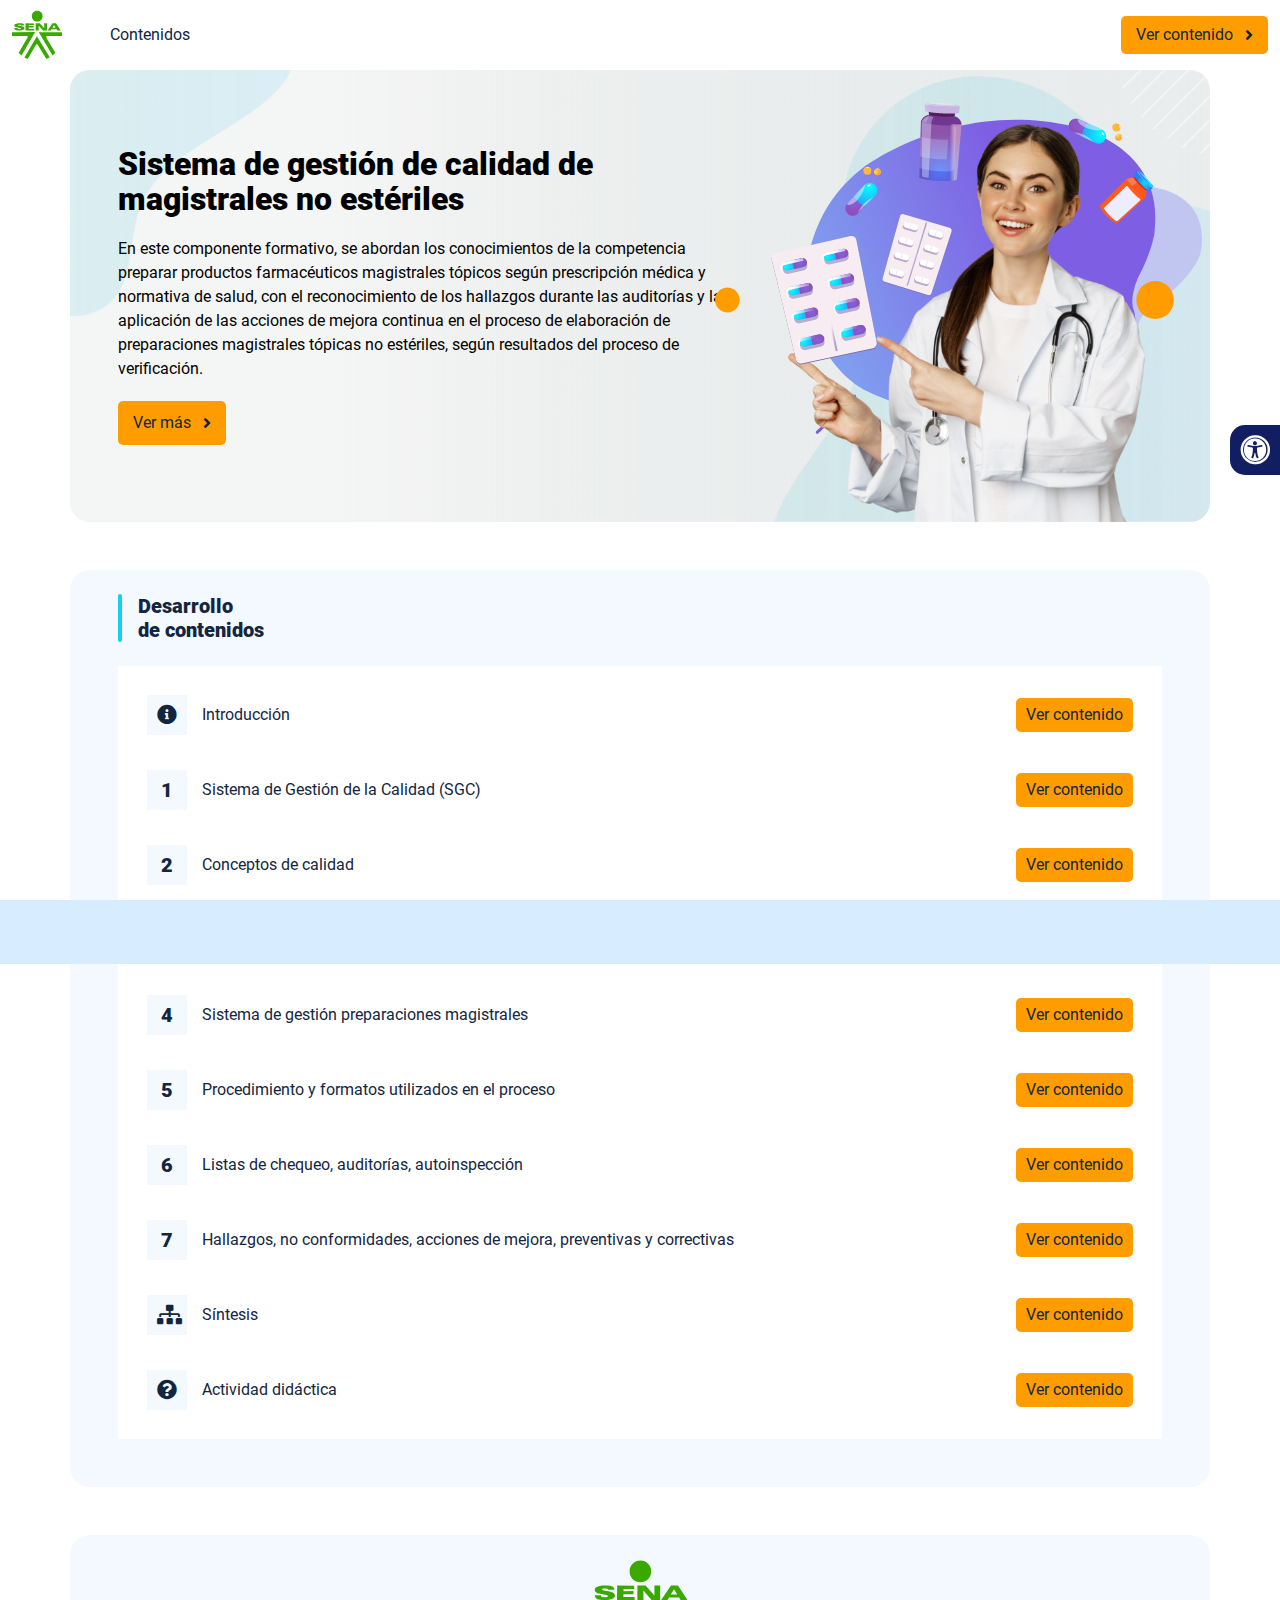
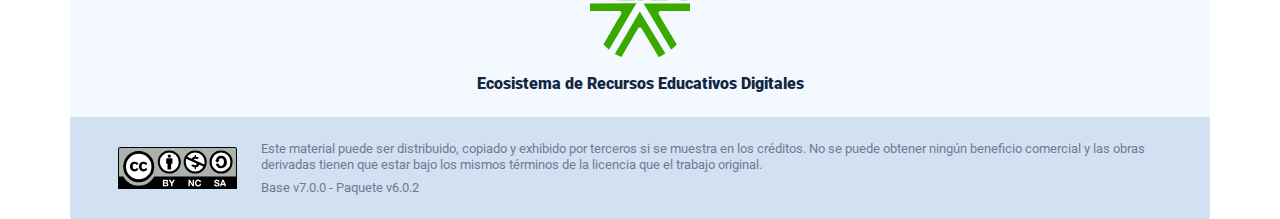
<file: index.html>
<!DOCTYPE html><html lang=""><head><meta charset="utf-8"><meta http-equiv="X-UA-Compatible" content="IE=edge"><meta name="viewport" content="width=device-width,initial-scale=1"><link rel="icon" href="favicon.ico"><title>Sistema de gestión de calidad de magistrales no estériles</title><link href="css/chunk-039c07ee.c02cabcb.css" rel="prefetch"><link href="css/chunk-16215048.c02cabcb.css" rel="prefetch"><link href="css/chunk-30d2f332.c02cabcb.css" rel="prefetch"><link href="css/chunk-398c63f0.83f7e217.css" rel="prefetch"><link href="css/chunk-44daca35.c02cabcb.css" rel="prefetch"><link href="css/chunk-4adb6690.c02cabcb.css" rel="prefetch"><link href="css/chunk-681f37d3.c02cabcb.css" rel="prefetch"><link href="css/chunk-6928a14a.836e2e3e.css" rel="prefetch"><link href="css/chunk-6e45141e.c0e85eea.css" rel="prefetch"><link href="css/chunk-863a1ee8.c2af1d1c.css" rel="prefetch"><link href="css/chunk-923527cc.dc50bb53.css" rel="prefetch"><link href="css/chunk-a48a3e88.c02cabcb.css" rel="prefetch"><link href="css/chunk-f2a44bde.c02cabcb.css" rel="prefetch"><link href="css/comple.3fd8781d.css" rel="prefetch"><link href="css/creditos.536b7819.css" rel="prefetch"><link href="css/glosario.743a7b86.css" rel="prefetch"><link href="css/referencias.05413a52.css" rel="prefetch"><link href="css/tema1.9b415417.css" rel="prefetch"><link href="css/tema2.3d5e832f.css" rel="prefetch"><link href="css/tema3.bece3fc2.css" rel="prefetch"><link href="css/tema5.705496cd.css" rel="prefetch"><link href="css/tema7.185df7cf.css" rel="prefetch"><link href="js/actividad.58a02c54.js" rel="prefetch"><link href="js/chunk-0206bfa0.5002b2ca.js" rel="prefetch"><link href="js/chunk-039c07ee.4126a69b.js" rel="prefetch"><link href="js/chunk-13a6037e.69235c7a.js" rel="prefetch"><link href="js/chunk-16215048.6f4a2e56.js" rel="prefetch"><link href="js/chunk-18f95272.c84e6337.js" rel="prefetch"><link href="js/chunk-2c06842c.c1253fbf.js" rel="prefetch"><link href="js/chunk-2d0c5615.81bae988.js" rel="prefetch"><link href="js/chunk-2d0e96ec.d7ae4623.js" rel="prefetch"><link href="js/chunk-2d208d90.40942ec3.js" rel="prefetch"><link href="js/chunk-2d21d0e2.f472a86f.js" rel="prefetch"><link href="js/chunk-2d22c123.8543823f.js" rel="prefetch"><link href="js/chunk-2e80bb9a.9de98d82.js" rel="prefetch"><link href="js/chunk-2fdc87ee.5113d7b3.js" rel="prefetch"><link href="js/chunk-30d2f332.ac5e244e.js" rel="prefetch"><link href="js/chunk-36769079.fa58f505.js" rel="prefetch"><link href="js/chunk-398c63f0.f08213d3.js" rel="prefetch"><link href="js/chunk-44daca35.304f2abc.js" rel="prefetch"><link href="js/chunk-4adb6690.074f0222.js" rel="prefetch"><link href="js/chunk-5309f94e.c6f5a6bb.js" rel="prefetch"><link href="js/chunk-53ccb27e.ba932a82.js" rel="prefetch"><link href="js/chunk-55d286b8.69baa48b.js" rel="prefetch"><link href="js/chunk-681f37d3.33fb0b23.js" rel="prefetch"><link href="js/chunk-6928a14a.04902b56.js" rel="prefetch"><link href="js/chunk-69444b4c.97a968ac.js" rel="prefetch"><link href="js/chunk-6e45141e.fb3e41f4.js" rel="prefetch"><link href="js/chunk-863a1ee8.c95a8ab6.js" rel="prefetch"><link href="js/chunk-923527cc.55b48818.js" rel="prefetch"><link href="js/chunk-a48a3e88.2e7d6264.js" rel="prefetch"><link href="js/chunk-c796899c.91f51761.js" rel="prefetch"><link href="js/chunk-e8a7823a.1a3c17fe.js" rel="prefetch"><link href="js/chunk-eaa1fac2.05cd3703.js" rel="prefetch"><link href="js/chunk-f2a44bde.ec1efba1.js" rel="prefetch"><link href="js/comple.4936c33b.js" rel="prefetch"><link href="js/creditos.c93607bb.js" rel="prefetch"><link href="js/glosario.13a774a1.js" rel="prefetch"><link href="js/intro.f8ea5cfd.js" rel="prefetch"><link href="js/referencias.cd5e11b2.js" rel="prefetch"><link href="js/sintesis.57b48f22.js" rel="prefetch"><link href="js/tema1.c4fa27cd.js" rel="prefetch"><link href="js/tema2.70616ae7.js" rel="prefetch"><link href="js/tema3.8b3f3e62.js" rel="prefetch"><link href="js/tema4.510af8ad.js" rel="prefetch"><link href="js/tema5.5bff2cd5.js" rel="prefetch"><link href="js/tema6.02b24ccd.js" rel="prefetch"><link href="js/tema7.328ba4f6.js" rel="prefetch"><link href="css/app.1be0ee32.css" rel="preload" as="style"><link href="css/chunk-vendors.123306da.css" rel="preload" as="style"><link href="js/app.ca35f9ef.js" rel="preload" as="script"><link href="js/chunk-vendors.77eb9b48.js" rel="preload" as="script"><link href="css/chunk-vendors.123306da.css" rel="stylesheet"><link href="css/app.1be0ee32.css" rel="stylesheet"></head><body><noscript><strong>We're sorry but Sistema de gestión de calidad de magistrales no estériles doesn't work properly without JavaScript enabled. Please enable it to continue.</strong></noscript><div id="app"></div><script src="js/chunk-vendors.77eb9b48.js"></script><script src="js/app.ca35f9ef.js"></script></body></html>
</file>
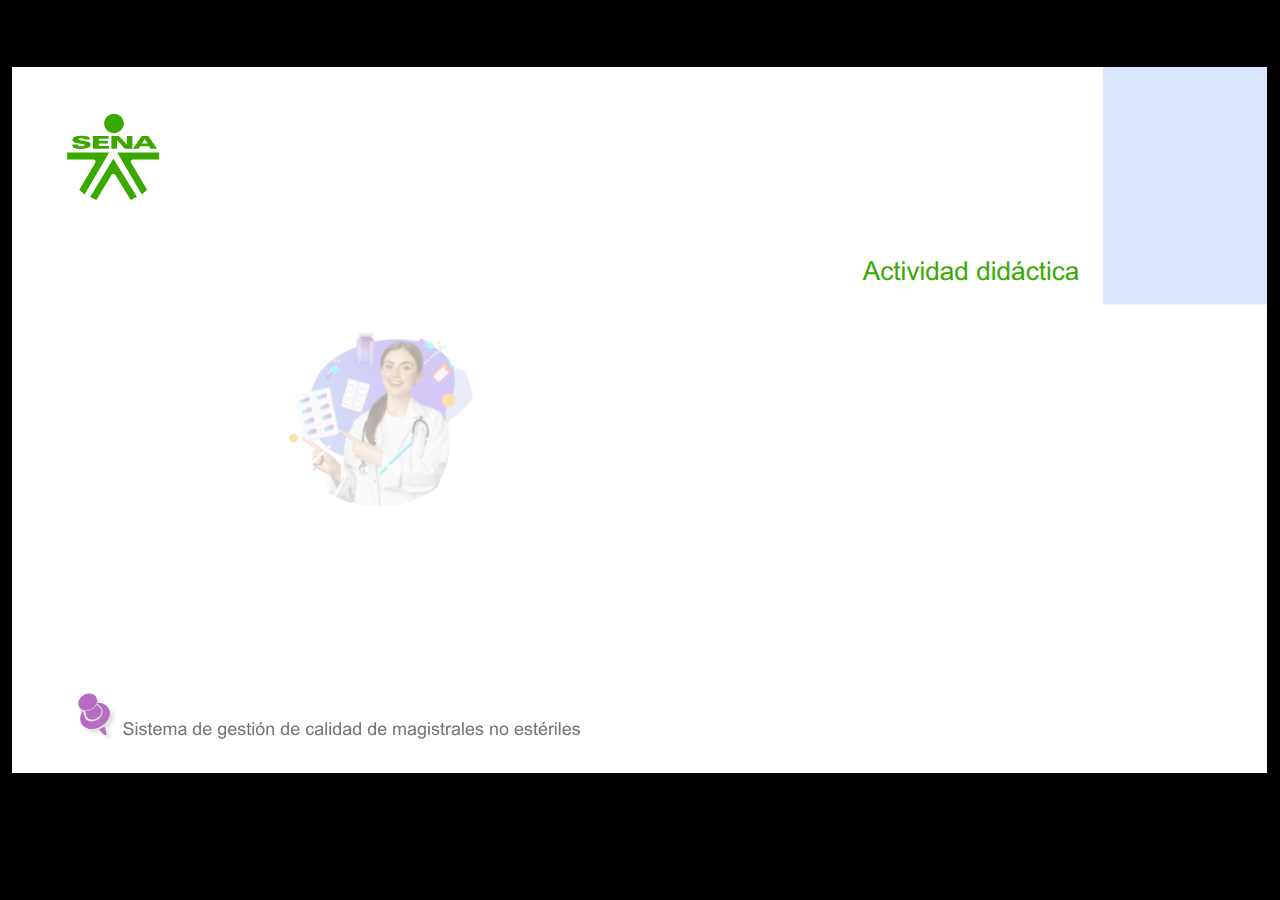
<file: actividades/index.html>
﻿<!doctype html>
<html lang="es">
<head>
  <meta charset="utf-8">
  <!-- Creado con Storyline 360 - http://www.articulate.com  -->
  <!-- version: 3.74.30180.0 -->
  <title>Actividad did&#225;ctica</title>
  <meta http-equiv="x-ua-compatible" content="IE=edge"/>
  <meta name="viewport" content="width=device-width,initial-scale=1,user-scalable=no,shrink-to-fit=no,minimal-ui"/>
  <meta name="apple-mobile-web-app-capable" content="yes"/>
  <style>
    html, body { height: 100%; padding: 0; margin: 0 }
    #app { height: 100%; width: 100%; }
  </style>

  <script>
    window.DS = {};
    window.globals = {
      DATA_PATH_BASE: '',
      HAS_FRAME: true,
      HAS_SLIDE: true,

      lmsPresent: false,
      tinCanPresent: false,
      cmi5Present: false,
      aoSupport: false,
      scale: 'show all',
      captureRc: false,
      browserSize: 'optimal',
      bgColor: '#000000',
      features: 'AccessibleVideo,BackgroundAudio,ConnectionMessages,FullScreenToggle,InsertSvgPicture,LayerPresentAsDialog,MultipleQuizTracking,PlayerSpeedControl,StreamingVideo,UpdatedThemeEditor,UseAudioElement,VideoTranscripts',
      themeName: 'classic',
      preloaderColor: '#FFFFFF',
      suppressAnalytics: false,
      productChannel: 'stable',
      publishSource: 'storyline',
      aid: 'aid|5304b41d-7af7-4125-b8d1-83eb222823e2',
      cid: 'a2ff86f0-1d27-4bca-9500-706c6cef51ea',
      playerVersion: '3.74.30180.0',
      publishTimestamp: '2023-10-17T15:18:46.4494076Z',
      maxIosVideoElements: 10,
      connectionSettings: { },

      
      parseParams: function(qs) {
        if (window.globals.parsedParams != null) {
          return window.globals.parsedParams;
        }
        qs = (qs || window.location.search.substr(1)).split('+').join(' ');
        var params = {},
            tokens,
            re = /[?&]?([^=]+)=([^&]*)/g;

        while (tokens = re.exec(qs)) {
          params[decodeURIComponent(tokens[1]).trim()] =
            decodeURIComponent(tokens[2]).trim();
        }
        window.globals.parsedParams = params;
        return params;
      }

    };
  </script>
  <script>
    var isIe11 = ('ActiveXObject' in window || window.MSBlobBuilder != null)
      && window.msCrypto != null && !window.ActiveXObject;
    if (isIe11) {
      window.globals.unsupportedBrowser = true;
      document.write(atob('[base64]'));
    }
  </script>
  
  <script>window.THREE = { };</script>
  
</head>
<body style="background: #000000" class="cs-HTML theme-classic">
  <!-- 360 -->
  <script>!function(){var e,i=/iPhone/i,o=/iPod/i,n=/iPad/i,t=/\biOS-universal(?:.+)Mac\b/i,r=/\bAndroid(?:.+)Mobile\b/i,a=/Android/i,d=/(?:SD4930UR|\bSilk(?:.+)Mobile\b)/i,p=/Silk/i,l=/Windows Phone/i,u=/\bWindows(?:.+)ARM\b/i,b=/BlackBerry/i,s=/BB10/i,c=/Opera Mini/i,f=/\b(CriOS|Chrome)(?:.+)Mobile/i,h=/Mobile(?:.+)Firefox\b/i,v=function(e){return void 0!==e&&"MacIntel"===e.platform&&"number"==typeof e.maxTouchPoints&&e.maxTouchPoints>1&&"undefined"==typeof MSStream};e=function(e){var m={userAgent:"",platform:"",maxTouchPoints:0};e||"undefined"==typeof navigator?"string"==typeof e?m.userAgent=e:e&&e.userAgent&&(m={userAgent:e.userAgent,platform:e.platform,maxTouchPoints:e.maxTouchPoints||0}):m={userAgent:navigator.userAgent,platform:navigator.platform,maxTouchPoints:navigator.maxTouchPoints||0};var g=m.userAgent,y=g.split("[FBAN");void 0!==y[1]&&(g=y[0]),void 0!==(y=g.split("Twitter"))[1]&&(g=y[0]);var A=function(e){return function(i){return i.test(e)}}(g),w={apple:{phone:A(i)&&!A(l),ipod:A(o),tablet:!A(i)&&(A(n)||v(m))&&!A(l),universal:A(t),device:(A(i)||A(o)||A(n)||A(t)||v(m))&&!A(l)},amazon:{phone:A(d),tablet:!A(d)&&A(p),device:A(d)||A(p)},android:{phone:!A(l)&&A(d)||!A(l)&&A(r),tablet:!A(l)&&!A(d)&&!A(r)&&(A(p)||A(a)),device:!A(l)&&(A(d)||A(p)||A(r)||A(a))||A(/\bokhttp\b/i)},windows:{phone:A(l),tablet:A(u),device:A(l)||A(u)},other:{blackberry:A(b),blackberry10:A(s),opera:A(c),firefox:A(h),chrome:A(f),device:A(b)||A(s)||A(c)||A(h)||A(f)},any:!1,phone:!1,tablet:!1};return w.any=w.apple.device||w.android.device||w.windows.device||w.other.device,w.phone=w.apple.phone||w.android.phone||w.windows.phone,w.tablet=w.apple.tablet||w.android.tablet||w.windows.tablet,w}(),"object"==typeof exports&&"undefined"!=typeof module?module.exports=e:"function"==typeof define&&define.amd?define((function(){return e})):this.isMobile=e}();
    window.isMobile.apple.tablet = window.isMobile.apple.tablet ||
      (navigator.platform === 'MacIntel' && navigator.maxTouchPoints > 1);
    window.isMobile.apple.device = window.isMobile.apple.device || window.isMobile.apple.tablet;
    window.isMobile.tablet = window.isMobile.tablet || window.isMobile.apple.tablet;
    window.isMobile.any = window.isMobile.any || window.isMobile.apple.tablet;
  </script>

  <div id="focus-sink" tabindex="-1"></div>

  <div id="preso"></div>
  <script>
    (function() {

      var classTypes = [ 'desktop', 'mobile', 'phone', 'tablet' ];

      var addDeviceClasses = function(prefix, testObj) {
        var curr, i;
        for (i = 0; i < classTypes.length; i++) {
          curr = classTypes[i];
          if (testObj[curr]) {
            document.body.classList.add(prefix + curr);
          }
        }
      };

      var params = window.globals.parseParams(),
          isDevicePreview = params.devicepreview === '1',
          isPhoneOverride = params.deviceType === 'phone' || (isDevicePreview && params.phone == '1'),
          isTabletOverride = (params.deviceType === 'tablet' || isDevicePreview) && !isPhoneOverride,
          isMobileOverride = isPhoneOverride || isTabletOverride;

      var deviceView = {
        desktop: !window.isMobile.any && !isMobileOverride,
        mobile: window.isMobile.any || isMobileOverride,
        phone: isPhoneOverride || (window.isMobile.phone && !isTabletOverride),
        tablet: isTabletOverride || window.isMobile.tablet
      };

      window.globals.deviceView = deviceView;
      window.isMobile.desktop = !window.isMobile.any;
      window.isMobile.mobile = window.isMobile.any;

      addDeviceClasses('view-', deviceView);

    })();
  </script>
  
  <script src='story_content/user.js' type=text/javascript></script>
  <div class="slide-loader"></div>

  <script>
    if (window.globals.deviceView.isMobile) { var doc = document, loader = doc.body.querySelector('.slide-loader'); [ 1, 2, 3 ].forEach(function(n) { var d = doc.createElement('div'); d.style.backgroundColor = window.globals.preloaderColor; d.classList.add('mobile-loader-dot'); d.classList.add('dot' + n); loader.appendChild(d); }); }
  </script>

  <div class="mobile-load-title-overlay" style="display: none">
    <div class="mobile-load-title">Actividad did&#225;ctica</div>
  </div>

  <div class="mobile-chrome-warning"></div>

  
<style>
  .warn-connection-dialog {
    display: none;
    background: transparent;
    pointer-events: none;
    position: fixed;
    left: 0;
    top: 0;
    width: 100%;
    height: 100%;
    z-index: 999;
  }

  .warn-connection-content {
    border-radius: 4px;
    background: white;
    border: 1px solid #E7E7E7;
    color: #333333;
    box-shadow: 0 2px 4px rgba(0, 0, 0, 0.25);
    transition: all 150ms ease-out;
    position: absolute;
    white-space: nowrap;
  }

  .view-phone.is-landscape .warn-connection-content {
    left: 23px;
    bottom: 23px;
  }

  .view-tablet.is-landscape .warn-connection-content {
    left: 50%;
    top: 20px;
    transform: translateX(-50%);
  }

  .is-portrait .warn-connection-content {
    transform: translate(-50%, calc(-100% - 15px));
  }

  .warn-connection-content p {
    display: inline-block;
    margin: 0 8px 0 0;
    line-height: 33px;
    font-size: 11px;
  }

  .warn-connection-content svg {
    position: relative;
    vertical-align: middle;
    margin: 0 2px 2px 8px;
  }

  .view-desktop .warn-connection-content {
    left: 1.5em;
    bottom: 1.5em;
  }

  .view-desktop .warn-connection-content p {
    font-size: 1.1em;
  }

  .is-offline .warn-connection-dialog {
    display: block;
  }

  .is-offline .cs-panel * {
    pointer-events: none !important;
  }

  .is-offline .cs-panel {
    pointer-events: all !important;
  }

  .is-offline #nav-controls * {
    pointer-events: none !important;
  }

  .is-offline #nav-controls {
    pointer-events: all !important;
  }
</style>

<div class="warn-connection-dialog">
  <div class="warn-connection-content">
    <svg width="17" height="15" viewBox="0 0 17 15" xmlns="http://www.w3.org/2000/svg">
      <path fill="#8F0000" stroke="white" d="M16.07,12.98 L15.88,12.23 L9.51,1.21 C8.97,0.26,7.6,0.26,7.06,1.21 L0.69,12.23 C0.15,13.16,0.81,14.36,1.91,14.36 H14.65 C15.47,14.36,16.05,13.7,16.07,12.98 Z"/>
      <path fill="white" stroke="white" d="M8.58,5.5 C8.35,5.28,8.5,5.35,8.21,5.32 C8.09,5.35,7.97,5.49,7.96,5.67 C7.97,5.79,7.98,5.92,7.98,6.04 L7.98,6.04 C7.99,6.17,8,6.31,8.01,6.43 L8.01,6.44 C8.03,6.92,8.06,7.41,8.09,7.9 L8.09,7.9 C8.12,8.39,8.14,8.88,8.17,9.37 C8.17,9.39,8.18,9.42,8.2,9.44 C8.23,9.46,8.25,9.47,8.28,9.47 C8.31,9.47,8.34,9.46,8.35,9.44 C8.37,9.43,8.38,9.4,8.39,9.35 L8.39,9.34 C8.39,9.24,8.4,9.15,8.4,9.05 L8.4,9.05 C8.41,8.96,8.41,8.86,8.42,8.75 C8.43,8.44,8.45,8.12,8.47,7.81 L8.47,7.81 C8.49,7.49,8.51,7.18,8.53,6.87 C8.55,6.46,8.56,6.05,8.59,5.64 L8.6,5.62 C8.6,5.57,8.59,5.53,8.58,5.5 L8.21,5.32 Z"/>
      <circle fill="white" stroke="white" cx="8.3" cy="11.35" r="0.3"/>
    </svg>
    <p>You are offline. Trying to reconnect...</p>
  </div>
</div>

<script>
  (function() {
    window.DS.connection = {
      warningShown: false,
      assets: {},
      loadingAssetGroup: false,
      retryDelay: 500
    };

    // @TODO this is POC code and can be cleaned up a bit more if we move forward
    // with the feature



    // The `window.globals.features` variable must be set in `webpack.dev.config` when testing locally - it is not enough
    // to have it in the data - but it must be set there as well.
    var useConnectionMessages = window.AbortController != null &&
      window.location.protocol != 'file:' &&
      window.globals.features.indexOf('ConnectionMessages') != -1;

    window.DS.connection.useConnectionMessages = useConnectionMessages

    var assetCount = 0;
    var checkLoadedId;
    var connectionSettings = window.globals.connectionSettings;

    if (useConnectionMessages && connectionSettings != null) {
      var contentEl = document.querySelector('.warn-connection-content');
      var messageEl = contentEl.querySelector('p')

      if (connectionSettings.useDarkTheme) {
        contentEl.style.borderColor = '#BABBBA';
        contentEl.style.backgroundColor = '#282828';
        contentEl.style.color = '#FFFFFF';
      }

      if (connectionSettings.message != null) {
        messageEl.textContent = window.decodeURIComponent(connectionSettings.message);
      }
    }

    function checkAssetsReady() {
      for (var i in DS.connection.assets) {
        if (!DS.connection.assets[i].success) {
          return false;
        }
      }
      return true;
    }

    function stopAssetGroup() {
      if (!useConnectionMessages) { return; }

      assetCount = 0;

      DS.connection.oldAssetGroup = DS.connection.assets;
      DS.connection.assets = {};
      DS.connection.loadingAssetGroup = false;
      clearInterval(checkLoadedId);
    }

    function startAssetGroup() {
      if (!useConnectionMessages) { return; }
      var ticks = 0;
      clearInterval(checkLoadedId);
      checkLoadedId = setInterval(function() {
        var loaded = 0;
        if (assetCount === 0 && loaded === 0) {
          clearInterval(checkLoadedId);
          return;
        }

        for (var i in DS.connection.assets) {
          if (DS.connection.assets[i].success) {
            loaded++;
          }
        }

        if (assetCount === loaded && checkAssetsReady()) {
          for (var i in DS.connection.assets) {
            if (DS.connection.assets[i].action) {
              DS.connection.assets[i].action();
            }
          }
          hideWarning();
          stopAssetGroup();
        }
      }, 100)
    }

    function requiredAsset(url, action, retry, type) {
      if (!useConnectionMessages) { return; }
      if (DS.connection.assets[url]) { return; }

      DS.connection.assets[url] = {
        success: false, action: action, retry: retry, type: type
      };
      assetCount = Object.keys(DS.connection.assets).length;
      if (!DS.connection.loadingAssetGroup) {
        startAssetGroup();
      }
      DS.connection.loadingAssetGroup = true;
    }

    function assetLoaded(url) {
      if (!useConnectionMessages) { return; }
      if (DS.connection.assets[url]) {
        DS.connection.assets[url].success = true;
      }
    }

    function assetFailed(url) {
      if (!useConnectionMessages) { return; }
      if (!DS.connection.assets[url]) {
        if (/\.js$/.test(url)) {
          setTimeout(function() {
            if (DS.connection.lastSlideLoaded != null) {
              DS.connection.lastSlideLoaded();
            }
          }, DS.connection.retryDelay);
        }
        return;
      }
      if (!DS.connection.warningShown) { showWarning(); }
      if (DS.connection.assets[url].retry) {
        setTimeout(function() {
          if (!DS.connection.assets[url].success) {
            DS.connection.assets[url].retry()
          }
        }, DS.connection.retryDelay);
      }
    }

    function hideWarning() {
      document.body.classList.remove('is-offline');
      DS.connection.warningShown = false;
    }
    DS.connection.hideWarning = hideWarning

    function showWarning(btn) {
      document.body.classList.add('is-offline')
      DS.connection.warningShown = true;
      updateWarningPosition();
    }

    function updateWarningPosition() {
      if (!DS.connection.warningShown) {
        return;
      }

      var isPortrait = document.body.classList.contains('is-portrait');
      var warningEl = document.querySelector('.warn-connection-content');

      if (isPortrait) {
        var slide = document.querySelector('.primary-slide');
        var slideRect = slide.getBoundingClientRect();

        warningEl.style.top = `${slideRect.top}px`
        warningEl.style.left = `${slideRect.left + slideRect.width / 2}px`
      } else {
        warningEl.style.top = null;
        warningEl.style.left = null;
      }

      window.requestAnimationFrame(updateWarningPosition);
    }

    // these will all be noops if the feature flag isn't set in
    // the data and `window.globals.features`
    DS.connection.requiredAsset = requiredAsset;
    DS.connection.assetLoaded = assetLoaded;
    DS.connection.assetFailed = assetFailed;
    DS.connection.stopAssetGroup = stopAssetGroup;
    DS.connection.startAssetGroup = startAssetGroup;
  })();
</script>


  <script>
    
    if (window.autoSpider && window.vInterfaceObject) {
      document.querySelector('.mobile-load-title-overlay').style.display = 'none';
    }
  </script>

  

  <link rel="stylesheet" href="html5/data/css/output.min.css" data-noprefix/>
</body>
<script src="html5/lib/scripts/bootstrapper.min.js"></script>
</html>
</file>
<file: css/chunk-039c07ee.c02cabcb.css>
.actividad[data-v-c4e6906c]{background-color:#f2f2f2}.horizontal-scroll__wrapper[data-v-c4e6906c]{overflow:hidden}.horizontal-scroll[data-v-c4e6906c]{display:flex;transition:transform .5s ease-in-out;align-items:center;flex-wrap:nowrap}.horizontal-scroll[data-v-c4e6906c]:not(.row){width:100%}.horizontal-scroll--item-fw[data-v-c4e6906c]>div{flex-grow:0;flex-shrink:0;width:100%;margin:0!important}
</file>
<file: css/chunk-16215048.c02cabcb.css>
.actividad[data-v-c4e6906c]{background-color:#f2f2f2}.horizontal-scroll__wrapper[data-v-c4e6906c]{overflow:hidden}.horizontal-scroll[data-v-c4e6906c]{display:flex;transition:transform .5s ease-in-out;align-items:center;flex-wrap:nowrap}.horizontal-scroll[data-v-c4e6906c]:not(.row){width:100%}.horizontal-scroll--item-fw[data-v-c4e6906c]>div{flex-grow:0;flex-shrink:0;width:100%;margin:0!important}
</file>
<file: css/chunk-30d2f332.c02cabcb.css>
.actividad[data-v-c4e6906c]{background-color:#f2f2f2}.horizontal-scroll__wrapper[data-v-c4e6906c]{overflow:hidden}.horizontal-scroll[data-v-c4e6906c]{display:flex;transition:transform .5s ease-in-out;align-items:center;flex-wrap:nowrap}.horizontal-scroll[data-v-c4e6906c]:not(.row){width:100%}.horizontal-scroll--item-fw[data-v-c4e6906c]>div{flex-grow:0;flex-shrink:0;width:100%;margin:0!important}
</file>
<file: css/chunk-398c63f0.83f7e217.css>
.actividad{background-color:#f2f2f2}.barra-avance{display:flex;align-items:center;justify-content:space-between;position:fixed;bottom:0;left:0;width:100%;padding:10px;background-color:#d8ecff;transition:transform .5s ease-in-out;z-index:100000}.barra-avance__barra{margin:0 20px;flex:1;position:relative;max-width:800px}.barra-avance__barra--amarilla,.barra-avance__barra--blanca{height:4px}.barra-avance__barra--amarilla:after,.barra-avance__barra--amarilla:before,.barra-avance__barra--blanca:after,.barra-avance__barra--blanca:before{content:"";display:block;width:10px;height:10px;border-radius:50%;position:absolute;top:50%}.barra-avance__barra--amarilla:before,.barra-avance__barra--blanca:before{left:0;transform:translate(-50%,-50%)}.barra-avance__barra--amarilla:after,.barra-avance__barra--blanca:after{right:0;transform:translate(50%,-50%)}.barra-avance__barra--blanca,.barra-avance__barra--blanca:after,.barra-avance__barra--blanca:before{background-color:#fff}.barra-avance__barra--amarilla{position:absolute;width:100%;top:0;background-color:#ff9d00}.barra-avance__barra--amarilla:after,.barra-avance__barra--amarilla:before{background-color:#ff9d00}.barra-avance__boton--regresar{background-color:#b0c0d2}.barra-avance__boton--regresar span{color:#111e61!important}.barra-avance__boton--disable{opacity:0;pointer-events:none}.barra-avance--open{transform:translateY(0)}.barra-avance--close{transform:translateY(100%)}
</file>
<file: css/chunk-44daca35.c02cabcb.css>
.actividad[data-v-c4e6906c]{background-color:#f2f2f2}.horizontal-scroll__wrapper[data-v-c4e6906c]{overflow:hidden}.horizontal-scroll[data-v-c4e6906c]{display:flex;transition:transform .5s ease-in-out;align-items:center;flex-wrap:nowrap}.horizontal-scroll[data-v-c4e6906c]:not(.row){width:100%}.horizontal-scroll--item-fw[data-v-c4e6906c]>div{flex-grow:0;flex-shrink:0;width:100%;margin:0!important}
</file>
<file: css/chunk-4adb6690.c02cabcb.css>
.actividad[data-v-c4e6906c]{background-color:#f2f2f2}.horizontal-scroll__wrapper[data-v-c4e6906c]{overflow:hidden}.horizontal-scroll[data-v-c4e6906c]{display:flex;transition:transform .5s ease-in-out;align-items:center;flex-wrap:nowrap}.horizontal-scroll[data-v-c4e6906c]:not(.row){width:100%}.horizontal-scroll--item-fw[data-v-c4e6906c]>div{flex-grow:0;flex-shrink:0;width:100%;margin:0!important}
</file>
<file: css/chunk-681f37d3.c02cabcb.css>
.actividad[data-v-c4e6906c]{background-color:#f2f2f2}.horizontal-scroll__wrapper[data-v-c4e6906c]{overflow:hidden}.horizontal-scroll[data-v-c4e6906c]{display:flex;transition:transform .5s ease-in-out;align-items:center;flex-wrap:nowrap}.horizontal-scroll[data-v-c4e6906c]:not(.row){width:100%}.horizontal-scroll--item-fw[data-v-c4e6906c]>div{flex-grow:0;flex-shrink:0;width:100%;margin:0!important}
</file>
<file: css/chunk-6928a14a.836e2e3e.css>
.actividad[data-v-4f6b7c58]{background-color:#f2f2f2}.accesibilidad[data-v-4f6b7c58]{position:fixed;right:0;top:50vh;height:50px;background-color:#111e61;border-top-left-radius:15px;border-bottom-left-radius:15px;transform:translateY(-50%) translateX(100%) translateX(-50px);overflow:hidden;transition:transform .3s ease-in-out,height .3s ease-in-out}.accesibilidad[data-v-4f6b7c58]:hover{transform:translateY(-50%) translateX(0);height:12.75rem}.accesibilidad [data-v-4f6b7c58]{color:#fff}.accesibilidad__menu__content .accesibilidad__menu__item[data-v-4f6b7c58]{cursor:pointer}.accesibilidad__menu__content .accesibilidad__menu__item[data-v-4f6b7c58]:hover{background-color:#273685}.accesibilidad__menu__content .accesibilidad__menu__item[data-v-4f6b7c58]:last-child{border:none}.accesibilidad__menu__item[data-v-4f6b7c58]{display:flex;align-items:center;padding:10px;border-bottom:1px solid #273685;line-height:1em;-webkit-user-select:none;-moz-user-select:none;user-select:none}.accesibilidad__menu i[data-v-4f6b7c58]{font-size:30px;font-style:normal;margin-right:10px;line-height:1em}.accesibilidad__menu img[data-v-4f6b7c58]{width:30px;margin-right:10px}
</file>
<file: css/chunk-6e45141e.c0e85eea.css>
.actividad[data-v-7e5a4120]{background-color:#f2f2f2}.header[data-v-7e5a4120]{position:sticky;top:0;padding-top:10px;padding-bottom:10px;background-color:#fff;z-index:10010;line-height:1.1em}.header__logo[data-v-7e5a4120]{width:50px}@media (max-width:576px){.header__componente-formativo[data-v-7e5a4120]{font-size:.8em}}.header__menu[data-v-7e5a4120]{cursor:pointer}.header__menu span[data-v-7e5a4120]{font-size:.7em;display:block;line-height:1em;text-align:center;color:#111e61}.header__menu__btn[data-v-7e5a4120]{width:30px;height:30px;position:relative;margin-bottom:4px}.header__menu__btn .line-1[data-v-7e5a4120],.header__menu__btn .line-2[data-v-7e5a4120],.header__menu__btn .line-3[data-v-7e5a4120]{height:4px;width:30px;background-color:#111e61;transform-origin:center center;position:absolute;left:0;border-radius:2px}.header__menu__btn .line-1[data-v-7e5a4120]{top:4px;animation:line-1-inactive-7e5a4120 .5s ease-in-out forwards}.header__menu__btn .line-2[data-v-7e5a4120]{top:13px;animation:line-2-inactive-7e5a4120 .5s ease-in-out forwards}.header__menu__btn .line-3[data-v-7e5a4120]{top:22px;animation:line-3-inactive-7e5a4120 .5s ease-in-out forwards}.header__menu__btn[data-v-7e5a4120]:hover{cursor:pointer}.header__menu__btn--open .line-1[data-v-7e5a4120]{animation:line-1-active-7e5a4120 .5s ease-in-out forwards}.header__menu__btn--open .line-2[data-v-7e5a4120]{animation:line-2-active-7e5a4120 .5s ease-in-out forwards}.header__menu__btn--open .line-3[data-v-7e5a4120]{animation:line-3-active-7e5a4120 .5s ease-in-out forwards}@keyframes line-1-active-7e5a4120{0%{transform:translate(0) rotate(0)}50%{transform:translateY(9px) rotate(0)}to{transform:translateY(9px) rotate(45deg)}}@keyframes line-2-active-7e5a4120{0%{transform:scale(1)}to{transform:scale(0)}}@keyframes line-3-active-7e5a4120{0%{transform:translate(0) rotate(0)}50%{transform:translateY(-9px) rotate(0)}to{transform:translateY(-9px) rotate(-45deg)}}@keyframes line-1-inactive-7e5a4120{0%{transform:translateY(9px) rotate(45deg)}50%{transform:translateY(9px) rotate(0)}to{transform:translate(0) rotate(0)}}@keyframes line-2-inactive-7e5a4120{0%{transform:scale(0)}to{transform:scale(1)}}@keyframes line-3-inactive-7e5a4120{0%{transform:translateY(-9px) rotate(-45deg)}50%{transform:translateY(-9px) rotate(0)}to{transform:translate(0) rotate(0)}}
</file>
<file: css/chunk-863a1ee8.c2af1d1c.css>
.actividad{background-color:#f2f2f2}.banner-interno{position:relative}.banner-interno__fondo{position:absolute;top:0;bottom:-50px;left:0;right:0;background-color:#f1f3f3;background-size:cover;background-position:50%}.banner-interno__titulo{display:flex;align-items:center}.banner-interno__titulo__icono{display:block;width:32px;height:32px;border-radius:50%;background-color:#000;position:relative}.banner-interno__titulo__icono i{color:#f1f3f3;position:absolute;left:50%;top:50%;transform:translate(-50%,-50%)}.banner-interno__titulo h1,.banner-interno__titulo h2,.banner-interno__titulo h3,.banner-interno__titulo h4,.banner-interno__titulo h5,.banner-interno__titulo h6{color:#000;line-height:1.1em}
</file>
<file: css/chunk-923527cc.dc50bb53.css>
.actividad{background-color:#f2f2f2}.aside-menu{position:fixed;top:70px;min-height:calc(100vh - 70px);max-height:calc(100vh - 70px);background-color:#f3f9ff;transition:flex .5s ease-in-out,width .5s ease-in-out;overflow-x:hidden;z-index:100001;width:300px}.aside-menu__black-background{position:fixed;inset:0;top:70px;background:rgba(0,0,0,.8);cursor:pointer}.aside-menu a{color:#111e61}.aside-menu__content{width:300px;display:flex;flex-direction:column;justify-content:space-between;min-height:calc(100vh - 70px);max-height:calc(100vh - 70px);border-right:1px solid #d8ecff;position:absolute;background:#fff}@media (max-height:800px){.aside-menu__content{min-height:800px;max-height:800px;overflow-y:auto}}.aside-menu__header{padding:10px;text-align:center;background-color:#d8ecff}.aside-menu__header h4{margin:0}.aside-menu__menu{overflow-y:auto;flex-grow:1;list-style:none;padding-left:0;margin-bottom:0}.aside-menu__menu__item--active .aside-menu__menu__item__lnk,.aside-menu__menu__item--active .aside-menu__sec-menu__item__lnk{background-color:#d8ecff;font-weight:700}.aside-menu__menu__item--sub-menu:hover,.aside-menu__menu__item:hover,.aside-menu__sec-menu__item:hover{background-color:#d8ecff}.aside-menu__menu__item--sub-menu{padding-left:10px}.aside-menu__menu__item--sub-menu--active .aside-menu__menu__item__lnk,.aside-menu__menu__item--sub-menu--active .aside-menu__sec-menu__item__lnk{background-color:#d8ecff;font-weight:700;position:relative}.aside-menu__menu__item--sub-menu--active .aside-menu__menu__item__lnk:before,.aside-menu__menu__item--sub-menu--active .aside-menu__sec-menu__item__lnk:before{content:"";display:block;position:absolute;left:0;bottom:0;top:0;width:4px;border-radius:2px;background-color:#15d3ec}.aside-menu__menu__item__lnk,.aside-menu__sec-menu__item__lnk{display:flex;align-items:center;padding:10px 15px;line-height:1.1em}.aside-menu__menu__item__lnk i,.aside-menu__menu__item__lnk span,.aside-menu__sec-menu__item__lnk i,.aside-menu__sec-menu__item__lnk span{margin-right:10px}.aside-menu__menu__item__lnk i:last-child,.aside-menu__menu__item__lnk span:last-child,.aside-menu__sec-menu__item__lnk i:last-child,.aside-menu__sec-menu__item__lnk span:last-child{margin-right:0}.aside-menu__sec-menu{background-color:#d8ecff;padding:10px 0;flex-shrink:0;margin-bottom:0}.aside-menu__sec-menu__item{padding:10px 15px}.aside-menu__sec-menu__item__lnk{padding:0;border-radius:1em}.aside-menu__sec-menu__item__lnk i{display:block;width:2em;height:2em;padding:.5em 0;text-align:center;background-color:#fff;border-radius:50%}.aside-menu__sec-menu__item__lnk:hover{background-color:#fff}@media (max-width:576px){.aside-menu__sec-menu{padding-bottom:110px}}.main-menu-enter-active{animation:main-menu-open-animation .3s}.main-menu-enter-active .aside-menu__black-background{animation:main-menu-background-animation .3s}.main-menu-leave-active{animation:main-menu-open-animation .3s reverse}.main-menu-leave-active .aside-menu__black-background{animation:main-menu-background-animation .3s reverse}@keyframes main-menu-open-animation{0%{width:0}to{width:300px}}@keyframes main-menu-background-animation{0%{opacity:0}to{opacity:1}}
</file>
<file: css/chunk-a48a3e88.c02cabcb.css>
.actividad[data-v-c4e6906c]{background-color:#f2f2f2}.horizontal-scroll__wrapper[data-v-c4e6906c]{overflow:hidden}.horizontal-scroll[data-v-c4e6906c]{display:flex;transition:transform .5s ease-in-out;align-items:center;flex-wrap:nowrap}.horizontal-scroll[data-v-c4e6906c]:not(.row){width:100%}.horizontal-scroll--item-fw[data-v-c4e6906c]>div{flex-grow:0;flex-shrink:0;width:100%;margin:0!important}
</file>
<file: css/chunk-f2a44bde.c02cabcb.css>
.actividad[data-v-c4e6906c]{background-color:#f2f2f2}.horizontal-scroll__wrapper[data-v-c4e6906c]{overflow:hidden}.horizontal-scroll[data-v-c4e6906c]{display:flex;transition:transform .5s ease-in-out;align-items:center;flex-wrap:nowrap}.horizontal-scroll[data-v-c4e6906c]:not(.row){width:100%}.horizontal-scroll--item-fw[data-v-c4e6906c]>div{flex-grow:0;flex-shrink:0;width:100%;margin:0!important}
</file>
<file: css/comple.3fd8781d.css>
.banner-interno{position:relative}.banner-interno__fondo{position:absolute;top:0;bottom:-50px;left:0;right:0;background-color:#f1f3f3;background-size:cover;background-position:50%}.banner-interno__titulo{display:flex;align-items:center}.banner-interno__titulo__icono{display:block;width:32px;height:32px;border-radius:50%;background-color:#000;position:relative}.banner-interno__titulo__icono i{color:#f1f3f3;position:absolute;left:50%;top:50%;transform:translate(-50%,-50%)}.banner-interno__titulo h1,.banner-interno__titulo h2,.banner-interno__titulo h3,.banner-interno__titulo h4,.banner-interno__titulo h5,.banner-interno__titulo h6{color:#000;line-height:1.1em}.actividad{background-color:#f2f2f2}.complementario__enlaces{display:flex;justify-content:center;flex-wrap:wrap}.complementario__enlaces a{margin:0 5px}.complementario__btn{font-size:1.5em;line-height:1em}table{width:calc(100% - 1px);min-width:800px}table thead{background-color:#d8ecff}table thead th{border-color:#d8ecff}table td,table th{padding:25px 20px;text-align:center}
</file>
<file: css/creditos.536b7819.css>
.banner-interno{position:relative}.banner-interno__fondo{position:absolute;top:0;bottom:-50px;left:0;right:0;background-color:#f1f3f3;background-size:cover;background-position:50%}.banner-interno__titulo{display:flex;align-items:center}.banner-interno__titulo__icono{display:block;width:32px;height:32px;border-radius:50%;background-color:#000;position:relative}.banner-interno__titulo__icono i{color:#f1f3f3;position:absolute;left:50%;top:50%;transform:translate(-50%,-50%)}.banner-interno__titulo h1,.banner-interno__titulo h2,.banner-interno__titulo h3,.banner-interno__titulo h4,.banner-interno__titulo h5,.banner-interno__titulo h6{color:#000;line-height:1.1em}.actividad{background-color:#f2f2f2}.creditos-vista .tarjeta.credito{background-color:#d2e1f1}.creditos{color:#727997;overflow-x:auto}.creditos__item{min-width:490px}.creditos p{line-height:1.3em;margin-bottom:0;color:#727997}.creditos__titulo{font-weight:700;background-color:#d2e1f1;padding:5px 10px;border-top-radius:5px;border-top-left-radius:5px;border-top-right-radius:5px}.creditos table td,.creditos table th{border-color:#d2e1f1}
</file>
<file: css/glosario.743a7b86.css>
.banner-interno{position:relative}.banner-interno__fondo{position:absolute;top:0;bottom:-50px;left:0;right:0;background-color:#f1f3f3;background-size:cover;background-position:50%}.banner-interno__titulo{display:flex;align-items:center}.banner-interno__titulo__icono{display:block;width:32px;height:32px;border-radius:50%;background-color:#000;position:relative}.banner-interno__titulo__icono i{color:#f1f3f3;position:absolute;left:50%;top:50%;transform:translate(-50%,-50%)}.banner-interno__titulo h1,.banner-interno__titulo h2,.banner-interno__titulo h3,.banner-interno__titulo h4,.banner-interno__titulo h5,.banner-interno__titulo h6{color:#000;line-height:1.1em}.actividad{background-color:#f2f2f2}.glosario__letra-item{display:flex}.glosario__letra-item__texto{padding-top:5px}.glosario__letra-item__letra__icono{width:32px;height:32px;position:relative;line-height:1em;border-radius:50%;background-color:#d2e1f1}.glosario__letra-item__letra__icono span{position:absolute;left:50%;top:50%;transform:translate(-50%,-50%);font-size:1.1em;font-weight:900}
</file>
<file: css/referencias.05413a52.css>
.banner-interno{position:relative}.banner-interno__fondo{position:absolute;top:0;bottom:-50px;left:0;right:0;background-color:#f1f3f3;background-size:cover;background-position:50%}.banner-interno__titulo{display:flex;align-items:center}.banner-interno__titulo__icono{display:block;width:32px;height:32px;border-radius:50%;background-color:#000;position:relative}.banner-interno__titulo__icono i{color:#f1f3f3;position:absolute;left:50%;top:50%;transform:translate(-50%,-50%)}.banner-interno__titulo h1,.banner-interno__titulo h2,.banner-interno__titulo h3,.banner-interno__titulo h4,.banner-interno__titulo h5,.banner-interno__titulo h6{color:#000;line-height:1.1em}.actividad{background-color:#f2f2f2}.referencias__item:last-child hr{display:none}.referencias__item a{color:#2196f3;text-decoration:underline;overflow-wrap:break-word}
</file>
<file: css/tema1.9b415417.css>
.actividad{background-color:#f2f2f2}.container-img-text{display:flex;align-items:center}.container-img-text img{position:relative}.container-img-text .tarjeta-img-text{padding:1.5rem;padding-left:8rem;background-color:#f6f6f6;margin-left:-6rem}@media (max-width:768px){.container-img-text{flex-wrap:wrap}.container-img-text .tarjeta-img-text{padding-left:1.5rem;margin-left:0}}.bloque-texto-d{border-top:0}.bloque-texto-d:before{background-color:#effafe}.infografia-edit .img-infografica__item:nth-child(2) .img-infografica__item__dot:after,.infografia-edit .img-infografica__item:nth-child(2) .img-infografica__item__dot:before{background-color:#ff9d00}.infografia-edit .img-infografica__item:nth-child(3) .img-infografica__item__dot:after,.infografia-edit .img-infografica__item:nth-child(3) .img-infografica__item__dot:before{background-color:#81d4fa}.infografia-edit .img-infografica__item:nth-child(4) .img-infografica__item__dot:after,.infografia-edit .img-infografica__item:nth-child(4) .img-infografica__item__dot:before{background-color:#15d3ec}
</file>
<file: css/tema2.3d5e832f.css>
.actividad{background-color:#f2f2f2}.lista-ol--cuadro li{display:flex}.lista-ol--cuadro li .lista-ol--cuadro__vineta{width:30px;height:30px;min-width:30px;display:flex;align-items:center;justify-content:center;border-radius:50%;color:#000;font-weight:700}
</file>
<file: css/tema3.bece3fc2.css>
.actividad{background-color:#f2f2f2}.acordion .acordion__activo{background-color:#e4def4}
</file>
<file: css/tema5.705496cd.css>
.actividad{background-color:#f2f2f2}.tarjeta-edit-5_1{position:relative;width:80%;display:flex;justify-content:center;align-items:center;min-height:73px;background-color:#e6f4ff;margin:auto;margin-bottom:3rem}.tarjeta-edit-5_1:after{border-left:20px solid #e6f4ff;border-right:20px solid transparent;right:-40px}.tarjeta-edit-5_1:after,.tarjeta-edit-5_1:before{content:"";position:absolute;border-top:36px solid transparent;border-bottom:36px solid transparent}.tarjeta-edit-5_1:before{border-left:20px solid transparent;border-right:20px solid #90c9f8;left:-40px}.tarjeta-edit-5_1 p{font-size:18px;font-weight:700;padding-left:2rem;position:relative;z-index:1}.tarjeta-edit-5_1 span{position:absolute;top:-21px;left:-20px;width:57px;height:57px;display:flex;font-size:24px;font-weight:700;align-items:center;justify-content:center;background-color:#00bcd4;color:#fff}.tarjeta-edit-5_2{margin-right:-4rem;margin-left:auto;position:relative}@media (max-width:991px){.tarjeta-edit-5_2{margin-right:0}}.slyder-a .slyder-a__tipo-b .slyder-a__bullets .slyder-a__bullets__item{background-color:#f9d7a0;border:none}.slyder-a .slyder-a__tipo-b .slyder-a__bullets .slyder-a__bullets__item--active{background-color:#ff9d00}.modal-tarjeta .modal-a__content{max-width:450px;background-color:#eae3ff;border-radius:0;padding-right:2rem!important;padding-left:2rem!important}.modal-tarjeta .modal-a__content .modal-a__close-btn{right:0;top:0;width:35px;height:35px;background-color:#ff9d00;border-radius:0}
</file>
<file: css/tema7.185df7cf.css>
.actividad{background-color:#f2f2f2}.tarjeta-edit-6{border-radius:20px;border-bottom-right-radius:0;background-color:#cdedfc;margin-left:-4rem;margin-right:auto}@media (max-width:991px){.tarjeta-edit-6{margin-left:auto;border-radius:20px}}
</file>
<file: css/app.1be0ee32.css>
*,:after,:before{box-sizing:inherit}html{height:100%;line-height:1.15;box-sizing:border-box;-webkit-font-smoothing:antialiased;-moz-osx-font-smoothing:grayscale;-webkit-text-size-adjust:100%;-ms-text-size-adjust:100%;text-rendering:optimizeLegibility}a,abbr,acronym,address,applet,article,aside,audio,b,big,blockquote,body,canvas,caption,center,cite,code,dd,del,details,dfn,div,dl,dt,em,embed,fieldset,figcaption,figure,footer,form,h1,h2,h3,h4,h5,h6,header,hgroup,html,i,iframe,img,ins,kbd,label,legend,li,mark,menu,nav,object,ol,output,p,pre,q,ruby,s,samp,section,small,span,strike,strong,sub,summary,sup,table,tbody,td,tfoot,th,thead,time,tr,tt,u,ul,var,video{margin:0;padding:0;border:0;outline:0;background:transparent;vertical-align:baseline}article,aside,details,figcaption,figure,footer,header,main,menu,nav,section,summary{display:block}[hidden],template{display:none}hr{box-sizing:content-box;height:0;border-bottom:1px solid #e8e8e8;border-left:0;border-right:0;border-top:0;margin:1.5em 0;overflow:visible}[hidden]{display:none}a{font-family:Roboto,sans-serif;font-size:1em;font-weight:400;text-decoration:none;color:#12263f;background-color:transparent;transition:all .15s ease-in-out;-webkit-text-decoration-skip:objects}a:active,a:hover{outline-width:0}a:active,a:focus,a:hover{color:#000}[type=button],[type=reset],[type=submit],button{-webkit-appearance:none;-moz-appearance:none;appearance:none;cursor:pointer;display:inline-block;vertical-align:middle;border:0;border-radius:5px;color:#12263f;background-color:#ff9d00;font-family:Roboto,sans-serif;font-weight:400;font-size:1em;-webkit-font-smoothing:antialiased;line-height:1em;white-space:nowrap;text-decoration:none;text-transform:none;padding:.75em 1.5em;margin:0;-webkit-user-select:none;-moz-user-select:none;user-select:none;overflow:visible;transition:background-color .15s ease-in-out}[type=button]:focus,[type=button]:hover,[type=reset]:focus,[type=reset]:hover,[type=submit]:focus,[type=submit]:hover,button:focus,button:hover{background-color:#ff9d00;color:#12263f}[type=button]:disabled,[type=reset]:disabled,[type=submit]:disabled,button:disabled{cursor:not-allowed;opacity:.5}[type=button]:disabled:hover,[type=reset]:disabled:hover,[type=submit]:disabled:hover,button:disabled:hover{background-color:#ff9d00}input,select,textarea{margin:0;display:block;font-family:Roboto,sans-serif;font-size:16px}input{overflow:visible}[type=color],[type=date],[type=datetime-local],[type=datetime],[type=email],[type=month],[type=number],[type=password],[type=search],[type=tel],[type=text],[type=time],[type=url],[type=week],input:not([type]),select,select[multiple],textarea{background-color:#fff;border:1px solid #e8e8e8;border-radius:5px;box-shadow:inset 0 1px 3px rgba(0,0,0,.06);box-sizing:inherit;margin-bottom:.75em;padding:.5em;transition:border-color .15s ease-in-out;width:100%}[type=color]:hover,[type=date]:hover,[type=datetime-local]:hover,[type=datetime]:hover,[type=email]:hover,[type=month]:hover,[type=number]:hover,[type=password]:hover,[type=search]:hover,[type=tel]:hover,[type=text]:hover,[type=time]:hover,[type=url]:hover,[type=week]:hover,input:not([type]):hover,select:hover,select[multiple]:hover,textarea:hover{border-color:shade(#e8e8e8,20%)}[type=color]:focus,[type=date]:focus,[type=datetime-local]:focus,[type=datetime]:focus,[type=email]:focus,[type=month]:focus,[type=number]:focus,[type=password]:focus,[type=search]:focus,[type=tel]:focus,[type=text]:focus,[type=time]:focus,[type=url]:focus,[type=week]:focus,input:not([type]):focus,select:focus,select[multiple]:focus,textarea:focus{border-color:#15d3ec;box-shadow:inset 0 1px 3px rgba(0,0,0,.06),0 0 5px rgba(104,204,249,.7);outline:none}[type=color]:disabled,[type=date]:disabled,[type=datetime-local]:disabled,[type=datetime]:disabled,[type=email]:disabled,[type=month]:disabled,[type=number]:disabled,[type=password]:disabled,[type=search]:disabled,[type=tel]:disabled,[type=text]:disabled,[type=time]:disabled,[type=url]:disabled,[type=week]:disabled,input:not([type]):disabled,select:disabled,select[multiple]:disabled,textarea:disabled{background-color:shade(#fff,5%);cursor:not-allowed}[type=color]:disabled:hover,[type=date]:disabled:hover,[type=datetime-local]:disabled:hover,[type=datetime]:disabled:hover,[type=email]:disabled:hover,[type=month]:disabled:hover,[type=number]:disabled:hover,[type=password]:disabled:hover,[type=search]:disabled:hover,[type=tel]:disabled:hover,[type=text]:disabled:hover,[type=time]:disabled:hover,[type=url]:disabled:hover,[type=week]:disabled:hover,input:not([type]):disabled:hover,select:disabled:hover,select[multiple]:disabled:hover,textarea:disabled:hover{border:1px solid #e8e8e8}select{text-transform:none;max-width:100%;border-radius:5px}::-webkit-file-upload-button{background-color:#ff9d00;border:none;cursor:pointer;color:#12263f;border-radius:5px;padding:.75em 1.5em}::-webkit-file-upload-button:hover{background-color:#ff9d00}optgroup{font-weight:700}fieldset{border:1px solid #e8e8e8;background-color:transparent;padding:1.5em;-webkit-margin-start:0;-webkit-margin-end:0;-webkit-padding-before:1.5em;-webkit-padding-start:1.5em;-webkit-padding-end:1.5em;-webkit-padding-after:1.5em}legend{box-sizing:border-box;color:inherit;display:table;max-width:100%;padding:0;white-space:normal;font-weight:600;-webkit-padding-start:0;-webkit-padding-end:0}label,legend{margin-bottom:.375em}label{display:block;font-size:1em;font-family:Roboto,sans-serif;font-weight:900}textarea{overflow:auto;resize:vertical}[type=checkbox],[type=radio]{box-sizing:border-box;padding:0;display:inline;margin-right:.375em}[type=number]::-webkit-inner-spin-button,[type=number]::-webkit-outer-spin-button{height:auto}[type=search]{-webkit-appearance:textfield;outline-offset:-2px}[type=search]::-webkit-search-cancel-button,[type=search]::-webkit-search-decoration{-webkit-appearance:none;-moz-appearance:none}::-moz-placeholder{color:#999}::placeholder{color:#999}::-webkit-file-upload-button{-webkit-appearance:button;-moz-appearance:button;font:inherit}[type=file]{margin-bottom:.75em;width:100%}[type=button],[type=reset],[type=submit],button{-webkit-appearance:button}[type=button]::-moz-focus-inner,[type=reset]::-moz-focus-inner,[type=submit]::-moz-focus-inner,button::-moz-focus-inner{border-style:none;padding:0}[type=button]:-moz-focusring,[type=reset]:-moz-focusring,[type=submit]:-moz-focusring,button:-moz-focusring{outline:1px dotted ButtonText}progress{vertical-align:baseline}ol,ul{list-style:none;margin-bottom:1em}dt{font-weight:700}figure,img,picture,svg{margin:0;width:100%;max-width:100%}figcaption{display:block;background-color:#e8e8e8;padding:.75em 1.5em;font-size:.8em;font-weight:700}img,svg{display:block;border-style:none}svg:not(:root){overflow:hidden}audio,canvas,progress,video{display:inline-block}audio:not([controls]){display:none;height:0}template{display:none}table{border-collapse:collapse;border-spacing:0;table-layout:fixed;width:100%}td,th,tr{vertical-align:middle}td,th{border:1px solid #e8e8e8;padding:.75em}th{font-size:.875em;line-height:1.2}td{line-height:1.5}body{font-size:16px;font-weight:400;line-height:1.5}body,h1,h2,h3,h4,h5,h6{color:#12263f;font-family:Roboto,sans-serif}h1,h2,h3,h4,h5,h6{font-weight:900;line-height:1.2;margin:0 0 .75em}h1{font-size:2em}h2{font-size:1.5em}h3{font-size:1.25em}h4{font-size:1.125em}h5{font-size:1em}h6{font-size:.875em}p{font-family:Roboto,sans-serif;font-size:1em;font-weight:400;line-height:1.5;color:#12263f;margin-bottom:1em}b,strong{font-weight:700}dfn,em,i{font-style:italic}br{line-height:2em}u{text-decoration:underline}code,kbd,pre,samp{color:#727997;font-family:Lucida Console,Courier New,monospace;font-size:1em}sub,sup{font-size:75%;line-height:0;position:relative;vertical-align:baseline}sub{bottom:-.25em}sup{top:-.5em}small{font-size:80%}mark{background-color:#ffeb3b;color:#000}abbr[title]{border-bottom:none;text-decoration:underline;-webkit-text-decoration:underline dotted;text-decoration:underline dotted}blockquote,q{quotes:none}::selection{background:#2196f3!important;color:#fff!important;text-shadow:none}::-moz-selection{background:#2196f3!important;color:#fff!important;text-shadow:none}img::selection{background:transparent}img::-moz-selection{background:transparent}body{-webkit-tap-highlight-color:#2196F3!important}details,menu{display:block}summary{display:list-item}@media print{*,:after,:before,:first-letter,:first-line{background:transparent!important;color:#000!important;box-shadow:none!important;text-shadow:none!important}a,a:visited{text-decoration:underline}a[href]:after{content:" (" attr(href) ")"}a abbr[title]:after{content:" (" attr(title) ")"}a[href^="#"]:after,a[href^="javascript:"]:after{content:""}blockquote,pre{border:1px solid #999;page-break-inside:avoid}thead{display:table-header-group}img,tr{page-break-inside:avoid}img{max-width:100%!important}h2,h3,p{orphans:3;widows:3}h2,h3{page-break-after:avoid}}[data-aos][data-aos][data-aos-duration="50"],body[data-aos-duration="50"] [data-aos]{transition-duration:50ms}[data-aos][data-aos][data-aos-delay="50"],body[data-aos-delay="50"] [data-aos]{transition-delay:0s}[data-aos][data-aos][data-aos-delay="50"].aos-animate,body[data-aos-delay="50"] [data-aos].aos-animate{transition-delay:50ms}[data-aos][data-aos][data-aos-duration="100"],body[data-aos-duration="100"] [data-aos]{transition-duration:.1s}[data-aos][data-aos][data-aos-delay="100"],body[data-aos-delay="100"] [data-aos]{transition-delay:0s}[data-aos][data-aos][data-aos-delay="100"].aos-animate,body[data-aos-delay="100"] [data-aos].aos-animate{transition-delay:.1s}[data-aos][data-aos][data-aos-duration="150"],body[data-aos-duration="150"] [data-aos]{transition-duration:.15s}[data-aos][data-aos][data-aos-delay="150"],body[data-aos-delay="150"] [data-aos]{transition-delay:0s}[data-aos][data-aos][data-aos-delay="150"].aos-animate,body[data-aos-delay="150"] [data-aos].aos-animate{transition-delay:.15s}[data-aos][data-aos][data-aos-duration="200"],body[data-aos-duration="200"] [data-aos]{transition-duration:.2s}[data-aos][data-aos][data-aos-delay="200"],body[data-aos-delay="200"] [data-aos]{transition-delay:0s}[data-aos][data-aos][data-aos-delay="200"].aos-animate,body[data-aos-delay="200"] [data-aos].aos-animate{transition-delay:.2s}[data-aos][data-aos][data-aos-duration="250"],body[data-aos-duration="250"] [data-aos]{transition-duration:.25s}[data-aos][data-aos][data-aos-delay="250"],body[data-aos-delay="250"] [data-aos]{transition-delay:0s}[data-aos][data-aos][data-aos-delay="250"].aos-animate,body[data-aos-delay="250"] [data-aos].aos-animate{transition-delay:.25s}[data-aos][data-aos][data-aos-duration="300"],body[data-aos-duration="300"] [data-aos]{transition-duration:.3s}[data-aos][data-aos][data-aos-delay="300"],body[data-aos-delay="300"] [data-aos]{transition-delay:0s}[data-aos][data-aos][data-aos-delay="300"].aos-animate,body[data-aos-delay="300"] [data-aos].aos-animate{transition-delay:.3s}[data-aos][data-aos][data-aos-duration="350"],body[data-aos-duration="350"] [data-aos]{transition-duration:.35s}[data-aos][data-aos][data-aos-delay="350"],body[data-aos-delay="350"] [data-aos]{transition-delay:0s}[data-aos][data-aos][data-aos-delay="350"].aos-animate,body[data-aos-delay="350"] [data-aos].aos-animate{transition-delay:.35s}[data-aos][data-aos][data-aos-duration="400"],body[data-aos-duration="400"] [data-aos]{transition-duration:.4s}[data-aos][data-aos][data-aos-delay="400"],body[data-aos-delay="400"] [data-aos]{transition-delay:0s}[data-aos][data-aos][data-aos-delay="400"].aos-animate,body[data-aos-delay="400"] [data-aos].aos-animate{transition-delay:.4s}[data-aos][data-aos][data-aos-duration="450"],body[data-aos-duration="450"] [data-aos]{transition-duration:.45s}[data-aos][data-aos][data-aos-delay="450"],body[data-aos-delay="450"] [data-aos]{transition-delay:0s}[data-aos][data-aos][data-aos-delay="450"].aos-animate,body[data-aos-delay="450"] [data-aos].aos-animate{transition-delay:.45s}[data-aos][data-aos][data-aos-duration="500"],body[data-aos-duration="500"] [data-aos]{transition-duration:.5s}[data-aos][data-aos][data-aos-delay="500"],body[data-aos-delay="500"] [data-aos]{transition-delay:0s}[data-aos][data-aos][data-aos-delay="500"].aos-animate,body[data-aos-delay="500"] [data-aos].aos-animate{transition-delay:.5s}[data-aos][data-aos][data-aos-duration="550"],body[data-aos-duration="550"] [data-aos]{transition-duration:.55s}[data-aos][data-aos][data-aos-delay="550"],body[data-aos-delay="550"] [data-aos]{transition-delay:0s}[data-aos][data-aos][data-aos-delay="550"].aos-animate,body[data-aos-delay="550"] [data-aos].aos-animate{transition-delay:.55s}[data-aos][data-aos][data-aos-duration="600"],body[data-aos-duration="600"] [data-aos]{transition-duration:.6s}[data-aos][data-aos][data-aos-delay="600"],body[data-aos-delay="600"] [data-aos]{transition-delay:0s}[data-aos][data-aos][data-aos-delay="600"].aos-animate,body[data-aos-delay="600"] [data-aos].aos-animate{transition-delay:.6s}[data-aos][data-aos][data-aos-duration="650"],body[data-aos-duration="650"] [data-aos]{transition-duration:.65s}[data-aos][data-aos][data-aos-delay="650"],body[data-aos-delay="650"] [data-aos]{transition-delay:0s}[data-aos][data-aos][data-aos-delay="650"].aos-animate,body[data-aos-delay="650"] [data-aos].aos-animate{transition-delay:.65s}[data-aos][data-aos][data-aos-duration="700"],body[data-aos-duration="700"] [data-aos]{transition-duration:.7s}[data-aos][data-aos][data-aos-delay="700"],body[data-aos-delay="700"] [data-aos]{transition-delay:0s}[data-aos][data-aos][data-aos-delay="700"].aos-animate,body[data-aos-delay="700"] [data-aos].aos-animate{transition-delay:.7s}[data-aos][data-aos][data-aos-duration="750"],body[data-aos-duration="750"] [data-aos]{transition-duration:.75s}[data-aos][data-aos][data-aos-delay="750"],body[data-aos-delay="750"] [data-aos]{transition-delay:0s}[data-aos][data-aos][data-aos-delay="750"].aos-animate,body[data-aos-delay="750"] [data-aos].aos-animate{transition-delay:.75s}[data-aos][data-aos][data-aos-duration="800"],body[data-aos-duration="800"] [data-aos]{transition-duration:.8s}[data-aos][data-aos][data-aos-delay="800"],body[data-aos-delay="800"] [data-aos]{transition-delay:0s}[data-aos][data-aos][data-aos-delay="800"].aos-animate,body[data-aos-delay="800"] [data-aos].aos-animate{transition-delay:.8s}[data-aos][data-aos][data-aos-duration="850"],body[data-aos-duration="850"] [data-aos]{transition-duration:.85s}[data-aos][data-aos][data-aos-delay="850"],body[data-aos-delay="850"] [data-aos]{transition-delay:0s}[data-aos][data-aos][data-aos-delay="850"].aos-animate,body[data-aos-delay="850"] [data-aos].aos-animate{transition-delay:.85s}[data-aos][data-aos][data-aos-duration="900"],body[data-aos-duration="900"] [data-aos]{transition-duration:.9s}[data-aos][data-aos][data-aos-delay="900"],body[data-aos-delay="900"] [data-aos]{transition-delay:0s}[data-aos][data-aos][data-aos-delay="900"].aos-animate,body[data-aos-delay="900"] [data-aos].aos-animate{transition-delay:.9s}[data-aos][data-aos][data-aos-duration="950"],body[data-aos-duration="950"] [data-aos]{transition-duration:.95s}[data-aos][data-aos][data-aos-delay="950"],body[data-aos-delay="950"] [data-aos]{transition-delay:0s}[data-aos][data-aos][data-aos-delay="950"].aos-animate,body[data-aos-delay="950"] [data-aos].aos-animate{transition-delay:.95s}[data-aos][data-aos][data-aos-duration="1000"],body[data-aos-duration="1000"] [data-aos]{transition-duration:1s}[data-aos][data-aos][data-aos-delay="1000"],body[data-aos-delay="1000"] [data-aos]{transition-delay:0s}[data-aos][data-aos][data-aos-delay="1000"].aos-animate,body[data-aos-delay="1000"] [data-aos].aos-animate{transition-delay:1s}[data-aos][data-aos][data-aos-duration="1050"],body[data-aos-duration="1050"] [data-aos]{transition-duration:1.05s}[data-aos][data-aos][data-aos-delay="1050"],body[data-aos-delay="1050"] [data-aos]{transition-delay:0s}[data-aos][data-aos][data-aos-delay="1050"].aos-animate,body[data-aos-delay="1050"] [data-aos].aos-animate{transition-delay:1.05s}[data-aos][data-aos][data-aos-duration="1100"],body[data-aos-duration="1100"] [data-aos]{transition-duration:1.1s}[data-aos][data-aos][data-aos-delay="1100"],body[data-aos-delay="1100"] [data-aos]{transition-delay:0s}[data-aos][data-aos][data-aos-delay="1100"].aos-animate,body[data-aos-delay="1100"] [data-aos].aos-animate{transition-delay:1.1s}[data-aos][data-aos][data-aos-duration="1150"],body[data-aos-duration="1150"] [data-aos]{transition-duration:1.15s}[data-aos][data-aos][data-aos-delay="1150"],body[data-aos-delay="1150"] [data-aos]{transition-delay:0s}[data-aos][data-aos][data-aos-delay="1150"].aos-animate,body[data-aos-delay="1150"] [data-aos].aos-animate{transition-delay:1.15s}[data-aos][data-aos][data-aos-duration="1200"],body[data-aos-duration="1200"] [data-aos]{transition-duration:1.2s}[data-aos][data-aos][data-aos-delay="1200"],body[data-aos-delay="1200"] [data-aos]{transition-delay:0s}[data-aos][data-aos][data-aos-delay="1200"].aos-animate,body[data-aos-delay="1200"] [data-aos].aos-animate{transition-delay:1.2s}[data-aos][data-aos][data-aos-duration="1250"],body[data-aos-duration="1250"] [data-aos]{transition-duration:1.25s}[data-aos][data-aos][data-aos-delay="1250"],body[data-aos-delay="1250"] [data-aos]{transition-delay:0s}[data-aos][data-aos][data-aos-delay="1250"].aos-animate,body[data-aos-delay="1250"] [data-aos].aos-animate{transition-delay:1.25s}[data-aos][data-aos][data-aos-duration="1300"],body[data-aos-duration="1300"] [data-aos]{transition-duration:1.3s}[data-aos][data-aos][data-aos-delay="1300"],body[data-aos-delay="1300"] [data-aos]{transition-delay:0s}[data-aos][data-aos][data-aos-delay="1300"].aos-animate,body[data-aos-delay="1300"] [data-aos].aos-animate{transition-delay:1.3s}[data-aos][data-aos][data-aos-duration="1350"],body[data-aos-duration="1350"] [data-aos]{transition-duration:1.35s}[data-aos][data-aos][data-aos-delay="1350"],body[data-aos-delay="1350"] [data-aos]{transition-delay:0s}[data-aos][data-aos][data-aos-delay="1350"].aos-animate,body[data-aos-delay="1350"] [data-aos].aos-animate{transition-delay:1.35s}[data-aos][data-aos][data-aos-duration="1400"],body[data-aos-duration="1400"] [data-aos]{transition-duration:1.4s}[data-aos][data-aos][data-aos-delay="1400"],body[data-aos-delay="1400"] [data-aos]{transition-delay:0s}[data-aos][data-aos][data-aos-delay="1400"].aos-animate,body[data-aos-delay="1400"] [data-aos].aos-animate{transition-delay:1.4s}[data-aos][data-aos][data-aos-duration="1450"],body[data-aos-duration="1450"] [data-aos]{transition-duration:1.45s}[data-aos][data-aos][data-aos-delay="1450"],body[data-aos-delay="1450"] [data-aos]{transition-delay:0s}[data-aos][data-aos][data-aos-delay="1450"].aos-animate,body[data-aos-delay="1450"] [data-aos].aos-animate{transition-delay:1.45s}[data-aos][data-aos][data-aos-duration="1500"],body[data-aos-duration="1500"] [data-aos]{transition-duration:1.5s}[data-aos][data-aos][data-aos-delay="1500"],body[data-aos-delay="1500"] [data-aos]{transition-delay:0s}[data-aos][data-aos][data-aos-delay="1500"].aos-animate,body[data-aos-delay="1500"] [data-aos].aos-animate{transition-delay:1.5s}[data-aos][data-aos][data-aos-duration="1550"],body[data-aos-duration="1550"] [data-aos]{transition-duration:1.55s}[data-aos][data-aos][data-aos-delay="1550"],body[data-aos-delay="1550"] [data-aos]{transition-delay:0s}[data-aos][data-aos][data-aos-delay="1550"].aos-animate,body[data-aos-delay="1550"] [data-aos].aos-animate{transition-delay:1.55s}[data-aos][data-aos][data-aos-duration="1600"],body[data-aos-duration="1600"] [data-aos]{transition-duration:1.6s}[data-aos][data-aos][data-aos-delay="1600"],body[data-aos-delay="1600"] [data-aos]{transition-delay:0s}[data-aos][data-aos][data-aos-delay="1600"].aos-animate,body[data-aos-delay="1600"] [data-aos].aos-animate{transition-delay:1.6s}[data-aos][data-aos][data-aos-duration="1650"],body[data-aos-duration="1650"] [data-aos]{transition-duration:1.65s}[data-aos][data-aos][data-aos-delay="1650"],body[data-aos-delay="1650"] [data-aos]{transition-delay:0s}[data-aos][data-aos][data-aos-delay="1650"].aos-animate,body[data-aos-delay="1650"] [data-aos].aos-animate{transition-delay:1.65s}[data-aos][data-aos][data-aos-duration="1700"],body[data-aos-duration="1700"] [data-aos]{transition-duration:1.7s}[data-aos][data-aos][data-aos-delay="1700"],body[data-aos-delay="1700"] [data-aos]{transition-delay:0s}[data-aos][data-aos][data-aos-delay="1700"].aos-animate,body[data-aos-delay="1700"] [data-aos].aos-animate{transition-delay:1.7s}[data-aos][data-aos][data-aos-duration="1750"],body[data-aos-duration="1750"] [data-aos]{transition-duration:1.75s}[data-aos][data-aos][data-aos-delay="1750"],body[data-aos-delay="1750"] [data-aos]{transition-delay:0s}[data-aos][data-aos][data-aos-delay="1750"].aos-animate,body[data-aos-delay="1750"] [data-aos].aos-animate{transition-delay:1.75s}[data-aos][data-aos][data-aos-duration="1800"],body[data-aos-duration="1800"] [data-aos]{transition-duration:1.8s}[data-aos][data-aos][data-aos-delay="1800"],body[data-aos-delay="1800"] [data-aos]{transition-delay:0s}[data-aos][data-aos][data-aos-delay="1800"].aos-animate,body[data-aos-delay="1800"] [data-aos].aos-animate{transition-delay:1.8s}[data-aos][data-aos][data-aos-duration="1850"],body[data-aos-duration="1850"] [data-aos]{transition-duration:1.85s}[data-aos][data-aos][data-aos-delay="1850"],body[data-aos-delay="1850"] [data-aos]{transition-delay:0s}[data-aos][data-aos][data-aos-delay="1850"].aos-animate,body[data-aos-delay="1850"] [data-aos].aos-animate{transition-delay:1.85s}[data-aos][data-aos][data-aos-duration="1900"],body[data-aos-duration="1900"] [data-aos]{transition-duration:1.9s}[data-aos][data-aos][data-aos-delay="1900"],body[data-aos-delay="1900"] [data-aos]{transition-delay:0s}[data-aos][data-aos][data-aos-delay="1900"].aos-animate,body[data-aos-delay="1900"] [data-aos].aos-animate{transition-delay:1.9s}[data-aos][data-aos][data-aos-duration="1950"],body[data-aos-duration="1950"] [data-aos]{transition-duration:1.95s}[data-aos][data-aos][data-aos-delay="1950"],body[data-aos-delay="1950"] [data-aos]{transition-delay:0s}[data-aos][data-aos][data-aos-delay="1950"].aos-animate,body[data-aos-delay="1950"] [data-aos].aos-animate{transition-delay:1.95s}[data-aos][data-aos][data-aos-duration="2000"],body[data-aos-duration="2000"] [data-aos]{transition-duration:2s}[data-aos][data-aos][data-aos-delay="2000"],body[data-aos-delay="2000"] [data-aos]{transition-delay:0s}[data-aos][data-aos][data-aos-delay="2000"].aos-animate,body[data-aos-delay="2000"] [data-aos].aos-animate{transition-delay:2s}[data-aos][data-aos][data-aos-duration="2050"],body[data-aos-duration="2050"] [data-aos]{transition-duration:2.05s}[data-aos][data-aos][data-aos-delay="2050"],body[data-aos-delay="2050"] [data-aos]{transition-delay:0s}[data-aos][data-aos][data-aos-delay="2050"].aos-animate,body[data-aos-delay="2050"] [data-aos].aos-animate{transition-delay:2.05s}[data-aos][data-aos][data-aos-duration="2100"],body[data-aos-duration="2100"] [data-aos]{transition-duration:2.1s}[data-aos][data-aos][data-aos-delay="2100"],body[data-aos-delay="2100"] [data-aos]{transition-delay:0s}[data-aos][data-aos][data-aos-delay="2100"].aos-animate,body[data-aos-delay="2100"] [data-aos].aos-animate{transition-delay:2.1s}[data-aos][data-aos][data-aos-duration="2150"],body[data-aos-duration="2150"] [data-aos]{transition-duration:2.15s}[data-aos][data-aos][data-aos-delay="2150"],body[data-aos-delay="2150"] [data-aos]{transition-delay:0s}[data-aos][data-aos][data-aos-delay="2150"].aos-animate,body[data-aos-delay="2150"] [data-aos].aos-animate{transition-delay:2.15s}[data-aos][data-aos][data-aos-duration="2200"],body[data-aos-duration="2200"] [data-aos]{transition-duration:2.2s}[data-aos][data-aos][data-aos-delay="2200"],body[data-aos-delay="2200"] [data-aos]{transition-delay:0s}[data-aos][data-aos][data-aos-delay="2200"].aos-animate,body[data-aos-delay="2200"] [data-aos].aos-animate{transition-delay:2.2s}[data-aos][data-aos][data-aos-duration="2250"],body[data-aos-duration="2250"] [data-aos]{transition-duration:2.25s}[data-aos][data-aos][data-aos-delay="2250"],body[data-aos-delay="2250"] [data-aos]{transition-delay:0s}[data-aos][data-aos][data-aos-delay="2250"].aos-animate,body[data-aos-delay="2250"] [data-aos].aos-animate{transition-delay:2.25s}[data-aos][data-aos][data-aos-duration="2300"],body[data-aos-duration="2300"] [data-aos]{transition-duration:2.3s}[data-aos][data-aos][data-aos-delay="2300"],body[data-aos-delay="2300"] [data-aos]{transition-delay:0s}[data-aos][data-aos][data-aos-delay="2300"].aos-animate,body[data-aos-delay="2300"] [data-aos].aos-animate{transition-delay:2.3s}[data-aos][data-aos][data-aos-duration="2350"],body[data-aos-duration="2350"] [data-aos]{transition-duration:2.35s}[data-aos][data-aos][data-aos-delay="2350"],body[data-aos-delay="2350"] [data-aos]{transition-delay:0s}[data-aos][data-aos][data-aos-delay="2350"].aos-animate,body[data-aos-delay="2350"] [data-aos].aos-animate{transition-delay:2.35s}[data-aos][data-aos][data-aos-duration="2400"],body[data-aos-duration="2400"] [data-aos]{transition-duration:2.4s}[data-aos][data-aos][data-aos-delay="2400"],body[data-aos-delay="2400"] [data-aos]{transition-delay:0s}[data-aos][data-aos][data-aos-delay="2400"].aos-animate,body[data-aos-delay="2400"] [data-aos].aos-animate{transition-delay:2.4s}[data-aos][data-aos][data-aos-duration="2450"],body[data-aos-duration="2450"] [data-aos]{transition-duration:2.45s}[data-aos][data-aos][data-aos-delay="2450"],body[data-aos-delay="2450"] [data-aos]{transition-delay:0s}[data-aos][data-aos][data-aos-delay="2450"].aos-animate,body[data-aos-delay="2450"] [data-aos].aos-animate{transition-delay:2.45s}[data-aos][data-aos][data-aos-duration="2500"],body[data-aos-duration="2500"] [data-aos]{transition-duration:2.5s}[data-aos][data-aos][data-aos-delay="2500"],body[data-aos-delay="2500"] [data-aos]{transition-delay:0s}[data-aos][data-aos][data-aos-delay="2500"].aos-animate,body[data-aos-delay="2500"] [data-aos].aos-animate{transition-delay:2.5s}[data-aos][data-aos][data-aos-duration="2550"],body[data-aos-duration="2550"] [data-aos]{transition-duration:2.55s}[data-aos][data-aos][data-aos-delay="2550"],body[data-aos-delay="2550"] [data-aos]{transition-delay:0s}[data-aos][data-aos][data-aos-delay="2550"].aos-animate,body[data-aos-delay="2550"] [data-aos].aos-animate{transition-delay:2.55s}[data-aos][data-aos][data-aos-duration="2600"],body[data-aos-duration="2600"] [data-aos]{transition-duration:2.6s}[data-aos][data-aos][data-aos-delay="2600"],body[data-aos-delay="2600"] [data-aos]{transition-delay:0s}[data-aos][data-aos][data-aos-delay="2600"].aos-animate,body[data-aos-delay="2600"] [data-aos].aos-animate{transition-delay:2.6s}[data-aos][data-aos][data-aos-duration="2650"],body[data-aos-duration="2650"] [data-aos]{transition-duration:2.65s}[data-aos][data-aos][data-aos-delay="2650"],body[data-aos-delay="2650"] [data-aos]{transition-delay:0s}[data-aos][data-aos][data-aos-delay="2650"].aos-animate,body[data-aos-delay="2650"] [data-aos].aos-animate{transition-delay:2.65s}[data-aos][data-aos][data-aos-duration="2700"],body[data-aos-duration="2700"] [data-aos]{transition-duration:2.7s}[data-aos][data-aos][data-aos-delay="2700"],body[data-aos-delay="2700"] [data-aos]{transition-delay:0s}[data-aos][data-aos][data-aos-delay="2700"].aos-animate,body[data-aos-delay="2700"] [data-aos].aos-animate{transition-delay:2.7s}[data-aos][data-aos][data-aos-duration="2750"],body[data-aos-duration="2750"] [data-aos]{transition-duration:2.75s}[data-aos][data-aos][data-aos-delay="2750"],body[data-aos-delay="2750"] [data-aos]{transition-delay:0s}[data-aos][data-aos][data-aos-delay="2750"].aos-animate,body[data-aos-delay="2750"] [data-aos].aos-animate{transition-delay:2.75s}[data-aos][data-aos][data-aos-duration="2800"],body[data-aos-duration="2800"] [data-aos]{transition-duration:2.8s}[data-aos][data-aos][data-aos-delay="2800"],body[data-aos-delay="2800"] [data-aos]{transition-delay:0s}[data-aos][data-aos][data-aos-delay="2800"].aos-animate,body[data-aos-delay="2800"] [data-aos].aos-animate{transition-delay:2.8s}[data-aos][data-aos][data-aos-duration="2850"],body[data-aos-duration="2850"] [data-aos]{transition-duration:2.85s}[data-aos][data-aos][data-aos-delay="2850"],body[data-aos-delay="2850"] [data-aos]{transition-delay:0s}[data-aos][data-aos][data-aos-delay="2850"].aos-animate,body[data-aos-delay="2850"] [data-aos].aos-animate{transition-delay:2.85s}[data-aos][data-aos][data-aos-duration="2900"],body[data-aos-duration="2900"] [data-aos]{transition-duration:2.9s}[data-aos][data-aos][data-aos-delay="2900"],body[data-aos-delay="2900"] [data-aos]{transition-delay:0s}[data-aos][data-aos][data-aos-delay="2900"].aos-animate,body[data-aos-delay="2900"] [data-aos].aos-animate{transition-delay:2.9s}[data-aos][data-aos][data-aos-duration="2950"],body[data-aos-duration="2950"] [data-aos]{transition-duration:2.95s}[data-aos][data-aos][data-aos-delay="2950"],body[data-aos-delay="2950"] [data-aos]{transition-delay:0s}[data-aos][data-aos][data-aos-delay="2950"].aos-animate,body[data-aos-delay="2950"] [data-aos].aos-animate{transition-delay:2.95s}[data-aos][data-aos][data-aos-duration="3000"],body[data-aos-duration="3000"] [data-aos]{transition-duration:3s}[data-aos][data-aos][data-aos-delay="3000"],body[data-aos-delay="3000"] [data-aos]{transition-delay:0s}[data-aos][data-aos][data-aos-delay="3000"].aos-animate,body[data-aos-delay="3000"] [data-aos].aos-animate{transition-delay:3s}[data-aos]{pointer-events:none}[data-aos].aos-animate{pointer-events:auto}[data-aos][data-aos][data-aos-easing=linear],body[data-aos-easing=linear] [data-aos]{transition-timing-function:cubic-bezier(.25,.25,.75,.75)}[data-aos][data-aos][data-aos-easing=ease],body[data-aos-easing=ease] [data-aos]{transition-timing-function:ease}[data-aos][data-aos][data-aos-easing=ease-in],body[data-aos-easing=ease-in] [data-aos]{transition-timing-function:ease-in}[data-aos][data-aos][data-aos-easing=ease-out],body[data-aos-easing=ease-out] [data-aos]{transition-timing-function:ease-out}[data-aos][data-aos][data-aos-easing=ease-in-out],body[data-aos-easing=ease-in-out] [data-aos]{transition-timing-function:ease-in-out}[data-aos][data-aos][data-aos-easing=ease-in-back],body[data-aos-easing=ease-in-back] [data-aos]{transition-timing-function:cubic-bezier(.6,-.28,.735,.045)}[data-aos][data-aos][data-aos-easing=ease-out-back],body[data-aos-easing=ease-out-back] [data-aos]{transition-timing-function:cubic-bezier(.175,.885,.32,1.275)}[data-aos][data-aos][data-aos-easing=ease-in-out-back],body[data-aos-easing=ease-in-out-back] [data-aos]{transition-timing-function:cubic-bezier(.68,-.55,.265,1.55)}[data-aos][data-aos][data-aos-easing=ease-in-sine],body[data-aos-easing=ease-in-sine] [data-aos]{transition-timing-function:cubic-bezier(.47,0,.745,.715)}[data-aos][data-aos][data-aos-easing=ease-out-sine],body[data-aos-easing=ease-out-sine] [data-aos]{transition-timing-function:cubic-bezier(.39,.575,.565,1)}[data-aos][data-aos][data-aos-easing=ease-in-out-sine],body[data-aos-easing=ease-in-out-sine] [data-aos]{transition-timing-function:cubic-bezier(.445,.05,.55,.95)}[data-aos][data-aos][data-aos-easing=ease-in-quad],body[data-aos-easing=ease-in-quad] [data-aos]{transition-timing-function:cubic-bezier(.55,.085,.68,.53)}[data-aos][data-aos][data-aos-easing=ease-out-quad],body[data-aos-easing=ease-out-quad] [data-aos]{transition-timing-function:cubic-bezier(.25,.46,.45,.94)}[data-aos][data-aos][data-aos-easing=ease-in-out-quad],body[data-aos-easing=ease-in-out-quad] [data-aos]{transition-timing-function:cubic-bezier(.455,.03,.515,.955)}[data-aos][data-aos][data-aos-easing=ease-in-cubic],body[data-aos-easing=ease-in-cubic] [data-aos]{transition-timing-function:cubic-bezier(.55,.085,.68,.53)}[data-aos][data-aos][data-aos-easing=ease-out-cubic],body[data-aos-easing=ease-out-cubic] [data-aos]{transition-timing-function:cubic-bezier(.25,.46,.45,.94)}[data-aos][data-aos][data-aos-easing=ease-in-out-cubic],body[data-aos-easing=ease-in-out-cubic] [data-aos]{transition-timing-function:cubic-bezier(.455,.03,.515,.955)}[data-aos][data-aos][data-aos-easing=ease-in-quart],body[data-aos-easing=ease-in-quart] [data-aos]{transition-timing-function:cubic-bezier(.55,.085,.68,.53)}[data-aos][data-aos][data-aos-easing=ease-out-quart],body[data-aos-easing=ease-out-quart] [data-aos]{transition-timing-function:cubic-bezier(.25,.46,.45,.94)}[data-aos][data-aos][data-aos-easing=ease-in-out-quart],body[data-aos-easing=ease-in-out-quart] [data-aos]{transition-timing-function:cubic-bezier(.455,.03,.515,.955)}@media screen{html:not(.no-js) [data-aos^=fade][data-aos^=fade]{opacity:0;transition-property:opacity,transform}html:not(.no-js) [data-aos^=fade][data-aos^=fade].aos-animate{opacity:1;transform:none}html:not(.no-js) [data-aos=fade-up]{transform:translate3d(0,100px,0)}html:not(.no-js) [data-aos=fade-down]{transform:translate3d(0,-100px,0)}html:not(.no-js) [data-aos=fade-right]{transform:translate3d(-100px,0,0)}html:not(.no-js) [data-aos=fade-left]{transform:translate3d(100px,0,0)}html:not(.no-js) [data-aos=fade-up-right]{transform:translate3d(-100px,100px,0)}html:not(.no-js) [data-aos=fade-up-left]{transform:translate3d(100px,100px,0)}html:not(.no-js) [data-aos=fade-down-right]{transform:translate3d(-100px,-100px,0)}html:not(.no-js) [data-aos=fade-down-left]{transform:translate3d(100px,-100px,0)}html:not(.no-js) [data-aos^=zoom][data-aos^=zoom]{opacity:0;transition-property:opacity,transform}html:not(.no-js) [data-aos^=zoom][data-aos^=zoom].aos-animate{opacity:1;transform:translateZ(0) scale(1)}html:not(.no-js) [data-aos=zoom-in]{transform:scale(.6)}html:not(.no-js) [data-aos=zoom-in-up]{transform:translate3d(0,100px,0) scale(.6)}html:not(.no-js) [data-aos=zoom-in-down]{transform:translate3d(0,-100px,0) scale(.6)}html:not(.no-js) [data-aos=zoom-in-right]{transform:translate3d(-100px,0,0) scale(.6)}html:not(.no-js) [data-aos=zoom-in-left]{transform:translate3d(100px,0,0) scale(.6)}html:not(.no-js) [data-aos=zoom-out]{transform:scale(1.2)}html:not(.no-js) [data-aos=zoom-out-up]{transform:translate3d(0,100px,0) scale(1.2)}html:not(.no-js) [data-aos=zoom-out-down]{transform:translate3d(0,-100px,0) scale(1.2)}html:not(.no-js) [data-aos=zoom-out-right]{transform:translate3d(-100px,0,0) scale(1.2)}html:not(.no-js) [data-aos=zoom-out-left]{transform:translate3d(100px,0,0) scale(1.2)}html:not(.no-js) [data-aos^=flip][data-aos^=flip]{backface-visibility:hidden;transition-property:transform}html:not(.no-js) [data-aos=flip-left]{transform:perspective(2500px) rotateY(-100deg)}html:not(.no-js) [data-aos=flip-left].aos-animate{transform:perspective(2500px) rotateY(0)}html:not(.no-js) [data-aos=flip-right]{transform:perspective(2500px) rotateY(100deg)}html:not(.no-js) [data-aos=flip-right].aos-animate{transform:perspective(2500px) rotateY(0)}html:not(.no-js) [data-aos=flip-up]{transform:perspective(2500px) rotateX(-100deg)}html:not(.no-js) [data-aos=flip-up].aos-animate{transform:perspective(2500px) rotateX(0)}html:not(.no-js) [data-aos=flip-down]{transform:perspective(2500px) rotateX(100deg)}html:not(.no-js) [data-aos=flip-down].aos-animate{transform:perspective(2500px) rotateX(0)}}.actividad{background-color:#f2f2f2}.acordion{position:relative}.acordion__header{display:flex;align-items:center;margin-bottom:25px;cursor:pointer;justify-content:space-between}.acordion__accion__btn--a,.acordion__accion__btn--b{width:40px;height:40px;border-radius:50%;position:relative}.acordion__accion__btn--a i,.acordion__accion__btn--b i{position:absolute;top:50%;left:50%;transform:translate(-50%,-50%)}.acordion__accion__btn--a{background-color:#fff;box-shadow:0 3px 5px 0 rgba(17,30,97,.3)}.acordion__accion__btn--b{border:1px solid #111e61}.acordion__contenido{overflow:hidden;transition:height .5s ease-in-out}.acordion .indicador__container{transform:translateY(15px)}.bloque-texto-a{position:relative}.bloque-texto-a:before{content:"";display:block;position:absolute;top:0;bottom:0;left:50%;right:0}.bloque-texto-a>div{position:relative}.bloque-texto-a.color-primario,.bloque-texto-a__texto{background-color:#fff}.bloque-texto-a.color-primario:before{background-color:#81d4fa}.bloque-texto-a.color-secundario{background-color:#c4b5f2}.bloque-texto-a.color-secundario:before{background-color:#7e5ee3}.bloque-texto-a.color-acento-contenido{background-color:#8be9f6}.bloque-texto-a.color-acento-contenido:before{background-color:#15d3ec}.bloque-texto-a.color-acento-botones{background-color:#ffd899}.bloque-texto-a.color-acento-botones:before{background-color:#ff9d00}.bloque-texto-b{position:relative}.bloque-texto-b:before{content:"";display:block;position:absolute;top:40%;bottom:0;left:35%;right:0}.bloque-texto-b__texto{position:relative}.bloque-texto-b__texto *{display:inline}.bloque-texto-b i{font-size:2.5em;color:#15d3ec}.bloque-texto-b i:first-of-type{margin-right:15px}.bloque-texto-b i:last-of-type{margin-left:15px;vertical-align:text-top}.bloque-texto-b.color-primario:before{background-color:#81d4fa}.bloque-texto-b.color-secundario:before{background-color:#7e5ee3}.bloque-texto-b.color-acento-contenido:before{background-color:#15d3ec}.bloque-texto-b.color-acento-botones:before{background-color:#ff9d00}.bloque-texto-c i{font-size:2.5em;color:#15d3ec}.bloque-texto-c:after{content:"";display:block;width:30px;height:30px;background-color:#15d3ec;position:relative;left:calc(100% - 30px)}.bloque-texto-c.color-primario{background-color:#81d4fa}.bloque-texto-c.color-secundario{background-color:#7e5ee3}.bloque-texto-c.color-acento-contenido{background-color:#15d3ec}.bloque-texto-c.color-acento-botones{background-color:#ff9d00}.bloque-texto-d{border-top:1px solid #15d3ec;position:relative}.bloque-texto-d:before{content:"";display:block;position:absolute;top:40%;bottom:0;left:35%;right:0}.bloque-texto-d__texto{position:relative}.bloque-texto-d__texto *{display:inline}.bloque-texto-d i{font-size:2.5em;color:#15d3ec}.bloque-texto-d i:first-of-type{margin-right:15px}.bloque-texto-d i:last-of-type{margin-left:15px;vertical-align:text-top}.bloque-texto-d__autor,.bloque-texto-e__autor{text-align:right;position:relative}.bloque-texto-d.color-primario:before{background-color:#81d4fa}.bloque-texto-d.color-secundario:before{background-color:#7e5ee3}.bloque-texto-d.color-acento-contenido:before{background-color:#15d3ec}.bloque-texto-d.color-acento-botones:before{background-color:#ff9d00}.bloque-texto-e__texto *{display:inline}.bloque-texto-e i{font-size:2.5em;color:#15d3ec}.bloque-texto-e i:first-of-type{margin-right:15px}.bloque-texto-e i:last-of-type{margin-left:15px;vertical-align:text-top}.bloque-texto-e.color-primario{background-color:#81d4fa}.bloque-texto-e.color-secundario{background-color:#7e5ee3}.bloque-texto-e.color-acento-contenido{background-color:#15d3ec}.bloque-texto-e.color-acento-botones{background-color:#ff9d00}.bloque-texto-f{display:flex;flex-direction:column;position:relative;padding-bottom:50px}.bloque-texto-f:before{content:"";display:block;position:absolute;top:0;left:0;right:0;bottom:50px}.bloque-texto-f__comillas{position:static}.bloque-texto-f__comillas i{position:absolute;font-size:2.5em;color:#15d3ec}.bloque-texto-f__comillas i:first-of-type{margin-right:15px;top:0;left:40px;transform:translate(-50%,-50%)}.bloque-texto-f__comillas i:last-of-type{margin-left:15px;vertical-align:text-top;top:calc(100% - 50px);right:10px;margin:0;transform:translate(-50%,-50%)}.bloque-texto-f__texto{position:relative}.bloque-texto-f__texto *{display:inline}.bloque-texto-f__autor{text-align:center;position:relative}.bloque-texto-f__avatar{position:relative;height:50px}.bloque-texto-f__avatar__img{background-color:#fff;position:absolute;top:0;left:50%;transform:translateX(-50%);width:100px;border-radius:50%;overflow:hidden;border:5px solid #fff;box-shadow:0 0 10px 0 rgba(0,0,0,.3)}.bloque-texto-f.color-primario:before{background-color:#81d4fa}.bloque-texto-f.color-secundario:before{background-color:#7e5ee3}.bloque-texto-f.color-acento-contenido:before{background-color:#15d3ec}.bloque-texto-f.color-acento-botones:before{background-color:#ff9d00}.bloque-texto-g{position:relative;display:flex;justify-content:flex-end}.bloque-texto-g__img{width:50%;position:absolute;top:0;left:0;bottom:0;background-position:50%;background-size:cover}.bloque-texto-g__texto{position:relative;width:60%;background-color:hsla(0,0%,100%,.95)}.bloque-texto-g__texto *{display:inline}.bloque-texto-g--inverso{justify-content:flex-start}.bloque-texto-g--inverso .bloque-texto-g__img{left:auto;right:0}@media (max-width:992px){.bloque-texto-g{padding-top:40%!important}.bloque-texto-g__img{width:100%;height:50%}.bloque-texto-g__texto{width:100%}}@media (max-width:576px){.bloque-texto-g{padding-top:200px!important}.bloque-texto-g__img{height:250px}}.bloque-texto-g.color-primario{background-color:#81d4fa}.bloque-texto-g.color-secundario{background-color:#7e5ee3}.bloque-texto-g.color-acento-contenido{background-color:#15d3ec}.bloque-texto-g.color-acento-botones{background-color:#ff9d00}.tabs-a__tab{display:block;width:100%;text-align:left;background-color:#d8ecff;padding:15px 20px;border-radius:5px;color:#111e61;line-height:1.2em}.tabs-a__tab__text{overflow:hidden;text-overflow:ellipsis}.tabs-a__tab:last-child{margin-bottom:0!important}.tabs-a__tab:active,.tabs-a__tab:focus,.tabs-a__tab:hover{color:#111e61}.tabs-a__tab__selected{font-weight:700}@media (min-width:992px){.tabs-a__tab__selected{position:relative}.tabs-a__tab__selected:before{content:"";display:block;position:absolute;right:0;top:50%;width:15px;height:15px;transform:translate(5px,-50%) rotate(45deg);background-color:#ff9d00}}.tabs-a__content-item{opacity:0}.tabs-a__content-item--active{animation:tab-content-active .5s ease-in-out forwards}.tabs-a.color-primario .tabs-a__tab:active,.tabs-a.color-primario .tabs-a__tab:focus,.tabs-a.color-primario .tabs-a__tab:hover,.tabs-a.color-primario .tabs-a__tab__selected{background-color:#81d4fa;color:#12263f}.tabs-a.color-primario .tabs-a__tab__selected:before{background-color:#81d4fa}.tabs-a.color-secundario .tabs-a__tab:active,.tabs-a.color-secundario .tabs-a__tab:focus,.tabs-a.color-secundario .tabs-a__tab:hover,.tabs-a.color-secundario .tabs-a__tab__selected{background-color:#7e5ee3;color:#12263f}.tabs-a.color-secundario .tabs-a__tab__selected:before{background-color:#7e5ee3}.tabs-a.color-acento-contenido .tabs-a__tab:active,.tabs-a.color-acento-contenido .tabs-a__tab:focus,.tabs-a.color-acento-contenido .tabs-a__tab:hover,.tabs-a.color-acento-contenido .tabs-a__tab__selected{background-color:#15d3ec;color:#12263f}.tabs-a.color-acento-contenido .tabs-a__tab__selected:before{background-color:#15d3ec}.tabs-a.color-acento-botones .tabs-a__tab:active,.tabs-a.color-acento-botones .tabs-a__tab:focus,.tabs-a.color-acento-botones .tabs-a__tab:hover,.tabs-a.color-acento-botones .tabs-a__tab__selected{background-color:#ff9d00;color:#fff}.tabs-a.color-acento-botones .tabs-a__tab__selected:before{background-color:#ff9d00}@keyframes tab-content-active{0%{opacity:0}to{opacity:1}}.tabs-b{border-bottom:1px solid #afafaf}.tabs-b__tab{display:flex;flex-direction:column;align-items:center;padding:20px;background-color:#f6f6f6;border-right:2px solid #afafaf;border-bottom:2px solid #afafaf;cursor:pointer}.tabs-b__tab:active,.tabs-b__tab:focus,.tabs-b__tab:hover{background-color:#e8e8e8}.tabs-b__tab:last-child{border-right:none}.tabs-b__tab__icon{width:50px;margin-bottom:20px}.tabs-b__tab__title{text-align:center;font-size:.875em;line-height:1.1em;display:flex;height:100%;align-items:center}.tabs-b__tab--active{border-top:5px solid!important;border-bottom:none}.tabs-b__tab--active,.tabs-b__tab--active:active,.tabs-b__tab--active:focus,.tabs-b__tab--active:hover{background-color:transparent}.tabs-b__tab--active .tabs-b__tab__title{font-weight:700}@media (min-width:576px) and (max-width:992px){.tabs-b__tab{border-top:2px solid #afafaf}.tabs-b__tab:first-child{border-left:2px solid #afafaf}.tabs-b__tab:last-child{border-right:2px solid #afafaf}.tabs-b__tab:nth-child(4){border-left:2px solid #afafaf}.tabs-b__tab:nth-child(n+4){border-top:none}.tabs-b__tab--active:nth-child(-n+3){border-bottom:2px solid #afafaf}}@media (max-width:576px){.tabs-b__tab:last-child{border-right:2px solid #afafaf}.tabs-b__tab:nth-child(-n+2){border-top:2px solid #afafaf}.tabs-b__tab:nth-child(odd){border-left:2px solid #afafaf}}.tabs-b.color-primario .tabs-b__tab--active{border-top-color:#81d4fa!important}.tabs-b.color-secundario .tabs-b__tab--active{border-top-color:#7e5ee3!important}.tabs-b.color-acento-contenido .tabs-b__tab--active{border-top-color:#15d3ec!important}.tabs-b.color-acento-botones .tabs-b__tab--active{border-top-color:#ff9d00!important}.tabs-c{border-bottom:1px solid #afafaf}.tabs-c__header{margin-bottom:15px}.tabs-c__tab{border-bottom:4px solid #e8e8e8;line-height:1.2;text-align:center;display:flex;align-items:center;justify-content:center;position:relative}.tabs-c__tab:after,.tabs-c__tab:before{content:"";display:block;position:absolute;transform:translate(-50%,-50%)}.tabs-c__tab:after{width:2px;height:20px;top:50%;right:-2px;background-color:#e8e8e8}.tabs-c__tab:last-child:after{display:none}@media (min-width:992px) and (max-width:1200px){.tabs-c__tab:nth-child(3n):after{display:none}}@media (min-width:576px) and (max-width:992px){.tabs-c__tab:nth-child(2n):after{display:none}}@media (max-width:576px){.tabs-c__tab:after{display:none}}.tabs-c__tab--active{border-bottom:4px solid!important}.tabs-c__tab--active:before{width:0;height:0;border-left:10px solid transparent;border-right:10px solid transparent;border-top:10px solid;left:50%;top:calc(100% + 6px)}.tabs-c__tab--active:active,.tabs-c__tab--active:focus,.tabs-c__tab--active:hover{background-color:transparent}.tabs-c__tab--active .tabs-b__tab__title{font-weight:700}.tabs-c.color-primario .tabs-c__tab--active{border-bottom-color:#81d4fa!important}.tabs-c.color-primario .tabs-c__tab--active:before{border-top-color:#81d4fa}.tabs-c.color-secundario .tabs-c__tab--active{border-bottom-color:#7e5ee3!important}.tabs-c.color-secundario .tabs-c__tab--active:before{border-top-color:#7e5ee3}.tabs-c.color-acento-contenido .tabs-c__tab--active{border-bottom-color:#15d3ec!important}.tabs-c.color-acento-contenido .tabs-c__tab--active:before{border-top-color:#15d3ec}.tabs-c.color-acento-botones .tabs-c__tab--active{border-bottom-color:#ff9d00!important}.tabs-c.color-acento-botones .tabs-c__tab--active:before{border-top-color:#ff9d00}.fade-enter-active,.fade-leave-active{transition:opacity .5s}.fade-enter,.fade-leave-to{opacity:0}table *{line-height:1.2}table caption{margin-top:5px;color:#12263f;font-size:.8em;background-color:#e8e8e8;padding:.75em 1.5em;font-weight:700}.tabla-a{overflow-x:auto}.tabla-a table{min-width:700px}.tabla-a thead{border-top:5px solid;color:#111e61;background-color:#e8e8e8}.tabla-a th{border-color:#e8e8e8;font-weight:700;text-align:center;font-size:1.125em}.tabla-a.color-primario thead{border-color:#81d4fa}.tabla-a.color-secundario thead{border-color:#7e5ee3}.tabla-a.color-acento-contenido thead{border-color:#15d3ec}.tabla-a.color-acento-botones thead{border-color:#ff9d00}.tabla-b,.tabla-c{overflow-x:auto}.tabla-b__header{background-color:#15d3ec;padding:15px;text-align:center;position:sticky;left:0}.tabla-b__header *{color:#fff}.tabla-b table,.tabla-c table{table-layout:auto;min-width:700px}.tabla-b tr:nth-child(2n),.tabla-c tr:nth-child(2n){background-color:hsla(0,0%,91%,.4)}.tabla-b td,.tabla-b th,.tabla-c td,.tabla-c th{border:none;padding:20px 40px}.tabla-b th,.tabla-c th{width:200px;border-right:1px solid #e8e8e8}.color-primario.tabla-c .tabla-b__header,.tabla-b.color-primario .tabla-b__header{background-color:#81d4fa}.color-primario.tabla-c .tabla-b__header *,.tabla-b.color-primario .tabla-b__header *{color:#12263f}.color-secundario.tabla-c .tabla-b__header,.tabla-b.color-secundario .tabla-b__header{background-color:#7e5ee3}.color-secundario.tabla-c .tabla-b__header *,.tabla-b.color-secundario .tabla-b__header *{color:#12263f}.color-acento-contenido.tabla-c .tabla-b__header,.tabla-b.color-acento-contenido .tabla-b__header{background-color:#15d3ec}.color-acento-contenido.tabla-c .tabla-b__header *,.tabla-b.color-acento-contenido .tabla-b__header *{color:#12263f}.color-acento-botones.tabla-c .tabla-b__header,.tabla-b.color-acento-botones .tabla-b__header{background-color:#ff9d00}.color-acento-botones.tabla-c .tabla-b__header *,.tabla-b.color-acento-botones .tabla-b__header *{color:#fff}.tabla-c{box-shadow:0 0 10px 0 rgba(0,0,0,.25)}.tabla-c table{border-radius:10px;border-collapse:collapse}.tabla-c caption{border-radius:0}.tabla-c td,.tabla-c th{border:none;padding:20px}.tabla-c th{width:16%}.tabla-c th+td{width:36%}.tabla-c td{width:16%}.tabla-c td:first-child{width:36%}.linea-tiempo-a{position:relative;padding:30px 0}.linea-tiempo-a__row{display:flex;align-items:center;margin-bottom:90px;position:relative;cursor:pointer}.linea-tiempo-a__row:after,.linea-tiempo-a__row:before{content:"";display:block;top:50%;left:50%;width:40px;height:40px;border-radius:50%;position:absolute;transform:translate(-50%,-50%)}.linea-tiempo-a__row:after{width:20px;height:20px;background:#d2e1f1}.linea-tiempo-a__row:nth-child(2n){flex-direction:row-reverse}.linea-tiempo-a__row:nth-child(2n) .linea-tiempo-a__content{text-align:left}.linea-tiempo-a__row:nth-child(2n) .linea-tiempo-a__text{align-items:flex-start;margin-right:0;margin-left:80px}.linea-tiempo-a__row:nth-child(2n) .linea-tiempo-a__icon{justify-content:flex-end}.linea-tiempo-a__row:nth-child(2n) .linea-tiempo-a__icon__container{margin-left:0;margin-right:50px}.linea-tiempo-a__row:nth-child(2n) .linea-tiempo-a__icon__container:before{left:auto;right:0;transform:translate(35%,-50%) rotate(45deg)}.linea-tiempo-a__row:nth-child(2n):hover .linea-tiempo-a__icon__container{transform:scale(1.3) translateX(-15px)}.linea-tiempo-a__row:nth-child(2n):hover .linea-tiempo-a__text{transform:translateX(-30px)}.linea-tiempo-a__row:hover .linea-tiempo-a__icon__container{transform:scale(1.3) translateX(15px)}.linea-tiempo-a__row:hover .linea-tiempo-a__text{transform:translateX(30px)}.linea-tiempo-a__row:last-child{margin-bottom:0}.linea-tiempo-a__content{width:50%;text-align:right}.linea-tiempo-a__content span{display:block;margin:0;max-width:250px;line-height:1.1em}.linea-tiempo-a__text{display:flex;flex-direction:column;align-items:flex-end;margin-right:80px;transition:transform .3s ease-in-out}.linea-tiempo-a__icon{display:flex}.linea-tiempo-a__icon__container{position:relative;width:130px;height:130px;background:#15d3ec;border-radius:50%;margin-left:50px;transition:transform .3s ease-in-out;display:flex;justify-content:center;align-items:center}.linea-tiempo-a__icon__container:before{content:"";display:block;top:50%;left:0;width:30px;height:30px;position:absolute;background:#15d3ec;transform:translate(-35%,-50%) rotate(45deg)}.linea-tiempo-a__icon__container span{position:relative;text-align:center;font-weight:900}.linea-tiempo-a__icon img{width:60px;position:absolute;top:50%;left:50%;transform:translate(-50%,-50%)}.linea-tiempo-a:before{content:"";display:block;top:0;left:50%;width:10px;height:100%;border-radius:5px;position:absolute;background:#d2e1f1;transform:translate(-50%)}@media screen and (max-width:768px){.linea-tiempo-a__row:nth-child(2n) .linea-tiempo-a__text{margin-left:40px}.linea-tiempo-a__row:nth-child(2n):hover .linea-tiempo-a__icon__container{transform:scale(1.3) translateX(-5px)}.linea-tiempo-a__row:nth-child(2n):hover .linea-tiempo-a__text{transform:translateX(-10px)}.linea-tiempo-a__row:hover .linea-tiempo-a__icon__container{transform:scale(1.3) translateX(5px)}.linea-tiempo-a__row:hover .linea-tiempo-a__text{transform:translateX(10px)}.linea-tiempo-a__text{margin-right:40px}}@media screen and (max-width:450px){.linea-tiempo-a__content span{font-size:16px}.linea-tiempo-a__icon__container{width:100px;height:100px}.linea-tiempo-a__icon__container span{font-size:16px}.linea-tiempo-a__icon__inner{width:100%;height:100%}.linea-tiempo-a__icon__inner:after{width:70px;height:70px}.linea-tiempo-a__icon img{width:40px}}.linea-tiempo-a.color-primario .linea-tiempo-a__row:before{background-color:#81d4fa}.linea-tiempo-a.color-primario .linea-tiempo-a__icon__container{background-color:#81d4fa;color:#12263f}.linea-tiempo-a.color-primario .linea-tiempo-a__icon__container:before{background-color:#81d4fa}.linea-tiempo-a.color-secundario .linea-tiempo-a__row:before{background-color:#7e5ee3}.linea-tiempo-a.color-secundario .linea-tiempo-a__icon__container{background-color:#7e5ee3;color:#12263f}.linea-tiempo-a.color-secundario .linea-tiempo-a__icon__container:before{background-color:#7e5ee3}.linea-tiempo-a.color-acento-contenido .linea-tiempo-a__row:before{background-color:#15d3ec}.linea-tiempo-a.color-acento-contenido .linea-tiempo-a__icon__container{background-color:#15d3ec;color:#12263f}.linea-tiempo-a.color-acento-contenido .linea-tiempo-a__icon__container:before{background-color:#15d3ec}.linea-tiempo-a.color-acento-botones .linea-tiempo-a__row:before{background-color:#ff9d00}.linea-tiempo-a.color-acento-botones .linea-tiempo-a__icon__container{background-color:#ff9d00;color:#fff}.linea-tiempo-a.color-acento-botones .linea-tiempo-a__icon__container:before{background-color:#ff9d00}.linea-tiempo-b{position:relative}.linea-tiempo-b__icon{padding-top:100%;border-radius:50%;position:relative}.linea-tiempo-b__icon:after{content:"";display:block;width:15px;height:4px;position:absolute;left:100%;top:50%;transform:translateY(-50%)}.linea-tiempo-b__icon img{position:absolute;width:80%;top:50%;left:50%;transform:translate(-50%,-50%)}.linea-tiempo-b__row{margin-bottom:50px}.linea-tiempo-b__row:last-child{margin-bottom:0}@media (min-width:768px){.linea-tiempo-b__row:nth-child(odd){flex-direction:row-reverse}.linea-tiempo-b__row:nth-child(odd) .linea-tiempo-b__content{text-align:right}.linea-tiempo-b__row:nth-child(odd) .linea-tiempo-b__icon:after{right:100%;left:auto}}.linea-tiempo-b__line{margin-left:calc(50% - 2px)}.linea-tiempo-b__line:after{content:"";display:block;position:absolute;border-left:4px dotted #727997;top:0;bottom:0}.linea-tiempo-b.color-primario .linea-tiempo-b__icon,.linea-tiempo-b.color-primario .linea-tiempo-b__icon:after{background-color:#81d4fa}.linea-tiempo-b.color-secundario .linea-tiempo-b__icon,.linea-tiempo-b.color-secundario .linea-tiempo-b__icon:after{background-color:#7e5ee3}.linea-tiempo-b.color-acento-contenido .linea-tiempo-b__icon,.linea-tiempo-b.color-acento-contenido .linea-tiempo-b__icon:after{background-color:#15d3ec}.linea-tiempo-b.color-acento-botones .linea-tiempo-b__icon,.linea-tiempo-b.color-acento-botones .linea-tiempo-b__icon:after{background-color:#ff9d00}.linea-tiempo-c{display:flex;flex-direction:column}.linea-tiempo-c__header{display:flex;align-items:center}.linea-tiempo-c__header__items{display:flex;flex:auto}.linea-tiempo-c__header__items .horizontal-scroll{align-items:flex-end!important}.linea-tiempo-c__header__item{display:flex;flex-direction:column;align-items:center;cursor:pointer}.linea-tiempo-c__header__item__year{line-height:1.1em;text-align:center;margin-bottom:10px}.linea-tiempo-c__header__item__line-container{width:100%;display:flex;align-items:center}.linea-tiempo-c__header__item__line-container:after,.linea-tiempo-c__header__item__line-container:before{content:"";display:block;width:50%;height:3px;background-color:#ccc}.linea-tiempo-c__header__item__dot{min-width:20px;max-width:20px;min-height:20px;max-height:20px;border:3px solid #ccc;border-radius:50%}.linea-tiempo-c__header__item--active .linea-tiempo-c__header__item__year{font-weight:900}.linea-tiempo-c__header__item--active .linea-tiempo-c__header__item__line-container:before{background-color:#15d3ec}.linea-tiempo-c__header__item--active .linea-tiempo-c__header__item__dot{border-color:#15d3ec;position:relative}.linea-tiempo-c__header__item--active .linea-tiempo-c__header__item__dot:after{content:"";display:block;width:9px;height:9px;background-color:#15d3ec;border-radius:50%;position:absolute;left:50%;top:50%;transform:translate(-50%,-50%)}.linea-tiempo-c__header__item--before .linea-tiempo-c__header__item__line-container:after,.linea-tiempo-c__header__item--before .linea-tiempo-c__header__item__line-container:before{background-color:#15d3ec}.linea-tiempo-c__header__item--before .linea-tiempo-c__header__item__dot{border-color:#15d3ec}.linea-tiempo-c__header__item:first-child .linea-tiempo-c__header__item__line-container:before,.linea-tiempo-c__header__item:last-child .linea-tiempo-c__header__item__line-container:after{background-color:transparent!important}.linea-tiempo-c__header__btn,.linea-tiempo-c__header__btn--left,.linea-tiempo-c__header__btn--right,.pasos-b__header__btn--left,.pasos-b__header__btn--right{min-width:50px;max-width:50px;min-height:50px;max-height:50px;flex:auto;border-radius:50%;border:2px solid #ccc;background-color:#fff;position:relative;cursor:pointer;transition:border-color .2s ease-in-out}.linea-tiempo-c__header__btn--left i,.linea-tiempo-c__header__btn--right i,.linea-tiempo-c__header__btn i,.pasos-b__header__btn--left i,.pasos-b__header__btn--right i{position:absolute;left:50%;top:50%;transform:translate(-45%,-45%);font-size:1.3em;display:block;line-height:1em}.linea-tiempo-c__header__btn--left:hover,.linea-tiempo-c__header__btn--right:hover,.linea-tiempo-c__header__btn:hover,.pasos-b__header__btn--left:hover,.pasos-b__header__btn--right:hover{border-color:#15d3ec}@media (max-width:768px){.linea-tiempo-c__header__items{flex-wrap:wrap;justify-content:center}.linea-tiempo-c__header__item{flex:none;min-width:25%;margin-bottom:10px}}@media (max-width:576px){.linea-tiempo-c__header__btn,.linea-tiempo-c__header__btn--left,.linea-tiempo-c__header__btn--right,.pasos-b__header__btn--left,.pasos-b__header__btn--right{min-width:30px;max-width:30px;min-height:30px;max-height:30px}}.linea-tiempo-c.color-primario .linea-tiempo-c__header__item--active .linea-tiempo-c__header__item__line-container:before{background-color:#81d4fa}.linea-tiempo-c.color-primario .linea-tiempo-c__header__item--active .linea-tiempo-c__header__item__dot{border-color:#81d4fa}.linea-tiempo-c.color-primario .linea-tiempo-c__header__item--active .linea-tiempo-c__header__item__dot:after,.linea-tiempo-c.color-primario .linea-tiempo-c__header__item--before .linea-tiempo-c__header__item__line-container:after,.linea-tiempo-c.color-primario .linea-tiempo-c__header__item--before .linea-tiempo-c__header__item__line-container:before{background-color:#81d4fa}.linea-tiempo-c.color-primario .linea-tiempo-c__header__item--before .linea-tiempo-c__header__item__dot{border-color:#81d4fa}.linea-tiempo-c.color-secundario .linea-tiempo-c__header__item--active .linea-tiempo-c__header__item__line-container:before{background-color:#7e5ee3}.linea-tiempo-c.color-secundario .linea-tiempo-c__header__item--active .linea-tiempo-c__header__item__dot{border-color:#7e5ee3}.linea-tiempo-c.color-secundario .linea-tiempo-c__header__item--active .linea-tiempo-c__header__item__dot:after,.linea-tiempo-c.color-secundario .linea-tiempo-c__header__item--before .linea-tiempo-c__header__item__line-container:after,.linea-tiempo-c.color-secundario .linea-tiempo-c__header__item--before .linea-tiempo-c__header__item__line-container:before{background-color:#7e5ee3}.linea-tiempo-c.color-secundario .linea-tiempo-c__header__item--before .linea-tiempo-c__header__item__dot{border-color:#7e5ee3}.linea-tiempo-c.color-acento-contenido .linea-tiempo-c__header__item--active .linea-tiempo-c__header__item__line-container:before{background-color:#15d3ec}.linea-tiempo-c.color-acento-contenido .linea-tiempo-c__header__item--active .linea-tiempo-c__header__item__dot{border-color:#15d3ec}.linea-tiempo-c.color-acento-contenido .linea-tiempo-c__header__item--active .linea-tiempo-c__header__item__dot:after,.linea-tiempo-c.color-acento-contenido .linea-tiempo-c__header__item--before .linea-tiempo-c__header__item__line-container:after,.linea-tiempo-c.color-acento-contenido .linea-tiempo-c__header__item--before .linea-tiempo-c__header__item__line-container:before{background-color:#15d3ec}.linea-tiempo-c.color-acento-contenido .linea-tiempo-c__header__item--before .linea-tiempo-c__header__item__dot{border-color:#15d3ec}.linea-tiempo-c.color-acento-botones .linea-tiempo-c__header__item--active .linea-tiempo-c__header__item__line-container:before{background-color:#ff9d00}.linea-tiempo-c.color-acento-botones .linea-tiempo-c__header__item--active .linea-tiempo-c__header__item__dot{border-color:#ff9d00}.linea-tiempo-c.color-acento-botones .linea-tiempo-c__header__item--active .linea-tiempo-c__header__item__dot:after,.linea-tiempo-c.color-acento-botones .linea-tiempo-c__header__item--before .linea-tiempo-c__header__item__line-container:after,.linea-tiempo-c.color-acento-botones .linea-tiempo-c__header__item--before .linea-tiempo-c__header__item__line-container:before{background-color:#ff9d00}.linea-tiempo-c.color-acento-botones .linea-tiempo-c__header__item--before .linea-tiempo-c__header__item__dot{border-color:#ff9d00}.linea-tiempo-c .indicador__container{transform:translateY(10px)}.linea-tiempo-d__item--selected .linea-tiempo-d__item__content__title,.linea-tiempo-d__item--selected .linea-tiempo-d__item__number{font-weight:700}.linea-tiempo-d__item__col-number{display:flex;flex-direction:column}.linea-tiempo-d__item__dots{flex:1;display:flex;justify-content:center;padding:5px 0}.linea-tiempo-d__item__dots:after{content:"";display:block;width:0;height:100%;border-left:5px dotted #d8ecff}.linea-tiempo-d__item__number{justify-content:center;min-width:40px;transition:background-color .3s ease-in-out,color .3s ease-in-out}.linea-tiempo-d__item__content__title,.linea-tiempo-d__item__number{display:flex;align-items:center;height:40px;cursor:pointer}.linea-tiempo-d__item__content__title:hover{font-weight:700}.linea-tiempo-d__item__content__slot{overflow:hidden;transition:height .5s ease-in-out}.linea-tiempo-d .tarjeta{border-radius:5px}.linea-tiempo-d.color-primario .linea-tiempo-d__item--selected .linea-tiempo-d__item__number{background-color:#81d4fa;color:#12263f}.linea-tiempo-d.color-secundario .linea-tiempo-d__item--selected .linea-tiempo-d__item__number{background-color:#7e5ee3;color:#12263f}.linea-tiempo-d.color-acento-contenido .linea-tiempo-d__item--selected .linea-tiempo-d__item__number{background-color:#15d3ec;color:#12263f}.linea-tiempo-d.color-acento-botones .linea-tiempo-d__item--selected .linea-tiempo-d__item__number{background-color:#ff9d00;color:#fff}.linea-tiempo-e{width:100%;position:relative}.linea-tiempo-e:before{content:"";position:absolute;top:0;bottom:0;left:25%;width:5px;background:#ddd;transform:translateX(-50%)}.linea-tiempo-e__item{display:flex;position:relative;padding:25px 0}.linea-tiempo-e__item__header{margin-bottom:.5em;width:25%;padding-right:30px;text-align:right;position:relative}.linea-tiempo-e__item__header:before{content:"";position:absolute;width:20px;height:20px;border-radius:50%;border:5px solid;background-color:#fff;top:20px;right:-20px;z-index:99;transform:translateX(-50%)}.linea-tiempo-e__item__body{width:75%;padding-left:30px}@media (max-width:576px){.linea-tiempo-e:before{display:none}.linea-tiempo-e .linea-tiempo-e__item{flex-direction:column}.linea-tiempo-e .linea-tiempo-e__item__header{width:100%;text-align:left;padding:0;margin-bottom:15px}.linea-tiempo-e .linea-tiempo-e__item__header:before{display:none}.linea-tiempo-e .linea-tiempo-e__item__body{width:100%;padding:0}}.linea-tiempo-e.color-primario .linea-tiempo-e__item__header:before{border-color:#81d4fa}.linea-tiempo-e.color-secundario .linea-tiempo-e__item__header:before{border-color:#7e5ee3}.linea-tiempo-e.color-acento-contenido .linea-tiempo-e__item__header:before{border-color:#15d3ec}.linea-tiempo-e.color-acento-botones .linea-tiempo-e__item__header:before{border-color:#ff9d00}.anexo{display:block;background-color:#f3f9ff;position:relative;margin-left:30px;padding:20px;padding-left:50px;white-space:normal;text-align:left;border-radius:10px}.anexo *{line-height:1.2;color:#2196f3}.anexo p{margin-bottom:0}.anexo__icono{width:45px;position:absolute;left:-15px;top:0}.anexo:active,.anexo:focus,.anexo:hover{background-color:#daecff}.pasos-a,.pasos-a__numero{position:relative}.pasos-a__numero{align-self:stretch}.pasos-a__numero:after{content:"";position:absolute;border-left:3px solid;z-index:1}.pasos-a .bottom:after{height:50%;left:50%;top:50%}.pasos-a .full:after{height:100%;left:50%}.pasos-a .top:after{height:50%;left:50%;top:0}.pasos-a__linea div{padding:0;height:40px}.pasos-a__linea .hor-line{border-top:3px solid;margin:0;top:17px;position:relative}.pasos-a__linea__esquina{display:flex;overflow:hidden}.pasos-a__linea__esquina__linea{border:3px solid;width:100%;position:relative;border-radius:15px}.pasos-a__linea .top-right{left:50%;top:-50%}.pasos-a__linea .left-bottom{left:calc(-50% + 3px);top:calc(50% - 3px)}.pasos-a__linea .top-left{left:calc(-50% + 3px);top:-50%}.pasos-a__linea .right-bottom{left:50%;top:calc(50% - 3px)}.pasos-a__circle{width:50px;height:50px;min-width:50px;border-radius:50%;z-index:2;position:relative}.pasos-a__circle div{position:absolute;top:50%;left:50%;transform:translate(-50%,-50%)}.pasos-a.color-primario .pasos-a__numero:after{border-left-color:#81d4fa}.pasos-a.color-primario .pasos-a__linea .hor-line{border-top-color:#81d4fa}.pasos-a.color-primario .pasos-a__linea__esquina__linea{border-color:#81d4fa}.pasos-a.color-primario .pasos-a__circle{background-color:#81d4fa}.pasos-a.color-primario .pasos-a__circle div{color:#12263f}.pasos-a.color-secundario .pasos-a__numero:after{border-left-color:#7e5ee3}.pasos-a.color-secundario .pasos-a__linea .hor-line{border-top-color:#7e5ee3}.pasos-a.color-secundario .pasos-a__linea__esquina__linea{border-color:#7e5ee3}.pasos-a.color-secundario .pasos-a__circle{background-color:#7e5ee3}.pasos-a.color-secundario .pasos-a__circle div{color:#12263f}.pasos-a.color-acento-contenido .pasos-a__numero:after{border-left-color:#15d3ec}.pasos-a.color-acento-contenido .pasos-a__linea .hor-line{border-top-color:#15d3ec}.pasos-a.color-acento-contenido .pasos-a__linea__esquina__linea{border-color:#15d3ec}.pasos-a.color-acento-contenido .pasos-a__circle{background-color:#15d3ec}.pasos-a.color-acento-contenido .pasos-a__circle div{color:#12263f}.pasos-a.color-acento-botones .pasos-a__numero:after{border-left-color:#ff9d00}.pasos-a.color-acento-botones .pasos-a__linea .hor-line{border-top-color:#ff9d00}.pasos-a.color-acento-botones .pasos-a__linea__esquina__linea{border-color:#ff9d00}.pasos-a.color-acento-botones .pasos-a__circle{background-color:#ff9d00}.pasos-a.color-acento-botones .pasos-a__circle div{color:#fff}.pasos-b{flex-direction:column}.pasos-b,.pasos-b__header{display:flex}.pasos-b__header__items{display:flex;flex:auto}.pasos-b__header__item{display:flex;flex-direction:column;align-items:center}.pasos-b__header__item__tittle{text-align:center;line-height:1.1em}.pasos-b__header__item__line-container{width:100%;display:flex;align-items:center;margin-bottom:10px}.pasos-b__header__item__line-container:after,.pasos-b__header__item__line-container:before{content:"";display:block;width:50%;height:3px;background-color:#ccc}.pasos-b__header__item__dot{min-width:40px;max-width:40px;min-height:40px;max-height:40px;border:3px solid #ccc;border-radius:50%;position:relative}.pasos-b__header__item__dot i,.pasos-b__header__item__dot span{display:block;position:absolute;left:50%;top:50%;transform:translate(-50%,-50%);line-height:1em}.pasos-b__header__item__dot i{color:#fff;display:none}.pasos-b__header__item--active .pasos-b__header__item__tittle{font-weight:900}.pasos-b__header__item--active .pasos-b__header__item__line-container:before{background-color:#6ec071}.pasos-b__header__item--active .pasos-b__header__item__dot{position:relative}.pasos-b__header__item--active .pasos-b__header__item__dot span{color:#fff}.pasos-b__header__item--before .pasos-b__header__item__line-container:after,.pasos-b__header__item--before .pasos-b__header__item__line-container:before{background-color:#6ec071}.pasos-b__header__item--before .pasos-b__header__item__dot{border-color:#6ec071;background-color:#6ec071}.pasos-b__header__item--before .pasos-b__header__item__dot span{display:none}.pasos-b__header__item--before .pasos-b__header__item__dot i{display:block}.pasos-b__header__item:first-child .pasos-b__header__item__line-container:before,.pasos-b__header__item:last-child .pasos-b__header__item__line-container:after{background-color:transparent}.pasos-b__header__btn{min-width:50px;max-width:50px;min-height:50px;max-height:50px;flex:auto;border-radius:50%;border:2px solid #ccc;background-color:#fff;position:relative;cursor:pointer;transition:border-color .2s ease-in-out}.pasos-b__header__btn i{position:absolute;left:50%;top:50%;transform:translate(-45%,-45%);font-size:1.3em;display:block;line-height:1em}.pasos-b__header__btn:hover{border-color:#15d3ec}.pasos-b__header .horizontal-scroll{align-items:baseline!important}@media (max-width:768px){.pasos-b__header__items{flex-wrap:wrap;justify-content:center}.pasos-b__header__item{flex:none;min-width:25%;margin-bottom:10px}}@media (max-width:576px){.pasos-b__header__btn{min-width:30px;max-width:30px;min-height:30px;max-height:30px}}.pasos-b.color-primario .pasos-b__header__item--active .pasos-b__header__item__dot{border-color:#81d4fa;background-color:#81d4fa}.pasos-b.color-primario .pasos-b__header__item--active .pasos-b__header__item__dot span{color:#12263f}.pasos-b.color-secundario .pasos-b__header__item--active .pasos-b__header__item__dot{border-color:#7e5ee3;background-color:#7e5ee3}.pasos-b.color-secundario .pasos-b__header__item--active .pasos-b__header__item__dot span{color:#12263f}.pasos-b.color-acento-contenido .pasos-b__header__item--active .pasos-b__header__item__dot{border-color:#15d3ec;background-color:#15d3ec}.pasos-b.color-acento-contenido .pasos-b__header__item--active .pasos-b__header__item__dot span{color:#12263f}.pasos-b.color-acento-botones .pasos-b__header__item--active .pasos-b__header__item__dot{border-color:#ff9d00;background-color:#ff9d00}.pasos-b.color-acento-botones .pasos-b__header__item--active .pasos-b__header__item__dot span{color:#fff}.pasos-b .indicador__container{transform:translateY(15px)}.video{position:relative;padding-top:56.25%}.video iframe{position:absolute;top:0;left:0;width:100%;height:100%}.imagen-titulo,.imagen-titulo--der,.imagen-titulo--izq{position:relative}.imagen-titulo--der:before,.imagen-titulo--izq:before,.imagen-titulo:before{content:"";display:block;position:absolute;width:50%;height:70%;bottom:-10px;border-radius:10px}.imagen-titulo--der figure,.imagen-titulo--izq figure,.imagen-titulo figure{position:relative}.imagen-titulo__titulo{position:absolute;bottom:10%;background-color:#7e5ee3;padding:10px}.imagen-titulo--der{margin-right:10px}.imagen-titulo--der:before{right:-10px}.imagen-titulo--der .imagen-titulo__titulo{right:0}.imagen-titulo--izq{margin-left:10px}.imagen-titulo--izq:before{left:-10px}.imagen-titulo--izq .imagen-titulo__titulo{left:0}.color-primario.imagen-titulo--der .imagen-titulo__titulo,.color-primario.imagen-titulo--der:before,.color-primario.imagen-titulo--izq .imagen-titulo__titulo,.color-primario.imagen-titulo--izq:before,.imagen-titulo.color-primario .imagen-titulo__titulo,.imagen-titulo.color-primario:before{background-color:#81d4fa}.color-primario.imagen-titulo--der .imagen-titulo__titulo *,.color-primario.imagen-titulo--izq .imagen-titulo__titulo *,.imagen-titulo.color-primario .imagen-titulo__titulo *{color:#12263f}.color-secundario.imagen-titulo--der .imagen-titulo__titulo,.color-secundario.imagen-titulo--der:before,.color-secundario.imagen-titulo--izq .imagen-titulo__titulo,.color-secundario.imagen-titulo--izq:before,.imagen-titulo.color-secundario .imagen-titulo__titulo,.imagen-titulo.color-secundario:before{background-color:#7e5ee3}.color-secundario.imagen-titulo--der .imagen-titulo__titulo *,.color-secundario.imagen-titulo--izq .imagen-titulo__titulo *,.imagen-titulo.color-secundario .imagen-titulo__titulo *{color:#12263f}.color-acento-contenido.imagen-titulo--der .imagen-titulo__titulo,.color-acento-contenido.imagen-titulo--der:before,.color-acento-contenido.imagen-titulo--izq .imagen-titulo__titulo,.color-acento-contenido.imagen-titulo--izq:before,.imagen-titulo.color-acento-contenido .imagen-titulo__titulo,.imagen-titulo.color-acento-contenido:before{background-color:#15d3ec}.color-acento-contenido.imagen-titulo--der .imagen-titulo__titulo *,.color-acento-contenido.imagen-titulo--izq .imagen-titulo__titulo *,.imagen-titulo.color-acento-contenido .imagen-titulo__titulo *{color:#12263f}.color-acento-botones.imagen-titulo--der .imagen-titulo__titulo,.color-acento-botones.imagen-titulo--der:before,.color-acento-botones.imagen-titulo--izq .imagen-titulo__titulo,.color-acento-botones.imagen-titulo--izq:before,.imagen-titulo.color-acento-botones .imagen-titulo__titulo,.imagen-titulo.color-acento-botones:before{background-color:#ff9d00}.color-acento-botones.imagen-titulo--der .imagen-titulo__titulo *,.color-acento-botones.imagen-titulo--izq .imagen-titulo__titulo *,.imagen-titulo.color-acento-botones .imagen-titulo__titulo *{color:#fff}.tarjeta{border-radius:20px}.tarjeta--container>.tarjeta{border-radius:0}.tarjeta--container>.tarjeta:first-child{border-top-left-radius:20px;border-bottom-left-radius:20px}.tarjeta--container>.tarjeta:last-child{border-top-right-radius:20px;border-bottom-right-radius:20px}.tarjeta--blanca{background-color:#fff}.tarjeta--gris{background-color:#f6f6f6}.tarjeta--azul{background-color:#d8ecff}.tarjeta--boton{border-radius:20px;background-color:#f6f6f6;cursor:pointer;transition:background-color .3s ease-in-out}.tarjeta--boton.color-primario:active,.tarjeta--boton.color-primario:focus,.tarjeta--boton.color-primario:hover{background-color:#81d4fa}.tarjeta--boton.color-primario:active *,.tarjeta--boton.color-primario:focus *,.tarjeta--boton.color-primario:hover *{color:#12263f}.tarjeta--boton.color-secundario:active,.tarjeta--boton.color-secundario:focus,.tarjeta--boton.color-secundario:hover{background-color:#7e5ee3}.tarjeta--boton.color-secundario:active *,.tarjeta--boton.color-secundario:focus *,.tarjeta--boton.color-secundario:hover *{color:#12263f}.tarjeta--boton.color-acento-contenido:active,.tarjeta--boton.color-acento-contenido:focus,.tarjeta--boton.color-acento-contenido:hover{background-color:#15d3ec}.tarjeta--boton.color-acento-contenido:active *,.tarjeta--boton.color-acento-contenido:focus *,.tarjeta--boton.color-acento-contenido:hover *{color:#12263f}.tarjeta--boton.color-acento-botones:active,.tarjeta--boton.color-acento-botones:focus,.tarjeta--boton.color-acento-botones:hover{background-color:#ff9d00}.tarjeta--boton.color-acento-botones:active *,.tarjeta--boton.color-acento-botones:focus *,.tarjeta--boton.color-acento-botones:hover *{color:#fff}.tarjeta--tabla{background-color:#d8ecff}.tarjeta--tabla:nth-child(2n){background-color:#f3f9ff}.tarjeta.color-primario{background-color:#81d4fa}.tarjeta.color-primario *{color:#12263f}.tarjeta.color-primario--borde{background-color:#fff;color:#12263f;border:4px solid #81d4fa}.tarjeta.color-secundario{background-color:#7e5ee3}.tarjeta.color-secundario *{color:#12263f}.tarjeta.color-secundario--borde{background-color:#fff;color:#12263f;border:4px solid #7e5ee3}.tarjeta.color-acento-contenido{background-color:#15d3ec}.tarjeta.color-acento-contenido *{color:#12263f}.tarjeta.color-acento-contenido--borde{background-color:#fff;color:#12263f;border:4px solid #15d3ec}.tarjeta.color-acento-botones{background-color:#ff9d00}.tarjeta.color-acento-botones *{color:#fff}.tarjeta.color-acento-botones--borde{background-color:#fff;color:#12263f;border:4px solid #ff9d00}.tarjeta-avatar{height:100%;position:relative;padding-top:75px}.tarjeta-avatar>img{position:absolute;left:50%;top:0;transform:translateX(-50%);display:block;width:150px;margin:0 auto}.tarjeta-avatar .tarjeta{display:inline-block;padding-top:60px!important;height:100%}.tarjeta-avatar-b{display:flex}.tarjeta-avatar-b__img{min-width:20%;max-width:20%;position:relative;display:flex;align-items:center}.tarjeta-avatar-b .tarjeta{width:100%;margin-left:-10%;padding-left:10%}.tarjeta-numerada{border:2px solid;border-radius:20px;position:relative;margin-left:30px}.tarjeta-numerada__numero{border-radius:60px;width:60px;height:60px;display:inline-block;position:absolute;left:0;top:25px;transform:translateX(-50%)}.tarjeta-numerada__numero div{position:absolute;left:50%;top:50%;transform:translate(-50%,-50%)}.tarjeta-numerada.color-primario{border-color:#81d4fa}.tarjeta-numerada.color-primario .tarjeta-numerada__numero{background-color:#81d4fa}.tarjeta-numerada.color-primario .tarjeta-numerada__numero div{color:#12263f}.tarjeta-numerada.color-secundario{border-color:#7e5ee3}.tarjeta-numerada.color-secundario .tarjeta-numerada__numero{background-color:#7e5ee3}.tarjeta-numerada.color-secundario .tarjeta-numerada__numero div{color:#12263f}.tarjeta-numerada.color-acento-contenido{border-color:#15d3ec}.tarjeta-numerada.color-acento-contenido .tarjeta-numerada__numero{background-color:#15d3ec}.tarjeta-numerada.color-acento-contenido .tarjeta-numerada__numero div{color:#12263f}.tarjeta-numerada.color-acento-botones{border-color:#ff9d00}.tarjeta-numerada.color-acento-botones .tarjeta-numerada__numero{background-color:#ff9d00}.tarjeta-numerada.color-acento-botones .tarjeta-numerada__numero div{color:#fff}.tarjeta-flip{background-color:transparent!important;perspective:1000px;height:100%}.tarjeta-flip.tarjeta .tarjeta-flip__contenido,.tarjeta-flip.tarjeta .tarjeta-flip__img{border-radius:20px;overflow:hidden}.tarjeta-flip__contenedor{position:relative;width:100%;height:100%;transition:transform .5s ease-in-out;transform-style:preserve-3d}.tarjeta-flip:hover .tarjeta-flip__contenedor{transform:rotateY(180deg)}.tarjeta-flip__contenido,.tarjeta-flip__img{backface-visibility:hidden}.tarjeta-flip__img{position:absolute;inset:0;background-size:cover;background-position:50%}.tarjeta-flip__contenido{transform:rotateY(180deg);height:100%}.tarjeta-flip.color-primario .tarjeta-flip__img{background-color:#81d4fa}.tarjeta-flip.color-primario .tarjeta-flip__contenido{background-color:#81d4fa;color:#12263f}.tarjeta-flip.color-secundario .tarjeta-flip__img{background-color:#7e5ee3}.tarjeta-flip.color-secundario .tarjeta-flip__contenido{background-color:#7e5ee3;color:#12263f}.tarjeta-flip.color-acento-contenido .tarjeta-flip__img{background-color:#15d3ec}.tarjeta-flip.color-acento-contenido .tarjeta-flip__contenido{background-color:#15d3ec;color:#12263f}.tarjeta-flip.color-acento-botones .tarjeta-flip__img{background-color:#ff9d00}.tarjeta-flip.color-acento-botones .tarjeta-flip__contenido{background-color:#ff9d00;color:#fff}.tarjeta-slide{height:100%;position:relative;overflow:hidden}.tarjeta-slide__img{position:absolute;inset:0;background-size:cover;background-position:50%;transform:translate(0);transition:transform .3s ease-in-out}.tarjeta-slide.arriba:hover .tarjeta-slide__img{transform:translateY(-100%)}.tarjeta-slide.abajo:hover .tarjeta-slide__img{transform:translateY(100%)}.tarjeta-slide.izquierda:hover .tarjeta-slide__img{transform:translate(-100%)}.tarjeta-slide.derecha:hover .tarjeta-slide__img{transform:translate(100%)}.tarjeta-slide.color-primario .tarjeta-slide__img{background-color:#81d4fa}.tarjeta-slide.color-secundario .tarjeta-slide__img{background-color:#7e5ee3}.tarjeta-slide.color-acento-contenido .tarjeta-slide__img{background-color:#15d3ec}.tarjeta-slide.color-acento-botones .tarjeta-slide__img{background-color:#ff9d00}.tarjeta-avatar-slide{overflow-x:hidden}.tarjeta-avatar-slide:hover .tarjeta-avatar-slide__img{transform:translateX(-50%)}.tarjeta-avatar-slide__img{display:flex;width:200%;position:relative;transition:transform .3s ease-in-out}.tarjeta-avatar-slide__img__item{flex:1;display:flex;justify-content:center}.slyder-a{position:relative}.slyder-a__btn--atrs,.slyder-a__btn--sigt{width:50px;height:50px;background-color:#fff;border-radius:50%;background-image:url(../img/arrow.813beb4d.svg);background-repeat:no-repeat;background-size:16px 24px;background-position:50%;border:1px solid #d8ecff;top:50%;z-index:10000;opacity:.7;box-shadow:0 0 0 0 rgba(0,0,0,.3);transition:opacity .3s ease-in-out,box-shadow .3s ease-in-out;cursor:pointer}.slyder-a__btn--atrs:hover,.slyder-a__btn--sigt:hover{opacity:1;box-shadow:0 0 5px 0 rgba(0,0,0,.3);border-color:#fff}.slyder-a__bullets{display:flex;z-index:10000}.slyder-a__bullets__item{width:15px;height:15px;background-color:#fff;border-radius:50%;box-shadow:0 0 5px 0 transparent;margin:0 10px;cursor:pointer;opacity:.7;transition:opacity .3s ease-in-out,box-shadow .3s ease-in-out;border:1px solid #d8ecff}.slyder-a__bullets__item--active{background-color:#727997;border-color:#727997;opacity:1}.slyder-a__bullets__item:hover{opacity:1;box-shadow:0 0 5px 0 rgba(0,0,0,.3);border-color:#727997}.slyder-a__tipo-a{position:absolute;inset:0}.slyder-a__tipo-a .slyder-a__btn--atrs,.slyder-a__tipo-a .slyder-a__btn--sigt{position:absolute}.slyder-a__tipo-a .slyder-a__btn--sigt{transform:translateY(-50%) rotate(-90deg);right:15px}.slyder-a__tipo-a .slyder-a__btn--sigt .indicador__container{transform:translateY(15px) rotate(90deg)}.slyder-a__tipo-a .slyder-a__btn--atrs{transform:translateY(-50%) rotate(90deg);left:15px}.slyder-a__tipo-a .slyder-a__bullets{position:absolute;bottom:50px;left:50%;transform:translateX(-50%)}.slyder-a__tipo-b{position:relative;display:flex;justify-content:space-between;align-items:center}.slyder-a__tipo-b .slyder-a__btn--sigt{transform:rotate(-90deg);right:15px}.slyder-a__tipo-b .slyder-a__btn--sigt .indicador__container{transform:rotate(90deg)}.slyder-a__tipo-b .slyder-a__btn--atrs{transform:rotate(90deg);left:15px}.slyder-a__tipo-b .slyder-a__bullets{position:relative}.slyder-a__tipo-b .hide{opacity:0;pointer-events:none}.slyder-b__img,.slyder-c__img{border-radius:10px;overflow:hidden}.slyder-c__content__header{align-items:center;justify-content:space-between}.slyder-c .indicador__container{transform:translateX(-15px)}.slyder-d__imagen{position:relative}.slyder-d__content{position:absolute;bottom:0}.slyder-d__content__card{background-color:#fff}@media (max-width:768px){.slyder-d__content{position:relative}}.slyder-d .indicador__container{transform:translateY(5px)}.slyder__action{display:flex;align-items:center;justify-content:flex-end}.slyder__btn{display:block;width:30px;height:30px;position:relative;background-color:#e8e8e8;margin-left:15px}.slyder__btn i{position:absolute;top:50%;left:50%;transform:translate(-50%,-50%)}.slyder__btn:hover{background-color:#b0c0d2}.slyder-f{display:flex}.slyder-f__main{width:84%}.slyder-f__main .horizontal-scroll{align-items:stretch!important}.slyder-f__btn{width:8%;display:flex;align-items:center;justify-content:center;cursor:pointer}.slyder-f__btn i{font-size:4rem}.slyder-f__slyde>.tarjeta{height:100%}.modal-a{pointer-events:none}.modal-a__content{position:fixed;top:50%;left:50%;background-color:#fff;width:90%;max-width:1300px;max-height:100vh;overflow-y:auto;z-index:110001;border-radius:20px;transform:translate(-50%,-50%) scale(0);transition:transform .3s ease-in-out}.modal-a__fondo{position:fixed;background-color:rgba(0,0,0,.9);top:0;left:0;bottom:0;right:0;opacity:0;z-index:110000;transition:opacity .3s ease-in-out;cursor:pointer}.modal-a__close-btn{position:absolute;width:30px;height:30px;top:10px;right:10px;border-radius:50%;cursor:pointer}.modal-a__close-btn i{font-size:1.5em;position:absolute;top:50%;left:50%;transform:translate(-50%,-50%)}.modal-a--abierto{pointer-events:auto}.modal-a--abierto .modal-a__content{transform:translate(-50%,-50%) scale(1)}.modal-a--abierto .modal-a__fondo{opacity:1}.img-infografica,.img-infografica-b{position:relative}.img-infografica-b__item,.img-infografica__item{position:absolute;cursor:pointer;transform:translate(-50%,-50%);width:2.5%}.img-infografica-b__item:hover .img-infografica-b__item__tooltip,.img-infografica-b__item:hover .img-infografica__item__tooltip,.img-infografica__item:hover .img-infografica-b__item__tooltip,.img-infografica__item:hover .img-infografica__item__tooltip{opacity:1}.img-infografica-b__item__tooltip,.img-infografica__item__tooltip{position:absolute;bottom:calc(100% + 5px);left:50%;transform:translateX(-50%);background-color:#ccc;padding:10px;width:150px;opacity:0;transition:opacity .3s ease-in-out;pointer-events:none}.img-infografica-b__item__tooltip span,.img-infografica__item__tooltip span{display:block;text-align:center;line-height:1em}.img-infografica-b__item__dot,.img-infografica__item__dot{position:relative;width:100%;padding-top:100%}.img-infografica-b__item__dot i,.img-infografica__item__dot i{position:absolute;top:50%;left:50%;transform:translate(-50%,-50%)}.img-infografica-b__item__dot:after,.img-infografica-b__item__dot:before,.img-infografica__item__dot:after,.img-infografica__item__dot:before{content:"";display:block;width:100%;height:100%;border-radius:50%;position:absolute;top:0;left:0;transition:transform .3s ease-in-out,opacity .3s ease-in-out;opacity:.7}.img-infografica-b__item__dot:after,.img-infografica__item__dot:after{animation:pulse 2s infinite;pointer-events:none}.img-infografica-b__item__numero,.img-infografica__item__numero{position:absolute;left:50%;top:50%;transform:translate(-50%,-50%);font-weight:700;line-height:1em}.img-infografica-b__card,.img-infografica__card{position:absolute;width:300px;opacity:0;pointer-events:none;transition:opacity .3s ease-in-out,transform .3s ease-in-out;transform:translateY(-10px);cursor:pointer}.img-infografica-b__card--selected,.img-infografica__card--selected{opacity:1;transform:translateY(0);pointer-events:auto}.img-infografica-b__indicador,.img-infografica__indicador{position:absolute}.img-infografica-b.color-primario .img-infografica-b__item__dot i,.img-infografica-b.color-primario .img-infografica__item__dot i,.img-infografica.color-primario .img-infografica-b__item__dot i,.img-infografica.color-primario .img-infografica__item__dot i{color:#12263f}.img-infografica-b.color-primario .img-infografica-b__item__dot:after,.img-infografica-b.color-primario .img-infografica-b__item__dot:before,.img-infografica-b.color-primario .img-infografica__item__dot:after,.img-infografica-b.color-primario .img-infografica__item__dot:before,.img-infografica.color-primario .img-infografica-b__item__dot:after,.img-infografica.color-primario .img-infografica-b__item__dot:before,.img-infografica.color-primario .img-infografica__item__dot:after,.img-infografica.color-primario .img-infografica__item__dot:before{background-color:#81d4fa}.img-infografica-b.color-primario .img-infografica__item__numero,.img-infografica-b.color-secundario .img-infografica-b__item__dot i,.img-infografica-b.color-secundario .img-infografica__item__dot i,.img-infografica.color-primario .img-infografica__item__numero,.img-infografica.color-secundario .img-infografica-b__item__dot i,.img-infografica.color-secundario .img-infografica__item__dot i{color:#12263f}.img-infografica-b.color-secundario .img-infografica-b__item__dot:after,.img-infografica-b.color-secundario .img-infografica-b__item__dot:before,.img-infografica-b.color-secundario .img-infografica__item__dot:after,.img-infografica-b.color-secundario .img-infografica__item__dot:before,.img-infografica.color-secundario .img-infografica-b__item__dot:after,.img-infografica.color-secundario .img-infografica-b__item__dot:before,.img-infografica.color-secundario .img-infografica__item__dot:after,.img-infografica.color-secundario .img-infografica__item__dot:before{background-color:#7e5ee3}.img-infografica-b.color-acento-contenido .img-infografica-b__item__dot i,.img-infografica-b.color-acento-contenido .img-infografica__item__dot i,.img-infografica-b.color-secundario .img-infografica__item__numero,.img-infografica.color-acento-contenido .img-infografica-b__item__dot i,.img-infografica.color-acento-contenido .img-infografica__item__dot i,.img-infografica.color-secundario .img-infografica__item__numero{color:#12263f}.img-infografica-b.color-acento-contenido .img-infografica-b__item__dot:after,.img-infografica-b.color-acento-contenido .img-infografica-b__item__dot:before,.img-infografica-b.color-acento-contenido .img-infografica__item__dot:after,.img-infografica-b.color-acento-contenido .img-infografica__item__dot:before,.img-infografica.color-acento-contenido .img-infografica-b__item__dot:after,.img-infografica.color-acento-contenido .img-infografica-b__item__dot:before,.img-infografica.color-acento-contenido .img-infografica__item__dot:after,.img-infografica.color-acento-contenido .img-infografica__item__dot:before{background-color:#15d3ec}.img-infografica-b.color-acento-contenido .img-infografica__item__numero,.img-infografica.color-acento-contenido .img-infografica__item__numero{color:#12263f}.img-infografica-b.color-acento-botones .img-infografica-b__item__dot i,.img-infografica-b.color-acento-botones .img-infografica__item__dot i,.img-infografica.color-acento-botones .img-infografica-b__item__dot i,.img-infografica.color-acento-botones .img-infografica__item__dot i{color:#fff}.img-infografica-b.color-acento-botones .img-infografica-b__item__dot:after,.img-infografica-b.color-acento-botones .img-infografica-b__item__dot:before,.img-infografica-b.color-acento-botones .img-infografica__item__dot:after,.img-infografica-b.color-acento-botones .img-infografica__item__dot:before,.img-infografica.color-acento-botones .img-infografica-b__item__dot:after,.img-infografica.color-acento-botones .img-infografica-b__item__dot:before,.img-infografica.color-acento-botones .img-infografica__item__dot:after,.img-infografica.color-acento-botones .img-infografica__item__dot:before{background-color:#ff9d00}.img-infografica-b.color-acento-botones .img-infografica__item__numero,.img-infografica.color-acento-botones .img-infografica__item__numero{color:#fff}@media (max-width:768px){.img-infografica-b__item,.img-infografica__item{width:5%}}.img-infografica-b--open .img-infografica-b__img{position:absolute;width:100%}.img-infografica-b__modal{background-color:rgba(0,0,0,.9);animation:entrada-modal .2s ease-in-out forwards}.img-infografica-b__modal__contenido div>*{color:#fff!important}.img-infografica-b__modal__btn-cerrar{position:absolute;right:10px;top:10px;padding:5px;cursor:pointer}.img-infografica-b__modal__btn-cerrar i{display:block;line-height:.8em;font-size:1.5rem;color:#fff}@media (max-width:1200px){.img-infografica-b__modal__btn-cerrar{right:0;top:0}.img-infografica-b__modal__btn-cerrar i{font-size:1rem}}.img-infografica-b.color-acento-contenido .img-infografica-b__item__numero,.img-infografica-b.color-acento-contenido .img-infografica-b__item__numero i,.img-infografica-b.color-primario .img-infografica-b__item__numero,.img-infografica-b.color-primario .img-infografica-b__item__numero i,.img-infografica-b.color-secundario .img-infografica-b__item__numero,.img-infografica-b.color-secundario .img-infografica-b__item__numero i{color:#12263f}.img-infografica-b.color-acento-botones .img-infografica-b__item__numero,.img-infografica-b.color-acento-botones .img-infografica-b__item__numero i{color:#fff}@keyframes pulse{0%{transform:scale(1);opacity:0}10%{opacity:.7}to{transform:scale(2);opacity:0}}@keyframes entrada-modal{0%{transform:scale(.9);opacity:0}to{transform:scale(1);opacity:1}}.indicador__container{position:relative;z-index:1001}.indicador--click,.indicador--hover{position:absolute;top:50%;left:50%;pointer-events:none;z-index:1001}.indicador--click:after,.indicador--hover:after{content:"";display:block;position:absolute;width:50px;height:50px;z-index:1001;background-image:url(../img/puntero.0121b65a.svg)}.indicador--sm{transform:scale(.6)}.indicador--hover:after{animation:indicador-hover 5s infinite}.indicador--click:after{animation:indicador-click 5s infinite}.indicador--click:before{content:"";display:block;position:absolute;width:10px;height:10px;top:0;left:0;border:1px solid #000;border-radius:50%;animation:indicador-onda 5s infinite}.indicador--left .indicador--hover:after{animation:indicador-hover-left 5s infinite}.indicador--left .indicador--click:after{animation:indicador-click-left 5s infinite}@keyframes indicador-hover{0%{transform:translatex(150px);opacity:0}30%{transform:translatex(0);opacity:1}55%{transform:translatex(0);opacity:1}65%{transform:translatex(0);opacity:0}to{transform:translatex(0);opacity:0}}@keyframes indicador-hover-left{0%{transform:translatex(-150px);opacity:0}30%{transform:translatex(0);opacity:1}55%{transform:translatex(0);opacity:1}65%{transform:translatex(0);opacity:0}to{transform:translatex(0);opacity:0}}@keyframes indicador-click{0%{transform:translatex(150px);opacity:0}20%{transform:translatex(0);opacity:1}23%{transform:scale(.9)}27%{transform:scale(1)}30%{transform:translatex(0);opacity:1}40%{transform:translatex(0);opacity:1}50%{transform:translatex(0);opacity:0}to{transform:translatex(0);opacity:0}}@keyframes indicador-click-left{0%{transform:translatex(-150px);opacity:0}20%{transform:translatex(0);opacity:1}23%{transform:scale(.9)}27%{transform:scale(1)}30%{transform:translatex(0);opacity:1}40%{transform:translatex(0);opacity:1}50%{transform:translatex(0);opacity:0}to{transform:translatex(0);opacity:0}}@keyframes indicador-onda{0%{opacity:0}20%{transform:scale(.5);opacity:0}23%{transform:scale(.5);opacity:1}30%{transform:scale(5);opacity:0}to{opacity:0}}.zoom,.zoom__img{position:relative}.zoom__img{cursor:crosshair}.zoom__lens{background:#fff;border-radius:50%;position:absolute;border:2px solid #fff;pointer-events:none;transition:transform .25s ease-in-out,opacity .2s ease;opacity:0;transform-origin:50% 50%;overflow:hidden;z-index:100}.zoom__lens:before{content:"";position:absolute;margin:auto;left:0;top:0;right:0;bottom:0;width:100%;height:100%;border-radius:50%;display:none}.zoom__lens img{position:absolute;left:0;top:0;transition:opacity .25s ease;display:initial;width:auto;max-width:none}.zoom__lens.show{opacity:1}.audio{width:34px;height:34px;display:flex;align-items:center;justify-content:center}.audio__btn{border-radius:50%;width:100%;display:block;padding:0;transition-property:background-color,transform;transition-duration:.2s}.audio__btn:hover{transform:scale(1.1)}.audio .spinner-border{border-right-color:transparent!important}.audio.color-primario .audio__btn,.tarjeta-audio.color-primario .audio__btn,.tarjeta-dialogo.color-primario .audio__btn{background-color:#81d4fa}.audio.color-primario .audio__btn:hover,.tarjeta-audio.color-primario .audio__btn:hover,.tarjeta-dialogo.color-primario .audio__btn:hover{background-color:#50c3f8}.audio.color-primario .spinner-border,.tarjeta-audio.color-primario .spinner-border,.tarjeta-dialogo.color-primario .spinner-border{border-color:#81d4fa}.audio.color-secundario .audio__btn,.tarjeta-audio.color-secundario .audio__btn,.tarjeta-dialogo.color-secundario .audio__btn{background-color:#7e5ee3}.audio.color-secundario .audio__btn:hover,.tarjeta-audio.color-secundario .audio__btn:hover,.tarjeta-dialogo.color-secundario .audio__btn:hover{background-color:#5b33db}.audio.color-secundario .spinner-border,.tarjeta-audio.color-secundario .spinner-border,.tarjeta-dialogo.color-secundario .spinner-border{border-color:#7e5ee3}.audio.color-acento-contenido .audio__btn,.tarjeta-audio.color-acento-contenido .audio__btn,.tarjeta-dialogo.color-acento-contenido .audio__btn{background-color:#15d3ec}.audio.color-acento-contenido .audio__btn:hover,.tarjeta-audio.color-acento-contenido .audio__btn:hover,.tarjeta-dialogo.color-acento-contenido .audio__btn:hover{background-color:#0faabf}.audio.color-acento-contenido .spinner-border,.tarjeta-audio.color-acento-contenido .spinner-border,.tarjeta-dialogo.color-acento-contenido .spinner-border{border-color:#15d3ec}.audio.color-acento-botones .audio__btn,.tarjeta-audio.color-acento-botones .audio__btn,.tarjeta-dialogo.color-acento-botones .audio__btn{background-color:#ff9d00}.audio.color-acento-botones .audio__btn:hover,.tarjeta-audio.color-acento-botones .audio__btn:hover,.tarjeta-dialogo.color-acento-botones .audio__btn:hover{background-color:#cc7e00}.audio.color-acento-botones .spinner-border,.tarjeta-audio.color-acento-botones .spinner-border,.tarjeta-dialogo.color-acento-botones .spinner-border{border-color:#ff9d00}.audio.color-adicional-1 .audio__btn,.tarjeta-audio.color-adicional-1 .audio__btn,.tarjeta-dialogo.color-adicional-1 .audio__btn{background-color:#cddc39}.audio.color-adicional-1 .audio__btn:hover,.tarjeta-audio.color-adicional-1 .audio__btn:hover,.tarjeta-dialogo.color-adicional-1 .audio__btn:hover{background-color:#b2c022}.audio.color-adicional-1 .spinner-border,.tarjeta-audio.color-adicional-1 .spinner-border,.tarjeta-dialogo.color-adicional-1 .spinner-border{border-color:#cddc39}.audio.color-adicional-2 .audio__btn,.tarjeta-audio.color-adicional-2 .audio__btn,.tarjeta-dialogo.color-adicional-2 .audio__btn{background-color:#00bcd4}.audio.color-adicional-2 .audio__btn:hover,.tarjeta-audio.color-adicional-2 .audio__btn:hover,.tarjeta-dialogo.color-adicional-2 .audio__btn:hover{background-color:#008fa1}.audio.color-adicional-2 .spinner-border,.tarjeta-audio.color-adicional-2 .spinner-border,.tarjeta-dialogo.color-adicional-2 .spinner-border{border-color:#00bcd4}.tarjeta-audio{border:2px solid;padding:.65em .7em .7em 1.5em;border-radius:30px;min-height:60px}.tarjeta-audio__input input[type=range]{-webkit-appearance:none;cursor:ew-resize;border:none;width:100%;border-radius:5px;background-repeat:no-repeat!important;height:4px}.tarjeta-audio__input input[type=range]::-webkit-slider-runnable-track{-webkit-appearance:none;height:4px}.tarjeta-audio__input input[type=range]::-webkit-slider-thumb{-webkit-appearance:none;width:10px;height:10px;margin-top:-3px;border-radius:50%}.tarjeta-audio__input input[type=range]::-moz-range-thumb{-webkit-appearance:none;width:10px;height:10px;border:none}.tarjeta-audio.color-primario{border-color:#81d4fa}.tarjeta-audio.color-primario .tarjeta-audio__texto{color:#81d4fa}.tarjeta-audio.color-primario .tarjeta-audio__input input[type=range]{background:rgba(129,212,250,.2);background-image:linear-gradient(#81d4fa,#81d4fa)}.tarjeta-audio.color-primario .tarjeta-audio__input input[type=range]::-webkit-slider-runnable-track{background:rgba(129,212,250,.2)}.tarjeta-audio.color-primario .tarjeta-audio__input input[type=range]::-webkit-slider-thumb{background-color:#81d4fa}.tarjeta-audio.color-primario .tarjeta-audio__input input[type=range]::-moz-range-thumb{background-color:#81d4fa}.tarjeta-audio.color-secundario{border-color:#7e5ee3}.tarjeta-audio.color-secundario .tarjeta-audio__texto{color:#7e5ee3}.tarjeta-audio.color-secundario .tarjeta-audio__input input[type=range]{background:rgba(126,94,227,.2);background-image:linear-gradient(#7e5ee3,#7e5ee3)}.tarjeta-audio.color-secundario .tarjeta-audio__input input[type=range]::-webkit-slider-runnable-track{background:rgba(126,94,227,.2)}.tarjeta-audio.color-secundario .tarjeta-audio__input input[type=range]::-webkit-slider-thumb{background-color:#7e5ee3}.tarjeta-audio.color-secundario .tarjeta-audio__input input[type=range]::-moz-range-thumb{background-color:#7e5ee3}.tarjeta-audio.color-acento-contenido{border-color:#15d3ec}.tarjeta-audio.color-acento-contenido .tarjeta-audio__texto{color:#15d3ec}.tarjeta-audio.color-acento-contenido .tarjeta-audio__input input[type=range]{background:rgba(21,211,236,.2);background-image:linear-gradient(#15d3ec,#15d3ec)}.tarjeta-audio.color-acento-contenido .tarjeta-audio__input input[type=range]::-webkit-slider-runnable-track{background:rgba(21,211,236,.2)}.tarjeta-audio.color-acento-contenido .tarjeta-audio__input input[type=range]::-webkit-slider-thumb{background-color:#15d3ec}.tarjeta-audio.color-acento-contenido .tarjeta-audio__input input[type=range]::-moz-range-thumb{background-color:#15d3ec}.tarjeta-audio.color-acento-botones{border-color:#ff9d00}.tarjeta-audio.color-acento-botones .tarjeta-audio__texto{color:#ff9d00}.tarjeta-audio.color-acento-botones .tarjeta-audio__input input[type=range]{background:rgba(255,157,0,.2);background-image:linear-gradient(#ff9d00,#ff9d00)}.tarjeta-audio.color-acento-botones .tarjeta-audio__input input[type=range]::-webkit-slider-runnable-track{background:rgba(255,157,0,.2)}.tarjeta-audio.color-acento-botones .tarjeta-audio__input input[type=range]::-webkit-slider-thumb{background-color:#ff9d00}.tarjeta-audio.color-acento-botones .tarjeta-audio__input input[type=range]::-moz-range-thumb{background-color:#ff9d00}.dialogo{border:2px solid;border-radius:10px;overflow:hidden}.dialogo,.dialogo__chat{background-color:#f8f9ff}.dialogo__chat{overflow-y:scroll;overflow-x:hidden;border-radius:10px;height:450px;margin-right:1.5rem;padding-top:.5rem;padding-right:1.5rem}.dialogo__chat::-webkit-scrollbar{width:10px}.dialogo__chat::-webkit-scrollbar-track{border-radius:10px;background-color:#e5e5e5}.dialogo__chat::-webkit-scrollbar-thumb{background-color:#b4bfd8;height:20px;border-radius:10px}.dialogo__chat::-webkit-scrollbar-thumb:active,.dialogo__chat::-webkit-scrollbar-thumb:hover{background-color:#15d3ec}@media only screen and (max-width:768px){.dialogo__chat{height:300px;margin-right:0;padding-right:.5rem}.dialogo__chat .dialogo__chat__item{margin-right:0}}@media only screen and (max-width:450px){.dialogo__chat{height:250px}}.dialogo__chat__item{display:flex;align-items:flex-start}.dialogo__chat__item__person{text-align:center;margin-right:1em}.dialogo__chat__item__person img{width:50px;height:50px;border-radius:50%}.dialogo__chat__item__message{display:inline-block}.dialogo__chat__item__message__bubble{text-align:left;padding:1em;border-radius:10px;background-color:#fff;box-shadow:0 2px 10px 0 rgba(0,0,0,.2);position:relative}.dialogo__chat__item__message__bubble--tail:before{content:"";position:absolute;top:0;left:0;width:13px;height:13px;transform:translate(-5px,20px) rotate(45deg);background-color:#fff}@media (max-width:768px){.dialogo__chat__item__message__bubble{padding:.5em}}.dialogo__chat__item__message__text span{line-height:1.4em}.dialogo__chat__item__message__text__drop{border-bottom:2px solid #81d4fa;background-color:#e1e8ff;border-radius:3px 3px 0 0;min-height:1.8em;vertical-align:baseline;text-align:center}.dialogo__chat__item__message__text__drop.is-active{border-color:#4caf50}.dialogo__chat__item__message__text__drop__response{padding:0 .2em}.dialogo__chat__item__message__text__drop__default{display:inline-block;min-width:50px}.dialogo__chat__item__message__text__esp .dialogo__chat__item__message__text__drop{border-bottom-color:transparent;background-color:#e6e6e6}.dialogo__chat__item__message__text__esp *{color:#666}.dialogo__chat__item__message__translate-btn{padding:.3rem .6rem .4rem .6rem;border-radius:0 0 7px 7px;color:#fff;line-height:1em}.dialogo__chat__item.borde .dialogo__chat__item__message__bubble{border:2px solid}.dialogo__chat__item.borde .dialogo__chat__item__message__bubble--tail:before{border-bottom:2px solid;border-left:2px solid;transform:translate(-8px,20px) rotate(45deg)}.dialogo__chat__item.color-primario .dialogo__chat__item__message__bubble{border-color:#81d4fa}.dialogo__chat__item.color-primario button{background-color:#81d4fa;color:#12263f}.dialogo__chat__item.color-primario button:hover{background-color:#e3f5fe}.dialogo__chat__item.color-primario.borde .dialogo__chat__item__message__bubble--tail,.dialogo__chat__item.color-primario.borde .dialogo__chat__item__message__bubble--tail:before{border-color:#81d4fa}.dialogo__chat__item.color-secundario .dialogo__chat__item__message__bubble{border-color:#7e5ee3}.dialogo__chat__item.color-secundario button{background-color:#7e5ee3;color:#12263f}.dialogo__chat__item.color-secundario button:hover{background-color:#c4b5f2}.dialogo__chat__item.color-secundario.borde .dialogo__chat__item__message__bubble--tail,.dialogo__chat__item.color-secundario.borde .dialogo__chat__item__message__bubble--tail:before{border-color:#7e5ee3}.dialogo__chat__item.color-acento-contenido .dialogo__chat__item__message__bubble{border-color:#15d3ec}.dialogo__chat__item.color-acento-contenido button{background-color:#15d3ec;color:#12263f}.dialogo__chat__item.color-acento-contenido button:hover{background-color:#73e5f4}.dialogo__chat__item.color-acento-contenido.borde .dialogo__chat__item__message__bubble--tail,.dialogo__chat__item.color-acento-contenido.borde .dialogo__chat__item__message__bubble--tail:before{border-color:#15d3ec}.dialogo__chat__item.color-acento-botones .dialogo__chat__item__message__bubble{border-color:#ff9d00}.dialogo__chat__item.color-acento-botones button{background-color:#ff9d00;color:#fff}.dialogo__chat__item.color-acento-botones button:hover{background-color:#ffc466}.dialogo__chat__item.color-acento-botones.borde .dialogo__chat__item__message__bubble--tail,.dialogo__chat__item.color-acento-botones.borde .dialogo__chat__item__message__bubble--tail:before{border-color:#ff9d00}.dialogo__chat__item.color-adicional-1 .dialogo__chat__item__message__bubble{border-color:#cddc39}.dialogo__chat__item.color-adicional-1 button{background-color:#cddc39;color:#12263f}.dialogo__chat__item.color-adicional-1 button:hover{background-color:#e3eb90}.dialogo__chat__item.color-adicional-1.borde .dialogo__chat__item__message__bubble--tail,.dialogo__chat__item.color-adicional-1.borde .dialogo__chat__item__message__bubble--tail:before{border-color:#cddc39}.dialogo__chat__item.color-adicional-2 .dialogo__chat__item__message__bubble{border-color:#00bcd4}.dialogo__chat__item.color-adicional-2 button{background-color:#00bcd4;color:#fff}.dialogo__chat__item.color-adicional-2 button:hover{background-color:#3be9ff}.dialogo__chat__item.color-adicional-2.borde .dialogo__chat__item__message__bubble--tail,.dialogo__chat__item.color-adicional-2.borde .dialogo__chat__item__message__bubble--tail:before{border-color:#00bcd4}.dialogo__chat .dialogo__chat__item:nth-child(2n){flex-direction:row-reverse}.dialogo__chat .dialogo__chat__item:nth-child(2n) .dialogo__chat__item__person{margin-right:0;margin-left:1em}.dialogo__chat .dialogo__chat__item:nth-child(2n) .dialogo__chat__item__message__container{text-align:right}.dialogo__chat .dialogo__chat__item:nth-child(2n) .dialogo__chat__item__message__bubble:before{left:auto;right:0;transform:translate(5px,20px) rotate(45deg)}.dialogo__chat.borde{border:2px solid}.dialogo__chat--no-scroll{overflow-y:auto;height:auto}.dialogo__chat.color-primario{border-color:#81d4fa}.dialogo__chat.color-primario button{background-color:#81d4fa;color:#12263f}.dialogo__chat.color-primario button:hover{background-color:#e3f5fe}.dialogo__chat.color-secundario{border-color:#7e5ee3}.dialogo__chat.color-secundario button{background-color:#7e5ee3;color:#12263f}.dialogo__chat.color-secundario button:hover{background-color:#c4b5f2}.dialogo__chat.color-acento-contenido{border-color:#15d3ec}.dialogo__chat.color-acento-contenido button{background-color:#15d3ec;color:#12263f}.dialogo__chat.color-acento-contenido button:hover{background-color:#73e5f4}.dialogo__chat.color-acento-botones{border-color:#ff9d00}.dialogo__chat.color-acento-botones button{background-color:#ff9d00;color:#fff}.dialogo__chat.color-acento-botones button:hover{background-color:#ffc466}.dialogo__chat.color-adicional-1{border-color:#cddc39}.dialogo__chat.color-adicional-1 button{background-color:#cddc39;color:#12263f}.dialogo__chat.color-adicional-1 button:hover{background-color:#e3eb90}.dialogo__chat.color-adicional-2{border-color:#00bcd4}.dialogo__chat.color-adicional-2 button{background-color:#00bcd4;color:#fff}.dialogo__chat.color-adicional-2 button:hover{background-color:#3be9ff}.dialogo__words{display:flex;flex-direction:column}.dialogo__words__content{flex:1 0 0%;display:flex;flex-direction:column}@media only screen and (max-width:768px){.dialogo__words__content{flex-direction:column-reverse}}.dialogo__words__word{display:inline-block;padding:.2em .4em;margin:.2em;cursor:grab;box-shadow:0 2px 3px rgba(0,0,0,.15)}.dialogo__words__word.grabbing{cursor:grabbing;cursor:-webkit-grabbing}.dialogo__words__word.touch-drag{position:fixed;opacity:.7}.dialogo__score{border-radius:10px}.dialogo__score .approved{background-color:#e2f3d5}.dialogo__score .disapproved{background-color:#fbb9be}.dialogo.color-primario{border-color:#81d4fa}.dialogo.color-primario button{background-color:#81d4fa;color:#12263f}.dialogo.color-primario button:hover{background-color:#e3f5fe}.dialogo.color-primario .dialogo__header{background-color:#81d4fa}.dialogo.color-primario .dialogo__header *{color:#12263f}.dialogo.color-primario .dialogo__words__word{background-color:#fff;color:#81d4fa}.dialogo.color-secundario{border-color:#7e5ee3}.dialogo.color-secundario button{background-color:#7e5ee3;color:#12263f}.dialogo.color-secundario button:hover{background-color:#c4b5f2}.dialogo.color-secundario .dialogo__header{background-color:#7e5ee3}.dialogo.color-secundario .dialogo__header *{color:#12263f}.dialogo.color-secundario .dialogo__words__word{background-color:#fff;color:#7e5ee3}.dialogo.color-acento-contenido{border-color:#15d3ec}.dialogo.color-acento-contenido button{background-color:#15d3ec;color:#12263f}.dialogo.color-acento-contenido button:hover{background-color:#73e5f4}.dialogo.color-acento-contenido .dialogo__header{background-color:#15d3ec}.dialogo.color-acento-contenido .dialogo__header *{color:#12263f}.dialogo.color-acento-contenido .dialogo__words__word{background-color:#fff;color:#15d3ec}.dialogo.color-acento-botones{border-color:#ff9d00}.dialogo.color-acento-botones button{background-color:#ff9d00;color:#fff}.dialogo.color-acento-botones button:hover{background-color:#ffc466}.dialogo.color-acento-botones .dialogo__header{background-color:#ff9d00}.dialogo.color-acento-botones .dialogo__header *{color:#fff}.dialogo.color-acento-botones .dialogo__words__word{background-color:#fff;color:#ff9d00}.dialogo.color-adicional-1{border-color:#cddc39}.dialogo.color-adicional-1 button{background-color:#cddc39;color:#12263f}.dialogo.color-adicional-1 button:hover{background-color:#e3eb90}.dialogo.color-adicional-1 .dialogo__header{background-color:#cddc39}.dialogo.color-adicional-1 .dialogo__header *{color:#12263f}.dialogo.color-adicional-1 .dialogo__words__word{background-color:#fff;color:#cddc39}.dialogo.color-adicional-2{border-color:#00bcd4}.dialogo.color-adicional-2 button{background-color:#00bcd4;color:#fff}.dialogo.color-adicional-2 button:hover{background-color:#3be9ff}.dialogo.color-adicional-2 .dialogo__header{background-color:#00bcd4}.dialogo.color-adicional-2 .dialogo__header *{color:#fff}.dialogo.color-adicional-2 .dialogo__words__word{background-color:#d4faff;color:#00bcd4}.dialogoChat{border-radius:10px;overflow:hidden;border:2px solid #15d3ec}.dialogoChat__chat{overflow-y:scroll;overflow-x:hidden;height:450px;margin-right:1.5rem;padding-top:.5rem;padding-right:1.5rem}.dialogoChat__chat::-webkit-scrollbar{width:10px}.dialogoChat__chat::-webkit-scrollbar-track{border-radius:10px;background-color:#e5e5e5}.dialogoChat__chat::-webkit-scrollbar-thumb{background-color:#b4bfd8;height:20px;border-radius:10px}.dialogoChat__chat::-webkit-scrollbar-thumb:active,.dialogoChat__chat::-webkit-scrollbar-thumb:hover{background-color:#15d3ec}@media only screen and (max-width:768px){.dialogoChat__chat{height:300px;margin-right:0;padding-right:.5rem}.dialogoChat__chat .dialogoChat__chat__item{margin-right:0}}@media only screen and (max-width:450px){.dialogoChat__chat{height:250px}}.dialogoChat__chat__item{display:flex;align-items:flex-start}.dialogoChat__chat__item__person{text-align:center;margin-right:1em}.dialogoChat__chat__item__person img{width:50px;height:50px;border-radius:50%}.dialogoChat__chat__item__message{display:inline-block}.dialogoChat__chat__item__message__bubble{text-align:left;padding:1em;border-radius:10px;background-color:#fff;box-shadow:0 2px 10px 0 rgba(0,0,0,.2);position:relative}.dialogoChat__chat__item__message__bubble:before{content:"";position:absolute;top:0;left:0;width:15px;height:15px;transform:translate(-5px,20px) rotate(45deg);background-color:#fff}@media (max-width:768px){.dialogoChat__chat__item__message__bubble{padding:.5em}}.dialogoChat__chat__item:nth-child(2n){flex-direction:row-reverse}.dialogoChat__chat__item:nth-child(2n) .dialogoChat__chat__item__person{margin-right:0;margin-left:1em}.dialogoChat__chat__item:nth-child(2n) .dialogoChat__chat__item__message__container{text-align:right}.dialogoChat__chat__item:nth-child(2n) .dialogoChat__chat__item__message__bubble:before{left:auto;right:0;transform:translate(5px,20px) rotate(45deg)}.dialogoChat.color-primario{border-color:#81d4fa}.dialogoChat.color-primario button{background-color:#81d4fa;color:#12263f}.dialogoChat.color-primario button:hover{background-color:#e3f5fe}.dialogoChat.color-primario .dialogo__header{background-color:#81d4fa}.dialogoChat.color-primario .dialogo__header *{color:#12263f}.dialogoChat.color-secundario{border-color:#7e5ee3}.dialogoChat.color-secundario button{background-color:#7e5ee3;color:#12263f}.dialogoChat.color-secundario button:hover{background-color:#c4b5f2}.dialogoChat.color-secundario .dialogo__header{background-color:#7e5ee3}.dialogoChat.color-secundario .dialogo__header *{color:#12263f}.dialogoChat.color-acento-contenido{border-color:#15d3ec}.dialogoChat.color-acento-contenido button{background-color:#15d3ec;color:#12263f}.dialogoChat.color-acento-contenido button:hover{background-color:#73e5f4}.dialogoChat.color-acento-contenido .dialogo__header{background-color:#15d3ec}.dialogoChat.color-acento-contenido .dialogo__header *{color:#12263f}.dialogoChat.color-acento-botones{border-color:#ff9d00}.dialogoChat.color-acento-botones button{background-color:#ff9d00;color:#fff}.dialogoChat.color-acento-botones button:hover{background-color:#ffc466}.dialogoChat.color-acento-botones .dialogo__header{background-color:#ff9d00}.dialogoChat.color-acento-botones .dialogo__header *{color:#fff}.dialogoChat.color-adicional-1{border-color:#cddc39}.dialogoChat.color-adicional-1 button{background-color:#cddc39;color:#12263f}.dialogoChat.color-adicional-1 button:hover{background-color:#e3eb90}.dialogoChat.color-adicional-1 .dialogo__header{background-color:#cddc39}.dialogoChat.color-adicional-1 .dialogo__header *{color:#12263f}.dialogoChat.color-adicional-2{border-color:#00bcd4}.dialogoChat.color-adicional-2 button{background-color:#00bcd4;color:#fff}.dialogoChat.color-adicional-2 button:hover{background-color:#3be9ff}.dialogoChat.color-adicional-2 .dialogo__header{background-color:#00bcd4}.dialogoChat.color-adicional-2 .dialogo__header *{color:#fff}.contenedor-principal{display:flex;align-items:flex-start}.seccion-principal{width:100%}.seccion-principal--barra-avance-open .curso-main-container{padding-bottom:80px!important}.insignia{display:inline-block;color:#fff;background-color:#15d3ec;border-radius:.5em;padding:5px;line-height:1em}.tarjeta__template--azul-claro{background-color:#f3f9ff}.titulo__template--a{position:relative;padding-left:20px}.titulo__template--a span{line-height:1.1em}.titulo__template--a:before{content:"";display:block;width:4px;background-color:#15d3ec;position:absolute;top:0;bottom:0;left:0;border-radius:2px}.container,.container-fluid{position:relative}.curso-main-container{min-height:100vh;background-color:#f3f9ff}.curso-main-container>.container{overflow-x:hidden}.curso-main-container:after{content:"";display:block;height:1px}hr{border-color:#b0c0d2}.video{width:100%;border-radius:10px}.carousel-control-next,.carousel-control-prev{background-color:transparent;border-radius:0}.separador-container{padding:45px 0}.separador{height:20px;overflow:hidden;position:relative}.separador:after{content:"";position:absolute;top:0;left:50%;display:block;background-color:#ccc;width:40%;height:15px;filter:blur(5px);transform:translate(-50%,-50%);border-radius:50%}@font-face{font-family:Roboto;font-style:normal;font-weight:100;font-display:swap;src:local("Roboto Thin"),local("Roboto-Thin"),url(/fonts/roboto-100.woff2) format("woff2");unicode-range:u+00??,u+0131,u+0152-0153,u+02bb-02bc,u+02c6,u+02da,u+02dc,u+2000-206f,u+2074,u+20ac,u+2122,u+2191,u+2193,u+2212,u+2215,u+feff,u+fffd}@font-face{font-family:Roboto;font-style:italic;font-weight:100;font-display:swap;src:local("Roboto Thin Italic"),local("Roboto-Thin-Italic"),url(/fonts/roboto-100-italic.woff2) format("woff2");unicode-range:u+00??,u+0131,u+0152-0153,u+02bb-02bc,u+02c6,u+02da,u+02dc,u+2000-206f,u+2074,u+20ac,u+2122,u+2191,u+2193,u+2212,u+2215,u+feff,u+fffd}@font-face{font-family:Roboto;font-style:normal;font-weight:400;font-display:swap;src:local("Roboto Regular"),local("Roboto-Regular"),url(/fonts/roboto-400.woff2) format("woff2");unicode-range:u+00??,u+0131,u+0152-0153,u+02bb-02bc,u+02c6,u+02da,u+02dc,u+2000-206f,u+2074,u+20ac,u+2122,u+2191,u+2193,u+2212,u+2215,u+feff,u+fffd}@font-face{font-family:Roboto;font-style:italic;font-weight:400;font-display:swap;src:local("Roboto Regular Italic"),local("Roboto-Regular-Italic"),url(/fonts/roboto-400-italic.woff2) format("woff2");unicode-range:u+00??,u+0131,u+0152-0153,u+02bb-02bc,u+02c6,u+02da,u+02dc,u+2000-206f,u+2074,u+20ac,u+2122,u+2191,u+2193,u+2212,u+2215,u+feff,u+fffd}@font-face{font-family:Roboto;font-style:normal;font-weight:700;font-display:swap;src:local("Roboto Bold"),local("Roboto-Bold"),url(/fonts/roboto-700.woff2) format("woff2");unicode-range:u+00??,u+0131,u+0152-0153,u+02bb-02bc,u+02c6,u+02da,u+02dc,u+2000-206f,u+2074,u+20ac,u+2122,u+2191,u+2193,u+2212,u+2215,u+feff,u+fffd}@font-face{font-family:Roboto;font-style:italic;font-weight:700;font-display:swap;src:local("Roboto Bold Italic"),local("Roboto-Bold-Italic"),url(/fonts/roboto-700-italic.woff2) format("woff2");unicode-range:u+00??,u+0131,u+0152-0153,u+02bb-02bc,u+02c6,u+02da,u+02dc,u+2000-206f,u+2074,u+20ac,u+2122,u+2191,u+2193,u+2212,u+2215,u+feff,u+fffd}@font-face{font-family:Roboto;font-style:normal;font-weight:900;font-display:swap;src:local("Roboto Black"),local("Roboto-Black"),url(/fonts/roboto-900.woff2) format("woff2");unicode-range:u+00??,u+0131,u+0152-0153,u+02bb-02bc,u+02c6,u+02da,u+02dc,u+2000-206f,u+2074,u+20ac,u+2122,u+2191,u+2193,u+2212,u+2215,u+feff,u+fffd}@font-face{font-family:Roboto;font-style:italic;font-weight:900;font-display:swap;src:local("Roboto Black Italic"),local("Roboto-Black-Italic"),url(/fonts/roboto-900-italic.woff2) format("woff2");unicode-range:u+00??,u+0131,u+0152-0153,u+02bb-02bc,u+02c6,u+02da,u+02dc,u+2000-206f,u+2074,u+20ac,u+2122,u+2191,u+2193,u+2212,u+2215,u+feff,u+fffd}.h1,.h2,.h3,.h4,.h5,.h6,.titulo-principal__numero span{font-family:Roboto,sans-serif;font-weight:900;line-height:1.2;margin:0 0 .75em;color:#12263f}.h1,.titulo-principal__numero span{font-size:2em}.h2{font-size:1.5em}.h3{font-size:1.25em}.h4{font-size:1.125em}.h5{font-size:1em}.h6{font-size:.875em}.text-small{font-size:.8em}.text-thin,.texto-thin{font-weight:100}.text-regular,.texto-regular{font-weight:400}.text-bold,.texto-bold{font-weight:700}.text-black,.texto-black{font-weight:900}.text-center,.texto-centro{text-align:center}.text-white,.text-white *,.text-white--hover:active,.text-white--hover:active *,.text-white--hover:focus,.text-white--hover:focus *,.text-white--hover:hover,.text-white--hover:hover *,.text-white i,.text-white span,.texto-blanco,.texto-blanco *,.texto-blanco--hover:active,.texto-blanco--hover:active *,.texto-blanco--hover:focus,.texto-blanco--hover:focus *,.texto-blanco--hover:hover,.texto-blanco--hover:hover *,.texto-blanco i,.texto-blanco span{color:#fff!important}.titulo-principal{border-bottom:3px solid #e8e8e8;margin-bottom:48px;padding-bottom:20px;display:flex;align-items:center}.titulo-principal__numero{min-width:45px;height:45px;margin-right:15px;position:relative}.titulo-principal__numero span{margin-bottom:0;position:absolute;top:50%;left:50%;transform:translate(-50%,-50%)}.titulo-principal h1{margin-bottom:0}.titulo-principal.color-primario .titulo-principal__numero{background-color:#81d4fa}.titulo-principal.color-primario .titulo-principal__numero span{color:#12263f}.titulo-principal.color-secundario .titulo-principal__numero{background-color:#7e5ee3}.titulo-principal.color-secundario .titulo-principal__numero span{color:#12263f}.titulo-principal.color-acento-contenido .titulo-principal__numero{background-color:#15d3ec}.titulo-principal.color-acento-contenido .titulo-principal__numero span{color:#12263f}.titulo-principal.color-acento-botones .titulo-principal__numero{background-color:#ff9d00}.titulo-principal.color-acento-botones .titulo-principal__numero span{color:#fff}.titulo-segundo{margin-bottom:48px}.titulo-segundo:after{content:"";display:block;height:3px;width:140px;border-left:50px solid;border-left-color:#e8e8e8;background-color:#e8e8e8}.titulo-segundo.color-primario:after{border-left-color:#81d4fa}.titulo-segundo.color-secundario:after{border-left-color:#7e5ee3}.titulo-segundo.color-acento-contenido:after{border-left-color:#15d3ec}.titulo-segundo.color-acento-botones:after{border-left-color:#ff9d00}.titulo-tercero{margin-bottom:36px}.titulo-cuarto,.titulo-quinto{margin-bottom:24px}.titulo-quinto{text-align:center}.titulo-quinto>*{display:inline-block;border-bottom:4px solid #81d4fa;padding:0 15px 5px;position:relative}.titulo-quinto>:before{content:"";display:block;position:absolute;transform:translate(-50%,-50%);width:0;height:0;border-left:10px solid transparent;border-right:10px solid transparent;border-top:10px solid;left:50%;top:calc(100% + 6px);border-top-color:#81d4fa}.titulo-quinto.color-primario>*{border-bottom-color:#81d4fa!important}.titulo-quinto.color-primario>:before{border-top-color:#81d4fa}.titulo-quinto.color-secundario>*{border-bottom-color:#7e5ee3!important}.titulo-quinto.color-secundario>:before{border-top-color:#7e5ee3}.titulo-quinto.color-acento-contenido>*{border-bottom-color:#15d3ec!important}.titulo-quinto.color-acento-contenido>:before{border-top-color:#15d3ec}.titulo-quinto.color-acento-botones>*{border-bottom-color:#ff9d00!important}.titulo-quinto.color-acento-botones>:before{border-top-color:#ff9d00}.titulo-sexto{margin-bottom:24px;border-left:5px solid;padding:5px 0 5px 15px}.titulo-sexto h5{display:inline-block;margin-right:10px;margin-bottom:0}.titulo-sexto.color-primario{border-left-color:#81d4fa}.titulo-sexto.color-secundario{border-left-color:#7e5ee3}.titulo-sexto.color-acento-contenido{border-left-color:#15d3ec}.titulo-sexto.color-acento-botones{border-left-color:#ff9d00}.etiqueta{padding:2px 6px 5px;margin-right:5px;color:#fff;background-color:#81d4fa}.cajon{position:relative}.cajon:before{content:"";display:block;width:25px;height:10px;position:absolute;top:0;left:0}.cajon.color-primario{background-color:#fff}.cajon.color-primario:before{background-color:#81d4fa}.cajon.color-secundario{background-color:#c4b5f2}.cajon.color-secundario:before{background-color:#7e5ee3}.cajon.color-acento-contenido{background-color:#a3eef7}.cajon.color-acento-contenido:before{background-color:#15d3ec}.cajon.color-acento-botones{background-color:#ffe2b3}.cajon.color-acento-botones:before{background-color:#ff9d00}.cajon-b{position:relative}.cajon-b:before{content:"";display:block;position:absolute;opacity:.35;top:0;left:0;right:60%;bottom:50%}.cajon-b>*{position:relative}.cajon-b.arriba-derecha:before{top:0;left:60%;right:0;bottom:50%}.cajon-b.abajo-derecha:before{top:50%;left:60%;right:0;bottom:0}.cajon-b.abajo-izquierda:before{top:50%;left:0;right:60%;bottom:0}.cajon-b.color-primario:before{background-color:#81d4fa}.cajon-b.color-secundario:before{background-color:#7e5ee3}.cajon-b.color-acento-contenido:before{background-color:#15d3ec}.cajon-b.color-acento-botones:before{background-color:#ff9d00}.lista-ol--cuadro li,.lista-ol li,.lista-ul--color li,.lista-ul--separador li,.lista-ul li{margin-bottom:10px}.lista-ol--cuadro li>span:first-of-type,.lista-ol li>span:first-of-type,.lista-ul--color li>span:first-of-type,.lista-ul--separador li>span:first-of-type,.lista-ul li>span:first-of-type{margin-right:5px}.lista-ol--separador li,.lista-ul--separador li{padding-bottom:15px;margin-bottom:15px;border-bottom:1px solid #b0c0d2}.lista-ol--separador li:last-child,.lista-ul--separador li:last-child{padding-bottom:0;border-bottom:none}.lista-ol--cuadro__vineta{background-color:#15d3ec;display:inline-block;min-width:24px;height:24px;color:#fff;position:relative;margin-right:8px;vertical-align:top}.lista-ol--cuadro__vineta span{position:absolute;top:50%;left:50%;transform:translate(-50%,-50%);line-height:1em}.lista-ul--color li>i:first-of-type,.lista-ul--separador li>i:first-of-type,.lista-ul li>i:first-of-type{position:relative;top:4px;margin-right:7px;vertical-align:top}.lista-ul--color li ul,.lista-ul--separador li ul,.lista-ul li ul{padding-left:15px}.lista-ul--color li ul .lista-ul__vineta:before,.lista-ul--separador li ul .lista-ul__vineta:before,.lista-ul li ul .lista-ul__vineta:before{content:"- "}.lista-ul__vineta{top:0!important}.lista-ul__vineta:before{content:"• ";line-height:1em}.lista-ul--color li>i:first-of-type{color:#15d3ec}a{cursor:pointer}p a{text-decoration:underline}.boton,.boton--sm{background-color:#ff9d00;color:#12263f;padding:10px 15px;border-radius:5px;display:inline-block;display:inline-flex;align-items:center;transform:scale(1)}.boton *,.boton--sm *{color:#12263f}.boton--sm span+i,.boton span+i{margin-left:8px}.boton--sm:active,.boton--sm:focus,.boton--sm:hover,.boton:active,.boton:focus,.boton:hover{background-color:#ff9d00;transform:scale(1.05)}.boton--sm:active *,.boton--sm:focus *,.boton--sm:hover *,.boton:active *,.boton:focus *,.boton:hover *{color:#12263f}.boton--sm{padding:5px 10px}.boton.color-primario,.color-primario.boton--sm{background-color:#81d4fa}.boton.color-primario *,.color-primario.boton--sm *{color:#12263f}.boton.color-primario:active,.boton.color-primario:focus,.boton.color-primario:hover,.color-primario.boton--sm:active,.color-primario.boton--sm:focus,.color-primario.boton--sm:hover{background-color:#81d4fa}.boton.color-primario:active *,.boton.color-primario:focus *,.boton.color-primario:hover *,.color-primario.boton--sm:active *,.color-primario.boton--sm:focus *,.color-primario.boton--sm:hover *{color:#12263f}.boton.color-secundario,.color-secundario.boton--sm{background-color:#7e5ee3}.boton.color-secundario *,.color-secundario.boton--sm *{color:#12263f}.boton.color-secundario:active,.boton.color-secundario:focus,.boton.color-secundario:hover,.color-secundario.boton--sm:active,.color-secundario.boton--sm:focus,.color-secundario.boton--sm:hover{background-color:#7e5ee3}.boton.color-secundario:active *,.boton.color-secundario:focus *,.boton.color-secundario:hover *,.color-secundario.boton--sm:active *,.color-secundario.boton--sm:focus *,.color-secundario.boton--sm:hover *{color:#12263f}.boton.color-acento-contenido,.color-acento-contenido.boton--sm{background-color:#15d3ec}.boton.color-acento-contenido *,.color-acento-contenido.boton--sm *{color:#12263f}.boton.color-acento-contenido:active,.boton.color-acento-contenido:focus,.boton.color-acento-contenido:hover,.color-acento-contenido.boton--sm:active,.color-acento-contenido.boton--sm:focus,.color-acento-contenido.boton--sm:hover{background-color:#15d3ec}.boton.color-acento-contenido:active *,.boton.color-acento-contenido:focus *,.boton.color-acento-contenido:hover *,.color-acento-contenido.boton--sm:active *,.color-acento-contenido.boton--sm:focus *,.color-acento-contenido.boton--sm:hover *{color:#12263f}.boton.color-acento-botones,.color-acento-botones.boton--sm{background-color:#ff9d00}.boton.color-acento-botones *,.color-acento-botones.boton--sm *{color:#fff}.boton.color-acento-botones:active,.boton.color-acento-botones:focus,.boton.color-acento-botones:hover,.color-acento-botones.boton--sm:active,.color-acento-botones.boton--sm:focus,.color-acento-botones.boton--sm:hover{background-color:#ff9d00}.boton.color-acento-botones:active *,.boton.color-acento-botones:focus *,.boton.color-acento-botones:hover *,.color-acento-botones.boton--sm:active *,.color-acento-botones.boton--sm:focus *,.color-acento-botones.boton--sm:hover *{color:#fff}.info-state,.info-state-bg,.info-state-bg p,.info-state p{color:#03a9f4}.info-state-bg{background-color:#edf9ff}.success-state,.success-state-bg,.success-state-bg label,.success-state-bg p,.success-state label,.success-state p{color:#449d48}.success-state-bg [type=color],.success-state-bg [type=date],.success-state-bg [type=datetime-local],.success-state-bg [type=datetime],.success-state-bg [type=email],.success-state-bg [type=month],.success-state-bg [type=number],.success-state-bg [type=password],.success-state-bg [type=search],.success-state-bg [type=tel],.success-state-bg [type=text],.success-state-bg [type=time],.success-state-bg [type=url],.success-state-bg [type=week],.success-state-bg input:not([type]),.success-state-bg select,.success-state-bg select[multiple],.success-state-bg textarea,.success-state [type=color],.success-state [type=date],.success-state [type=datetime-local],.success-state [type=datetime],.success-state [type=email],.success-state [type=month],.success-state [type=number],.success-state [type=password],.success-state [type=search],.success-state [type=tel],.success-state [type=text],.success-state [type=time],.success-state [type=url],.success-state [type=week],.success-state input:not([type]),.success-state select,.success-state select[multiple],.success-state textarea{background-color:#fcfefc;border-color:#6ec071;color:#449d48}.success-state-bg [type=color]:focus,.success-state-bg [type=date]:focus,.success-state-bg [type=datetime-local]:focus,.success-state-bg [type=datetime]:focus,.success-state-bg [type=email]:focus,.success-state-bg [type=month]:focus,.success-state-bg [type=number]:focus,.success-state-bg [type=password]:focus,.success-state-bg [type=search]:focus,.success-state-bg [type=tel]:focus,.success-state-bg [type=text]:focus,.success-state-bg [type=time]:focus,.success-state-bg [type=url]:focus,.success-state-bg [type=week]:focus,.success-state-bg input:not([type]):focus,.success-state-bg select:focus,.success-state-bg select[multiple]:focus,.success-state-bg textarea:focus,.success-state [type=color]:focus,.success-state [type=date]:focus,.success-state [type=datetime-local]:focus,.success-state [type=datetime]:focus,.success-state [type=email]:focus,.success-state [type=month]:focus,.success-state [type=number]:focus,.success-state [type=password]:focus,.success-state [type=search]:focus,.success-state [type=tel]:focus,.success-state [type=text]:focus,.success-state [type=time]:focus,.success-state [type=url]:focus,.success-state [type=week]:focus,.success-state input:not([type]):focus,.success-state select:focus,.success-state select[multiple]:focus,.success-state textarea:focus{border-color:#6ec071;box-shadow:inset 0 1px 3px rgba(0,0,0,.06),0 0 5px rgba(92,184,96,.7)}.success-state-bg{background-color:#f2f9f2}.warning-state,.warning-state-bg,.warning-state-bg label,.warning-state-bg p,.warning-state label,.warning-state p{color:#a19100}.warning-state-bg [type=color],.warning-state-bg [type=date],.warning-state-bg [type=datetime-local],.warning-state-bg [type=datetime],.warning-state-bg [type=email],.warning-state-bg [type=month],.warning-state-bg [type=number],.warning-state-bg [type=password],.warning-state-bg [type=search],.warning-state-bg [type=tel],.warning-state-bg [type=text],.warning-state-bg [type=time],.warning-state-bg [type=url],.warning-state-bg [type=week],.warning-state-bg input:not([type]),.warning-state-bg select,.warning-state-bg select[multiple],.warning-state-bg textarea,.warning-state [type=color],.warning-state [type=date],.warning-state [type=datetime-local],.warning-state [type=datetime],.warning-state [type=email],.warning-state [type=month],.warning-state [type=number],.warning-state [type=password],.warning-state [type=search],.warning-state [type=tel],.warning-state [type=text],.warning-state [type=time],.warning-state [type=url],.warning-state [type=week],.warning-state input:not([type]),.warning-state select,.warning-state select[multiple],.warning-state textarea{background-color:#fffffd;border-color:#fff388;color:#bba700}.warning-state-bg [type=color]:focus,.warning-state-bg [type=date]:focus,.warning-state-bg [type=datetime-local]:focus,.warning-state-bg [type=datetime]:focus,.warning-state-bg [type=email]:focus,.warning-state-bg [type=month]:focus,.warning-state-bg [type=number]:focus,.warning-state-bg [type=password]:focus,.warning-state-bg [type=search]:focus,.warning-state-bg [type=tel]:focus,.warning-state-bg [type=text]:focus,.warning-state-bg [type=time]:focus,.warning-state-bg [type=url]:focus,.warning-state-bg [type=week]:focus,.warning-state-bg input:not([type]):focus,.warning-state-bg select:focus,.warning-state-bg select[multiple]:focus,.warning-state-bg textarea:focus,.warning-state [type=color]:focus,.warning-state [type=date]:focus,.warning-state [type=datetime-local]:focus,.warning-state [type=datetime]:focus,.warning-state [type=email]:focus,.warning-state [type=month]:focus,.warning-state [type=number]:focus,.warning-state [type=password]:focus,.warning-state [type=search]:focus,.warning-state [type=tel]:focus,.warning-state [type=text]:focus,.warning-state [type=time]:focus,.warning-state [type=url]:focus,.warning-state [type=week]:focus,.warning-state input:not([type]):focus,.warning-state select:focus,.warning-state select[multiple]:focus,.warning-state textarea:focus{border-color:#fff388;box-shadow:inset 0 1px 3px rgba(0,0,0,.06),0 0 5px rgba(255,243,136,.7)}.warning-state-bg{background-color:#fffcde}.danger-state,.danger-state-bg,.danger-state-bg label,.danger-state-bg p,.danger-state label,.danger-state p{color:#c1271c}.danger-state-bg [type=color],.danger-state-bg [type=date],.danger-state-bg [type=datetime-local],.danger-state-bg [type=datetime],.danger-state-bg [type=email],.danger-state-bg [type=month],.danger-state-bg [type=number],.danger-state-bg [type=password],.danger-state-bg [type=search],.danger-state-bg [type=tel],.danger-state-bg [type=text],.danger-state-bg [type=time],.danger-state-bg [type=url],.danger-state-bg [type=week],.danger-state-bg input:not([type]),.danger-state-bg select,.danger-state-bg select[multiple],.danger-state-bg textarea,.danger-state [type=color],.danger-state [type=date],.danger-state [type=datetime-local],.danger-state [type=datetime],.danger-state [type=email],.danger-state [type=month],.danger-state [type=number],.danger-state [type=password],.danger-state [type=search],.danger-state [type=tel],.danger-state [type=text],.danger-state [type=time],.danger-state [type=url],.danger-state [type=week],.danger-state input:not([type]),.danger-state select,.danger-state select[multiple],.danger-state textarea{background-color:#fffdfc;border-color:#e45146;color:#c1271c}.danger-state-bg [type=color]:focus,.danger-state-bg [type=date]:focus,.danger-state-bg [type=datetime-local]:focus,.danger-state-bg [type=datetime]:focus,.danger-state-bg [type=email]:focus,.danger-state-bg [type=month]:focus,.danger-state-bg [type=number]:focus,.danger-state-bg [type=password]:focus,.danger-state-bg [type=search]:focus,.danger-state-bg [type=tel]:focus,.danger-state-bg [type=text]:focus,.danger-state-bg [type=time]:focus,.danger-state-bg [type=url]:focus,.danger-state-bg [type=week]:focus,.danger-state-bg input:not([type]):focus,.danger-state-bg select:focus,.danger-state-bg select[multiple]:focus,.danger-state-bg textarea:focus,.danger-state [type=color]:focus,.danger-state [type=date]:focus,.danger-state [type=datetime-local]:focus,.danger-state [type=datetime]:focus,.danger-state [type=email]:focus,.danger-state [type=month]:focus,.danger-state [type=number]:focus,.danger-state [type=password]:focus,.danger-state [type=search]:focus,.danger-state [type=tel]:focus,.danger-state [type=text]:focus,.danger-state [type=time]:focus,.danger-state [type=url]:focus,.danger-state [type=week]:focus,.danger-state input:not([type]):focus,.danger-state select:focus,.danger-state select[multiple]:focus,.danger-state textarea:focus{border-color:#e45146;box-shadow:inset 0 1px 3px rgba(0,0,0,.06),0 0 5px rgba(225,60,48,.7)}.danger-state-bg{background-color:#fdf4f4}.hidden-slot{position:absolute;opacity:0;height:0;overflow:hidden;pointer-events:none}.hidden-slot *{width:0;height:0}.html-constraste-activo .barra-avance,.html-constraste-activo .barra-avance iframe,.html-constraste-activo .barra-avance img,.html-constraste-activo .contenedor-principal,.html-constraste-activo .contenedor-principal iframe,.html-constraste-activo .contenedor-principal img,.html-constraste-activo .header,.html-constraste-activo .header iframe,.html-constraste-activo .header img{filter:invert(100%)}.banner-principal-decorativo-1{animation:rotation 9s linear infinite;position:absolute;width:108%;bottom:45%;left:-10%}@keyframes rotation{0%{transform:rotate(0deg);opacity:0}50%{transform:rotate(180deg);opacity:1}to{transform:rotate(359deg);opacity:0}}.banner-principal .banner-principal__img{padding:0!important}.banner-principal .banner-principal__img img{max-width:459px;margin:auto}.container-100{margin-left:-3rem;margin-right:-3rem;padding-right:3rem;padding-left:3rem}.tarjeta-edit-5{border-top-left-radius:0;border-bottom-left-radius:0;background-color:#f6f6f6;margin-left:-4rem;margin-right:auto}@media (max-width:991px){.tarjeta-edit-5{margin-left:auto;border-radius:20px}}
</file>
